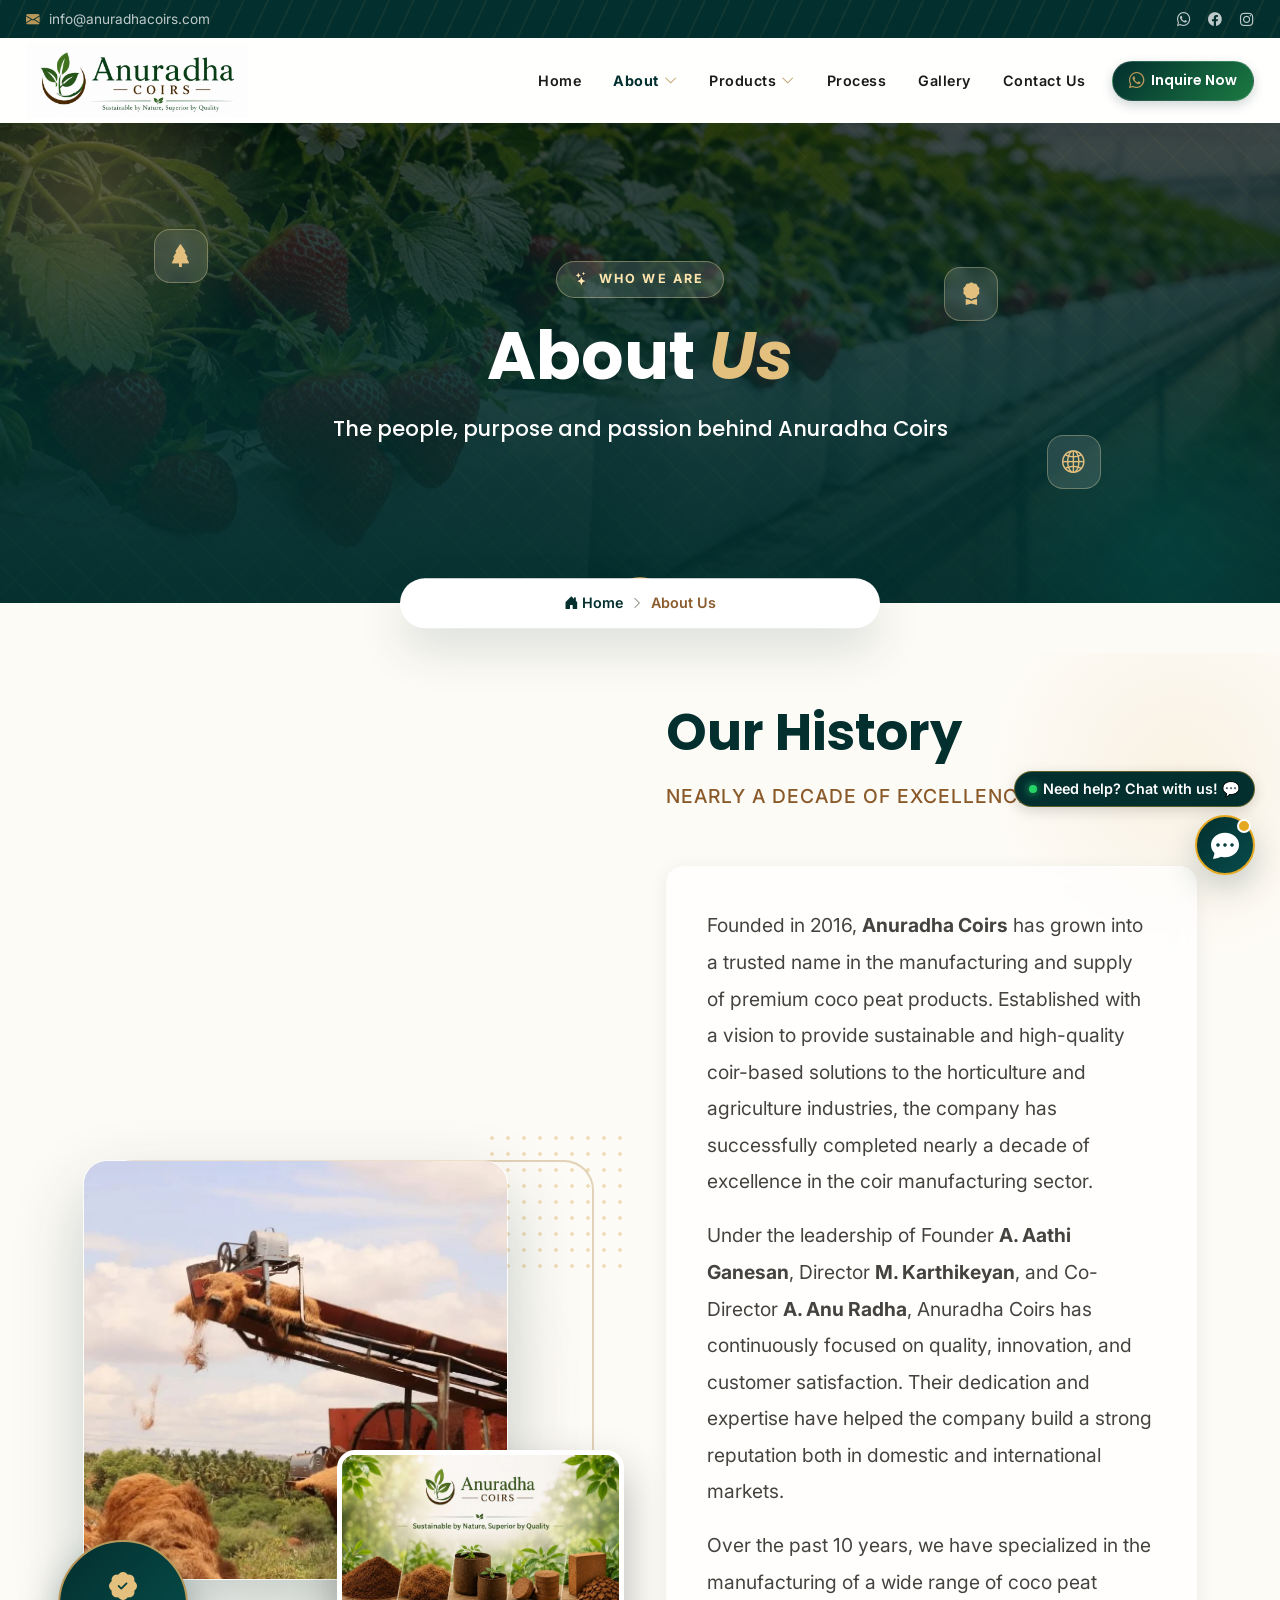
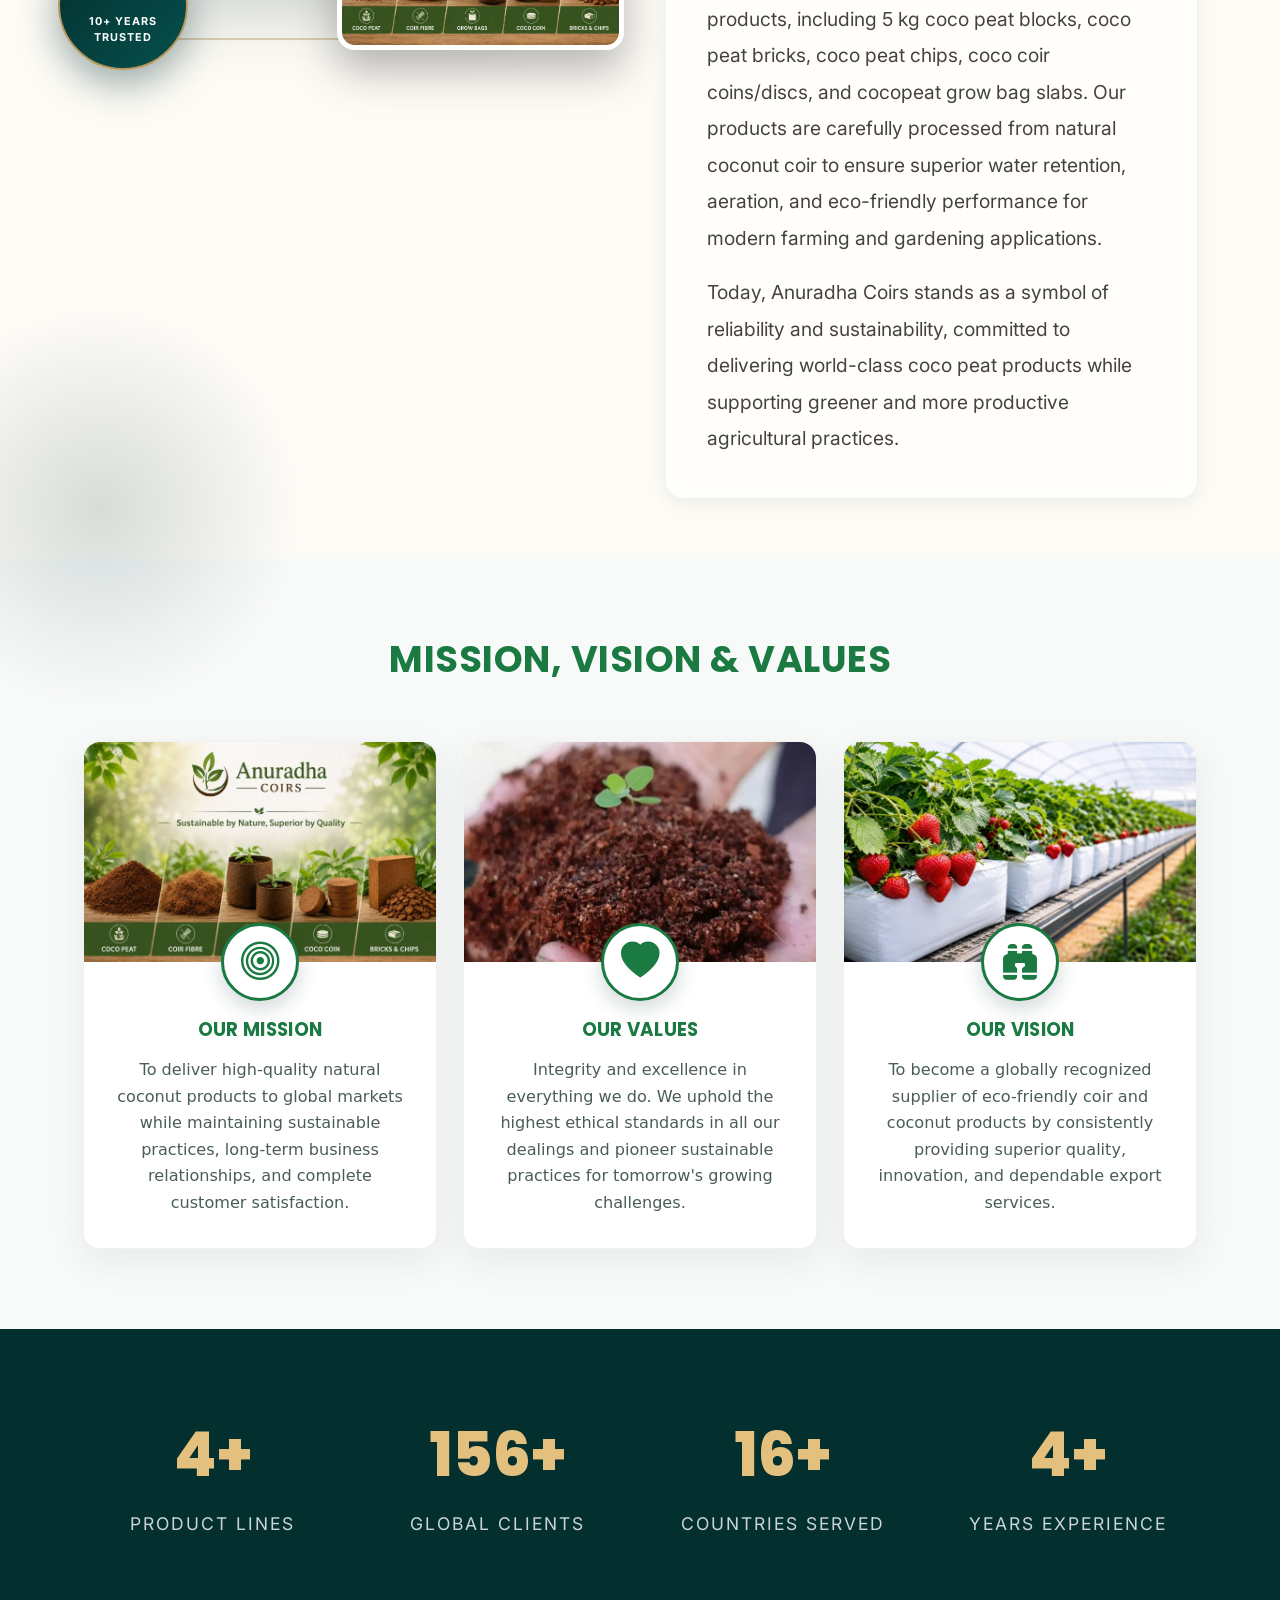
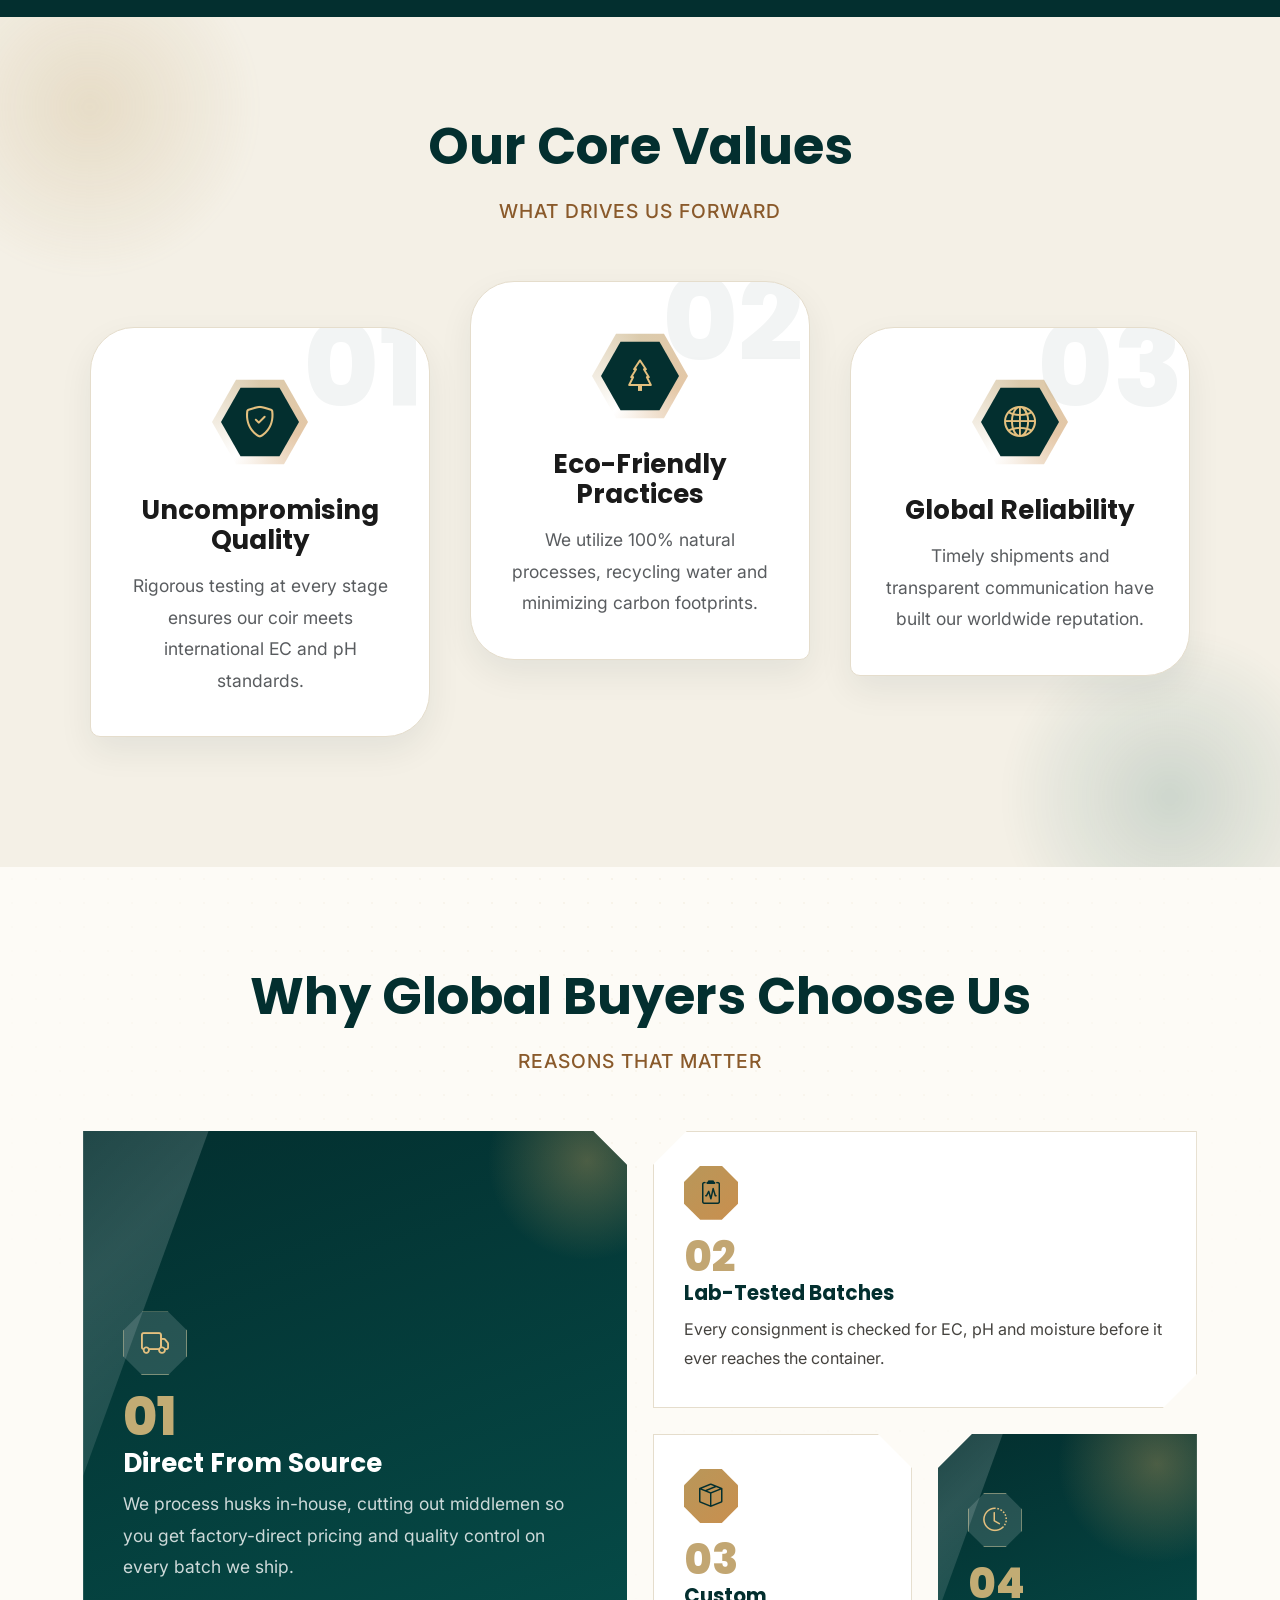
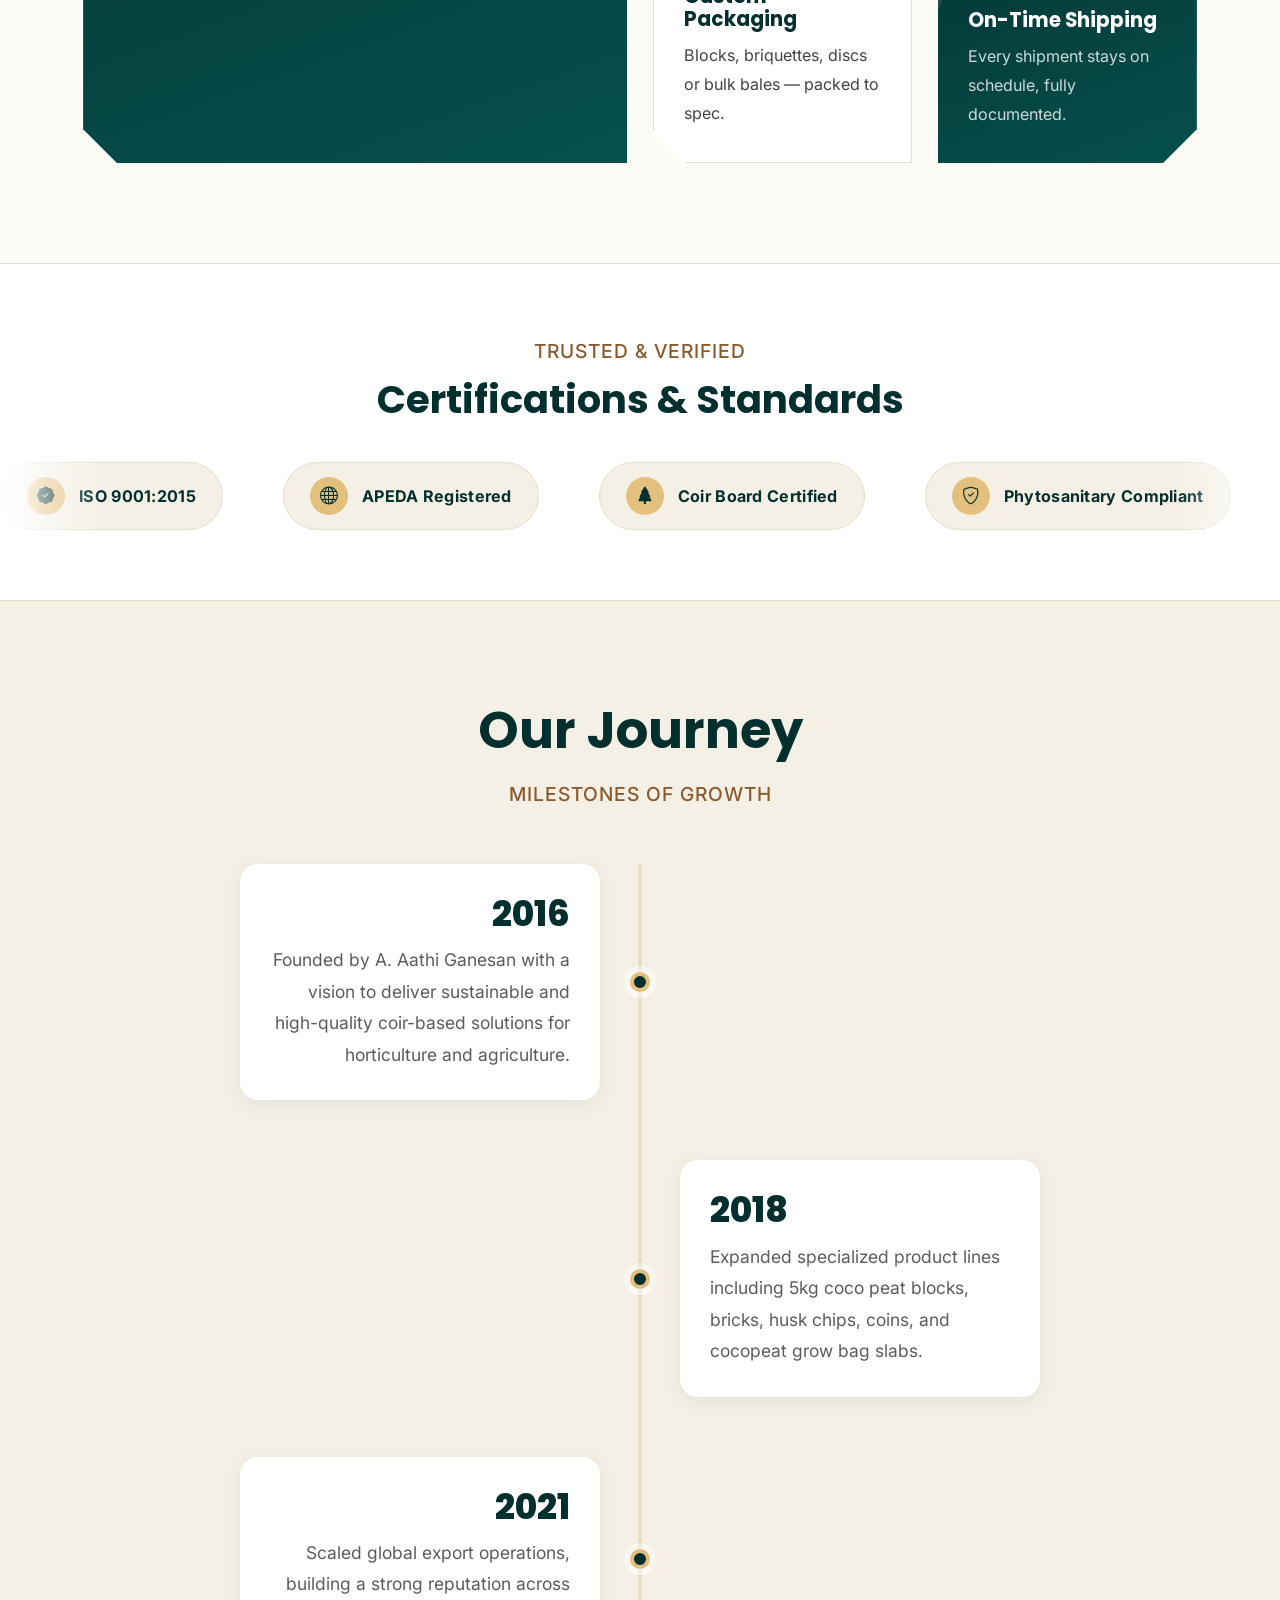
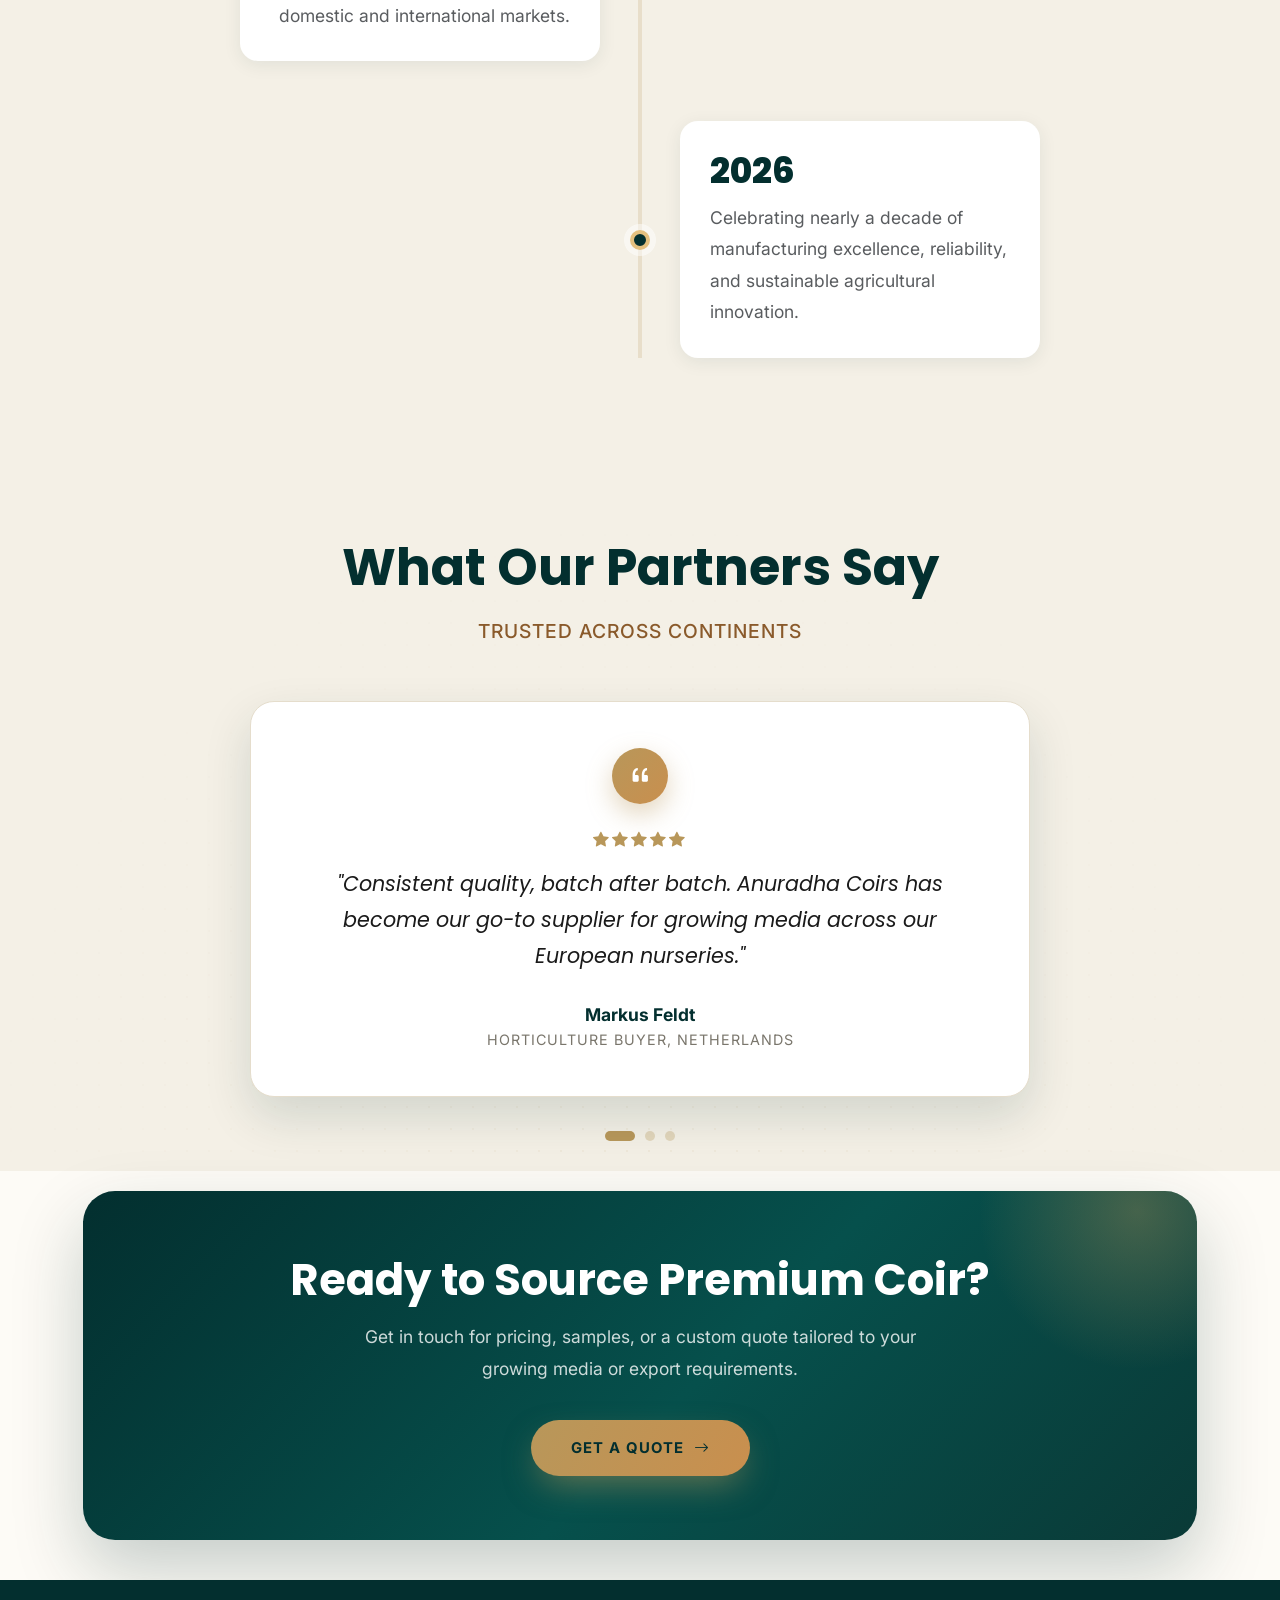
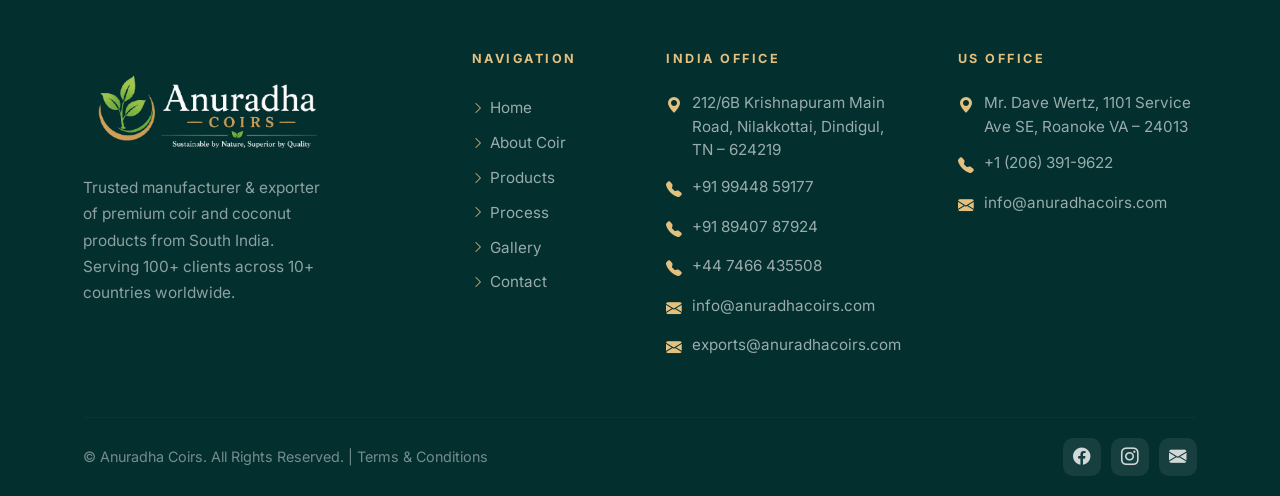
<file: about.html>
<!DOCTYPE html>
<html lang="en">

<head>
  <meta charset="UTF-8">
  <meta name="viewport" content="width=device-width, initial-scale=1.0">
  <title>About Us | Anuradha Coirs</title>
  <link rel="icon" href="assets/images/logo/favicon.png" type="image/png">
  <meta name="description"
    content="Meet Anuradha Coirs — our story, mission, leadership team and journey as a trusted coir & coconut product manufacturer and exporter from Tamil Nadu, India.">

  <!-- Fonts -->
  <link rel="preconnect" href="https://fonts.googleapis.com">
  <link rel="preconnect" href="https://fonts.gstatic.com" crossorigin>
  <link
    href="https://fonts.googleapis.com/css2?family=Inter:wght@300;400;500;600;700&family=Poppins:wght@400;500;600;700;800&display=swap"
    rel="stylesheet">

  <!-- Bootstrap 5 -->
  <link href="https://cdn.jsdelivr.net/npm/bootstrap@5.0.2/dist/css/bootstrap.min.css" rel="stylesheet">
  <script src="https://cdn.jsdelivr.net/npm/bootstrap@5.0.2/dist/js/bootstrap.bundle.min.js"></script>
  <!-- Bootstrap Icons -->
  <link rel="stylesheet" href="https://cdn.jsdelivr.net/npm/bootstrap-icons@1.11.3/font/bootstrap-icons.min.css">
  <!-- Custom Translate Dropdown Styling -->
  <link rel="stylesheet" href="assets/translate.css">
  <!-- jQuery -->
  <script src="https://ajax.googleapis.com/ajax/libs/jquery/3.7.1/jquery.min.js"></script>

  <link rel="stylesheet" href="assets/css/about.css">
  <!-- Interactive Chatbot Stylesheet -->
  <link rel="stylesheet" href="assets/css/chatbot.css">
</head>

<body>

  <!-- ════════════ TOP BAR ════════════ -->
  <div class="topbar d-none d-md-block">
    <div class="container-fluid px-4">
      <div class="d-flex justify-content-between align-items-center">
        <div>
          <i class="bi bi-envelope-fill me-1" style="color:var(--gold);"></i>
          <a href="mailto:info@anuradhacoirs.com">info@anuradhacoirs.com</a>
        </div>
        <div class="d-flex align-items-center gap-3">
          <a href="https://api.whatsapp.com/send?phone=919944859177&text=Hi!%20I%20have%20a%20query%20about%20your%20coir%20products."
            target="_blank" style="color:rgba(255,255,255,0.75);" title="WhatsApp" aria-label="WhatsApp"><i
              class="bi bi-whatsapp"></i></a>
          <a href="https://www.facebook.com/anuradha.coirs.fibres/" target="_blank"
            style="color:rgba(255,255,255,0.75);"><i class="bi bi-facebook"></i></a>
          <a href="https://www.instagram.com/_anuradhacoirsfibres/" target="_blank"
            style="color:rgba(255,255,255,0.75);"><i class="bi bi-instagram"></i></a>
        </div>
      </div>
    </div>
  </div>

  <!-- ════════════ NAVBAR ════════════ -->
  <div class="main-nav">
    <div class="container-fluid px-4">
      <nav class="navbar navbar-expand-lg navbar-light">
        <a class="navbar-brand" href="index.html">
          <img src="assets/images/logo/mainlogo.jpeg" alt="Anuradha Coirs" loading="lazy">
        </a>
        <button class="navbar-toggler border-0" type="button" data-bs-toggle="collapse" data-bs-target="#navMain"
          aria-controls="navMain" aria-expanded="false" aria-label="Toggle navigation">
          <span class="navbar-toggler-icon"></span>
        </button>
        <div class="collapse navbar-collapse" id="navMain">
          <ul class="navbar-nav ms-auto align-items-lg-center">
            <li class="nav-item"><a class="nav-link" href="index.html">Home</a></li>
            <li class="nav-item dropdown">
              <a class="nav-link dropdown-toggle active" href="#" id="aboutDropdown" role="button"
                data-bs-toggle="dropdown" aria-expanded="false">
                About <i class="bi bi-chevron-down nav-chevron"></i>
              </a>
              <ul class="dropdown-menu custom-nav-dropdown" aria-labelledby="aboutDropdown">
                <li>
                  <a class="dropdown-item active" href="about.html">
                    <i class="bi bi-building"></i>
                    <div>
                      <span class="dropdown-item-title">About Us</span>
                      <span class="dropdown-item-desc">Our company history, mission &amp; global reach</span>
                    </div>
                  </a>
                </li>
                <li>
                  <a class="dropdown-item" href="aboutcoir.html">
                    <i class="bi bi-flower1"></i>
                    <div>
                      <span class="dropdown-item-title">About Coir</span>
                      <span class="dropdown-item-desc">Learn about natural coir fiber &amp; eco benefits</span>
                    </div>
                  </a>
                </li>
              </ul>
            </li>
            <li class="nav-item dropdown">
              <a class="nav-link dropdown-toggle" href="product.html" id="productsDropdown" role="button"
                data-bs-toggle="dropdown" aria-expanded="false">
                Products <i class="bi bi-chevron-down nav-chevron"></i>
              </a>
              <div class="dropdown-menu products-mega-dropdown" aria-labelledby="productsDropdown">
                <div class="products-mega-grid">

                  <!-- Col 1: Coco Peat & Substrates -->
                  <div class="products-mega-col">
                    <div class="products-mega-col-title"><i class="bi bi-box-seam"></i> Coco Peat &amp; Substrates</div>
                    <a href="product-detail.html?id=p002" class="products-mega-item">
                      <img src="assets/images/Products/cocopeat_block.jpeg" alt="Coco Peat 5 KG Block">
                      <div>
                        <span class="products-mega-item-title">Coco Peat 5 KG Block</span>
                        <span class="products-mega-item-code">AC-02 • High Expansion</span>
                      </div>
                    </a>
                    <a href="product-detail.html?id=p003" class="products-mega-item">
                      <img src="assets/images/Products/bricks.jpeg" alt="Coco Peat Bricks 650g">
                      <div>
                        <span class="products-mega-item-title">Coco Peat Bricks 650g</span>
                        <span class="products-mega-item-code">AC-03 • Retail Ready</span>
                      </div>
                    </a>
                    <a href="product-detail.html?id=p006" class="products-mega-item">
                      <img src="assets/images/Products/cocoHuskChips.jpeg" alt="Coco Husk Chips">
                      <div>
                        <span class="products-mega-item-title">Coco Husk Chips</span>
                        <span class="products-mega-item-code">AC-06 • Orchid Substrate</span>
                      </div>
                    </a>
                    <a href="product-detail.html?id=p007" class="products-mega-item">
                      <img src="assets/images/Products/cocoPeatCoin.jpeg" alt="Coco Coins & Discs">
                      <div>
                        <span class="products-mega-item-title">Coco Coins &amp; Discs</span>
                        <span class="products-mega-item-code">AC-07 • Seed Starter</span>
                      </div>
                    </a>
                  </div>

                  <!-- Col 2: Grow Bags & Fibre -->
                  <div class="products-mega-col">
                    <div class="products-mega-col-title"><i class="bi bi-flower1"></i> Grow Bags &amp; Coir Fibre</div>

                    <!-- Coco Grow Bags Sub-Group Card -->
                    <div class="mega-subgroup">
                      <div class="mega-subgroup-header">
                        <span class="mega-subgroup-title"><i class="bi bi-box-seam"></i> Coco Grow Bags</span>
                        <span class="subgroup-badge">2 Products</span>
                      </div>
                      <div class="mega-subgroup-items">
                        <a href="product-detail.html?id=p004" class="products-mega-item">
                          <img src="assets/images/Products/coirGrowBag.jpeg" alt="Cocopeat Grow Bag Slab">
                          <div>
                            <span class="products-mega-item-title">Cocopeat Grow Bag Slab</span>
                            <span class="products-mega-item-code">AC-04 / AC-3A • Grade AC-3A</span>
                          </div>
                        </a>
                        <a href="product-detail.html?id=p005" class="products-mega-item">
                          <img src="assets/images/Products/openTopGrowBag.jpg" alt="Cocopeat Open Top Grow Bag">
                          <div>
                            <span class="products-mega-item-title">Cocopeat Open Top Grow Bag</span>
                            <span class="products-mega-item-code">AC-05 • Volume 5–36L</span>
                          </div>
                        </a>
                      </div>
                    </div>

                    <!-- Coir Fibre -->
                    <a href="product-detail.html?id=p001" class="products-mega-item">
                      <img src="assets/images/Products/coirfiberNew.jpeg" alt="Coir Fibre">
                      <div>
                        <span class="products-mega-item-title">Coir Fibre (Raw &amp; Baled)</span>
                        <span class="products-mega-item-code">AC-01 • Industrial Bales</span>
                      </div>
                    </a>
                  </div>

                  <!-- Col 3: Coconuts & Seedlings -->
                  <div class="products-mega-col">
                    <div class="products-mega-col-title"><i class="bi bi-tree-fill"></i> Fresh Coconuts &amp; Seedlings
                    </div>
                    <a href="product-detail.html?id=p008" class="products-mega-item">
                      <img src="assets/images/Products/semiHuskedCoconut.jpeg" alt="Semi Husked Coconut">
                      <div>
                        <span class="products-mega-item-title">Semi Husked Coconut</span>
                        <span class="products-mega-item-code">AC-08 • Long Shelf Life</span>
                      </div>
                    </a>
                    <a href="product-detail.html?id=p009" class="products-mega-item">
                      <img src="assets/images/Products/fullyHuskedCoconut.jpeg" alt="Fully Husked Coconut">
                      <div>
                        <span class="products-mega-item-title">Fully Husked Coconut</span>
                        <span class="products-mega-item-code">AC-09 • Ready Culinary</span>
                      </div>
                    </a>
                    <a href="product-detail.html?id=p010" class="products-mega-item">
                      <img src="assets/images/Products/TenderCoconut.jpeg" alt="Tender Coconut">
                      <div>
                        <span class="products-mega-item-title">Tender Green Coconut</span>
                        <span class="products-mega-item-code">AC-10 • Hydration Water</span>
                      </div>
                    </a>
                    <a href="product-detail.html?id=p011" class="products-mega-item">
                      <img src="assets/images/Products/NurserySeedlings.jpeg" alt="Coconut Seedlings">
                      <div>
                        <span class="products-mega-item-title">Coconut Seedlings</span>
                        <span class="products-mega-item-code">AC-11 • High-Yield Palms</span>
                      </div>
                    </a>
                  </div>

                </div>

                <!-- Footer Bar -->
                <div class="products-mega-footer">
                  <span style="font-size:0.78rem;color:#556b62;"><i class="bi bi-patch-check-fill"
                      style="color:#b8975a;"></i> Export Quality • ISO Certified • Global Shipping</span>
                  <a href="product.html">View All Products <i class="bi bi-arrow-right"></i></a>
                </div>

              </div>
            </li>
            <li class="nav-item"><a class="nav-link" href="process.html">Process</a></li>
            <li class="nav-item"><a class="nav-link" href="gallery.html">Gallery</a></li>
            <li class="nav-item"><a class="nav-link" href="contact.html">Contact Us</a></li>
            <li class="nav-item nav-actions-item">
              <div class="nav-actions-wrap">
                <div id="google_translate_element"></div>
                <a href="https://api.whatsapp.com/send?phone=919944859177&text=Hi!%20I%20have%20a%20query%20about%20your%20coir%20products."
                  target="_blank" rel="noopener noreferrer" class="nav-inquire-btn"><i class="bi bi-whatsapp"></i>
                  Inquire Now</a>
              </div>
            </li>
          </ul>
        </div>
      </nav>
    </div>
  </div>

  <!-- ════════════ PAGE HERO ════════════ -->
  <div class="page-hero"
    style="background: linear-gradient(rgba(3, 30, 24, 0.48), rgba(3, 30, 24, 0.78)), url('assets/images/head/homePageNew.jpeg') center/cover no-repeat;">
    <div class="hero-blob b1"></div>
    <div class="hero-blob b2"></div>
    <div class="hero-float-icon fi-1"><i class="bi bi-tree-fill"></i></div>
    <div class="hero-float-icon fi-2"><i class="bi bi-globe2"></i></div>
    <div class="hero-float-icon fi-3"><i class="bi bi-award-fill"></i></div>
    <div class="page-hero-content">
      <span class="eyebrow-pill on-dark"><i class="bi bi-stars"></i> Who We Are</span>
      <h1>About <em>Us</em></h1>
      <p>The people, purpose and passion behind Anuradha Coirs</p>
    </div>
    <div class="scroll-cue"><i class="bi bi-chevron-down"></i></div>
  </div>

  <!-- ════════════ FLOATING BREADCRUMB ════════════ -->
  <div class="breadcrumb-float-wrap">
    <div class="breadcrumb-bar">
      <ol>
        <li><a href="index.html"><i class="bi bi-house-door-fill"></i> Home</a></li>
        <li class="sep"><i class="bi bi-chevron-right"></i></li>
        <li class="current">About Us</li>
      </ol>
    </div>
  </div>

  <div class="about-page-wrapper" style="padding-top: 20px;">

    <!-- STORY SECTION -->
    <section class="about-story" style="padding: 30px 0 60px;">
      <div class="parallax-shape parallax-1 js-parallax" data-speed="0.2"></div>
      <div class="parallax-shape parallax-2 js-parallax" data-speed="-0.15"></div>

      <div class="container">
        <div class="row align-items-center g-5">
          <div class="col-lg-6 order-2 order-lg-1">
            <div class="about-collage-container">
              <div class="collage-dots-grid"></div>
              <div class="collage-glow-bg"></div>
              <div class="collage-card-main">
                <img src="assets/images/Products/infrastructure.jpeg"
                  alt="Anuradha Coirs Facility &amp; Infrastructure">
              </div>
              <div class="collage-card-sub">
                <img src="assets/images/head/homePageNew3.jpeg" alt="Anuradha Coirs Processing Unit">
              </div>
              <div class="collage-quality-seal">
                <div class="collage-quality-inner">
                  <i class="bi bi-patch-check-fill"></i>
                  <span class="txt">10+ Years Trusted</span>
                </div>
              </div>
            </div>
          </div>
          <div class="col-lg-6 order-1 order-lg-2">
            <h2 class="section-title">Our History</h2>
            <p class="section-subtitle">Nearly a Decade of Excellence</p>
            <div class="story-content">
              <p>Founded in 2016, <strong>Anuradha Coirs</strong> has grown into a trusted name in the manufacturing and
                supply of premium coco peat products. Established with a vision to provide sustainable and high-quality
                coir-based solutions to the horticulture and agriculture industries, the company has successfully
                completed nearly a decade of excellence in the coir manufacturing sector.</p>
              <p>Under the leadership of Founder <strong>A. Aathi Ganesan</strong>, Director <strong>M.
                  Karthikeyan</strong>, and Co-Director <strong>A. Anu Radha</strong>, Anuradha Coirs has continuously
                focused on quality, innovation, and customer satisfaction. Their dedication and expertise have helped
                the company build a strong reputation both in domestic and international markets.</p>
              <p>Over the past 10 years, we have specialized in the manufacturing of a wide range of coco peat products,
                including 5 kg coco peat blocks, coco peat bricks, coco peat chips, coco coir coins/discs, and cocopeat
                grow bag slabs. Our products are carefully processed from natural coconut coir to ensure superior water
                retention, aeration, and eco-friendly performance for modern farming and gardening applications.</p>
              <p class="mb-0">Today, Anuradha Coirs stands as a symbol of reliability and sustainability, committed to
                delivering world-class coco peat products while supporting greener and more productive agricultural
                practices.</p>
            </div>
          </div>
        </div>
      </div>
    </section>

    <!-- ════════════ MISSION, VISION & VALUES (3-CARD DESIGN) ════════════ -->
    <section class="why-coir-section">
      <div class="container">
        <h2 class="why-coir-header-title anim-fade-up">MISSION, VISION &amp; VALUES</h2>
        <div class="row g-4 justify-content-center">

          <!-- Card 1: Mission -->
          <div class="col-lg-4 col-md-6 anim-fade-up">
            <div class="why-coir-card">
              <div class="why-coir-img-wrap">
                <img src="assets/images/head/homePageNew3.jpeg" alt="Our Mission">
              </div>
              <div class="why-coir-badge">
                <i class="bi bi-bullseye"></i>
              </div>
              <div class="why-coir-card-body">
                <h3 class="why-coir-card-title">OUR MISSION</h3>
                <p class="why-coir-card-text">To deliver high-quality natural coconut products to global markets while
                  maintaining sustainable practices, long-term business relationships, and complete customer
                  satisfaction.</p>
              </div>
            </div>
          </div>

          <!-- Card 2: Values -->
          <div class="col-lg-4 col-md-6 anim-fade-up anim-delay-1">
            <div class="why-coir-card">
              <div class="why-coir-img-wrap">
                <img src="assets/images/Products/cocopeat_seedling.jpeg" alt="Our Values">
              </div>
              <div class="why-coir-badge">
                <i class="bi bi-heart-fill"></i>
              </div>
              <div class="why-coir-card-body">
                <h3 class="why-coir-card-title">OUR VALUES</h3>
                <p class="why-coir-card-text">Integrity and excellence in everything we do. We uphold the highest
                  ethical standards in all our dealings and pioneer sustainable practices for tomorrow's growing
                  challenges.</p>
              </div>
            </div>
          </div>

          <!-- Card 3: Vision -->
          <div class="col-lg-4 col-md-6 anim-fade-up anim-delay-2">
            <div class="why-coir-card">
              <div class="why-coir-img-wrap">
                <img src="assets/images/head/homePageNew.jpeg" alt="Our Vision">
              </div>
              <div class="why-coir-badge">
                <i class="bi bi-binoculars-fill"></i>
              </div>
              <div class="why-coir-card-body">
                <h3 class="why-coir-card-title">OUR VISION</h3>
                <p class="why-coir-card-text">To become a globally recognized supplier of eco-friendly coir and coconut
                  products by consistently providing superior quality, innovation, and dependable export services.</p>
              </div>
            </div>
          </div>

        </div>
      </div>
    </section>

    <!-- STATS COUNTERS -->
    <section class="about-stats" id="statsSection">
      <div class="container">
        <div class="row g-4">
          <div class="col-6 col-md-3 anim-fade-up">
            <div class="stat-number"><span class="counter" data-target="11">0</span>+</div>
            <div class="stat-label">Product Lines</div>
          </div>
          <div class="col-6 col-md-3 anim-fade-up anim-delay-1">
            <div class="stat-number"><span class="counter" data-target="500">0</span>+</div>
            <div class="stat-label">Global Clients</div>
          </div>
          <div class="col-6 col-md-3 anim-fade-up anim-delay-2">
            <div class="stat-number"><span class="counter" data-target="50">0</span>+</div>
            <div class="stat-label">Countries Served</div>
          </div>
          <div class="col-6 col-md-3 anim-fade-up anim-delay-3">
            <div class="stat-number"><span class="counter" data-target="10">0</span>+</div>
            <div class="stat-label">Years Experience</div>
          </div>
        </div>
      </div>
    </section>

    <!-- CORE VALUES -->
    <section class="about-values">
      <div class="values-blob vb-1"></div>
      <div class="values-blob vb-2"></div>
      <div class="container">
        <div class="text-center mb-5 anim-fade-up">
          <h2 class="section-title">Our Core Values</h2>
          <p class="section-subtitle">What drives us forward</p>
        </div>
        <div class="values-wave-row">
          <div class="value-col anim-fade-up">
            <div class="value-card">
              <span class="value-ghost-num">01</span>
              <div class="value-icon-ring">
                <div class="value-icon"><i class="bi bi-shield-check"></i></div>
              </div>
              <h4>Uncompromising Quality</h4>
              <p class="mb-0 text-muted">Rigorous testing at every stage ensures our coir meets international EC and pH
                standards.</p>
            </div>
          </div>
          <div class="value-col anim-fade-up anim-delay-1">
            <div class="value-card">
              <span class="value-ghost-num">02</span>
              <div class="value-icon-ring">
                <div class="value-icon"><i class="bi bi-tree"></i></div>
              </div>
              <h4>Eco-Friendly Practices</h4>
              <p class="mb-0 text-muted">We utilize 100% natural processes, recycling water and minimizing carbon
                footprints.</p>
            </div>
          </div>
          <div class="value-col anim-fade-up anim-delay-2">
            <div class="value-card">
              <span class="value-ghost-num">03</span>
              <div class="value-icon-ring">
                <div class="value-icon"><i class="bi bi-globe2"></i></div>
              </div>
              <h4>Global Reliability</h4>
              <p class="mb-0 text-muted">Timely shipments and transparent communication have built our worldwide
                reputation.</p>
            </div>
          </div>
        </div>
      </div>
    </section>

    <!-- WHY CHOOSE US - ASYMMETRIC BENTO GRID -->
    <section class="why-us-section">
      <div class="container">
        <div class="text-center mb-5 anim-fade-up">
          <h2 class="section-title">Why Global Buyers Choose Us</h2>
          <p class="section-subtitle">Reasons that matter</p>
        </div>
        <div class="bento-grid">
          <div class="bento-item-1 anim-fade-up">
            <div class="bento-card bento-dark">
              <div class="bento-glow"></div>
              <div class="bento-icon-badge"><i class="bi bi-truck"></i></div>
              <span class="bento-num">01</span>
              <h4>Direct From Source</h4>
              <p>We process husks in-house, cutting out middlemen so you get factory-direct pricing and quality control
                on every batch we ship.</p>
            </div>
          </div>
          <div class="bento-item-2 anim-fade-up anim-delay-1">
            <div class="bento-card">
              <div class="bento-icon-badge"><i class="bi bi-clipboard2-pulse"></i></div>
              <span class="bento-num">02</span>
              <h4>Lab-Tested Batches</h4>
              <p>Every consignment is checked for EC, pH and moisture before it ever reaches the container.</p>
            </div>
          </div>
          <div class="bento-item-3 anim-fade-up anim-delay-2">
            <div class="bento-card">
              <div class="bento-icon-badge"><i class="bi bi-box-seam"></i></div>
              <span class="bento-num">03</span>
              <h4>Custom Packaging</h4>
              <p>Blocks, briquettes, discs or bulk bales — packed to spec.</p>
            </div>
          </div>
          <div class="bento-item-4 anim-fade-up anim-delay-3">
            <div class="bento-card bento-dark">
              <div class="bento-glow"></div>
              <div class="bento-icon-badge"><i class="bi bi-clock-history"></i></div>
              <span class="bento-num">04</span>
              <h4>On-Time Shipping</h4>
              <p>Every shipment stays on schedule, fully documented.</p>
            </div>
          </div>
        </div>
      </div>
    </section>

    <!-- CERTIFICATIONS MARQUEE -->
    <section class="certs-section">
      <div class="container">
        <div class="certs-heading anim-fade-up">
          <p class="section-subtitle">Trusted &amp; Verified</p>
          <h2 class="section-title">Certifications &amp; Standards</h2>
        </div>
      </div>
      <div class="marquee-track-wrap">
        <div class="marquee-track" id="certMarquee">
          <div class="cert-badge">
            <div class="cert-icon"><i class="bi bi-patch-check-fill"></i></div><span>ISO 9001:2015</span>
          </div>
          <div class="cert-badge">
            <div class="cert-icon"><i class="bi bi-globe"></i></div><span>APEDA Registered</span>
          </div>
          <div class="cert-badge">
            <div class="cert-icon"><i class="bi bi-tree-fill"></i></div><span>Coir Board Certified</span>
          </div>
          <div class="cert-badge">
            <div class="cert-icon"><i class="bi bi-shield-check"></i></div><span>Phytosanitary Compliant</span>
          </div>
          <div class="cert-badge">
            <div class="cert-icon"><i class="bi bi-award-fill"></i></div><span>GMP Practices</span>
          </div>
          <div class="cert-badge">
            <div class="cert-icon"><i class="bi bi-box-seam"></i></div><span>Export House Recognition</span>
          </div>
          <!-- duplicate set for seamless loop -->
          <div class="cert-badge" aria-hidden="true">
            <div class="cert-icon"><i class="bi bi-patch-check-fill"></i></div><span>ISO 9001:2015</span>
          </div>
          <div class="cert-badge" aria-hidden="true">
            <div class="cert-icon"><i class="bi bi-globe"></i></div><span>APEDA Registered</span>
          </div>
          <div class="cert-badge" aria-hidden="true">
            <div class="cert-icon"><i class="bi bi-tree-fill"></i></div><span>Coir Board Certified</span>
          </div>
          <div class="cert-badge" aria-hidden="true">
            <div class="cert-icon"><i class="bi bi-shield-check"></i></div><span>Phytosanitary Compliant</span>
          </div>
          <div class="cert-badge" aria-hidden="true">
            <div class="cert-icon"><i class="bi bi-award-fill"></i></div><span>GMP Practices</span>
          </div>
          <div class="cert-badge" aria-hidden="true">
            <div class="cert-icon"><i class="bi bi-box-seam"></i></div><span>Export House Recognition</span>
          </div>
        </div>
      </div>
    </section>

    <!-- TIMELINE -->
    <section class="about-timeline">
      <div class="container">
        <div class="text-center mb-5 anim-fade-up">
          <h2 class="section-title">Our Journey</h2>
          <p class="section-subtitle">Milestones of Growth</p>
        </div>

        <div class="timeline-container" id="timelineContainer">
          <div class="timeline-line">
            <div class="timeline-progress" id="timelineProgress"></div>
          </div>

          <div class="timeline-item left anim-fade-up">
            <div class="timeline-content">
              <h3 class="timeline-year">2016</h3>
              <p class="mb-0 text-muted">Founded by A. Aathi Ganesan with a vision to deliver sustainable and
                high-quality coir-based solutions for horticulture and agriculture.</p>
            </div>
            <div class="timeline-dot"></div>
          </div>

          <div class="timeline-item right anim-fade-up">
            <div class="timeline-content">
              <h3 class="timeline-year">2018</h3>
              <p class="mb-0 text-muted">Expanded specialized product lines including 5kg coco peat blocks, bricks, husk
                chips, coins, and cocopeat grow bag slabs.</p>
            </div>
            <div class="timeline-dot"></div>
          </div>

          <div class="timeline-item left anim-fade-up">
            <div class="timeline-content">
              <h3 class="timeline-year">2021</h3>
              <p class="mb-0 text-muted">Scaled global export operations, building a strong reputation across domestic
                and international markets.</p>
            </div>
            <div class="timeline-dot"></div>
          </div>

          <div class="timeline-item right anim-fade-up">
            <div class="timeline-content">
              <h3 class="timeline-year">2026</h3>
              <p class="mb-0 text-muted">Celebrating nearly a decade of manufacturing excellence, reliability, and
                sustainable agricultural innovation.</p>
            </div>
            <div class="timeline-dot"></div>
          </div>

        </div>
      </div>
    </section>

    <!-- TESTIMONIALS -->
    <section class="testimonial-section">
      <div class="container">
        <div class="text-center anim-fade-up">
          <h2 class="section-title">What Our Partners Say</h2>
          <p class="section-subtitle">Trusted across continents</p>
        </div>

        <div class="testimonial-viewport" id="testimonialViewport">
          <div class="testimonial-slide active">
            <div class="testimonial-card">
              <div class="testimonial-quote-icon"><i class="bi bi-quote"></i></div>
              <div class="testimonial-stars"><i class="bi bi-star-fill"></i><i class="bi bi-star-fill"></i><i
                  class="bi bi-star-fill"></i><i class="bi bi-star-fill"></i><i class="bi bi-star-fill"></i></div>
              <p class="testimonial-text">"Consistent quality, batch after batch. Anuradha Coirs has become our go-to
                supplier for growing media across our European nurseries."</p>
              <div class="testimonial-author">Markus Feldt</div>
              <div class="testimonial-role">Horticulture Buyer, Netherlands</div>
            </div>
          </div>
          <div class="testimonial-slide">
            <div class="testimonial-card">
              <div class="testimonial-quote-icon"><i class="bi bi-quote"></i></div>
              <div class="testimonial-stars"><i class="bi bi-star-fill"></i><i class="bi bi-star-fill"></i><i
                  class="bi bi-star-fill"></i><i class="bi bi-star-fill"></i><i class="bi bi-star-fill"></i></div>
              <p class="testimonial-text">"Their documentation and shipment timing make customs clearance effortless on
                our end. A rare find in this industry."</p>
              <div class="testimonial-author">Sarah Whitman</div>
              <div class="testimonial-role">Import Manager, United States</div>
            </div>
          </div>
          <div class="testimonial-slide">
            <div class="testimonial-card">
              <div class="testimonial-quote-icon"><i class="bi bi-quote"></i></div>
              <div class="testimonial-stars"><i class="bi bi-star-fill"></i><i class="bi bi-star-fill"></i><i
                  class="bi bi-star-fill"></i><i class="bi bi-star-fill"></i><i class="bi bi-star-fill"></i></div>
              <p class="testimonial-text">"We switched suppliers three years ago and never looked back. The pith blocks
                hold their EC and pH claims every single time."</p>
              <div class="testimonial-author">Ahmed Al-Farsi</div>
              <div class="testimonial-role">Agri-Distributor, UAE</div>
            </div>
          </div>

          <div class="testimonial-dots" id="testimonialDots">
            <button class="testimonial-dot active" data-index="0" aria-label="Testimonial 1"></button>
            <button class="testimonial-dot" data-index="1" aria-label="Testimonial 2"></button>
            <button class="testimonial-dot" data-index="2" aria-label="Testimonial 3"></button>
          </div>
        </div>
      </div>
    </section>

  </div>

  <!-- ════════════ CTA BANNER ════════════ -->
  <section class="cta-section">
    <div class="container">
      <div class="cta-card">
        <h2>Ready to Source Premium Coir?</h2>
        <p>Get in touch for pricing, samples, or a custom quote tailored to your growing media or export requirements.
        </p>
        <div class="cta-actions">
          <a href="contact.html" class="cta-btn"><span>Get a Quote</span><i class="bi bi-arrow-right"></i></a>
        </div>
      </div>
    </div>
  </section>

  <script src="assets/js/about.js"></script>

  <!-- INTERACTIVE CHATBOT LAUNCHER (Replaces old WhatsApp float) -->
  <!-- Handled by assets/js/chatbot.js -->

  <!-- ════════════ FOOTER ════════════ -->
  <footer class="site-footer">
    <div class="container">
      <div class="row g-5">

        <div class="col-12 col-md-4 footer-brand">
          <img src="assets/images/logo/footerlogo.png" alt="Anuradha Coirs" style="border-radius: 8px;max-width:250px;"
            loading="lazy">
          <p>Trusted manufacturer &amp; exporter of premium coir and coconut products from South India. Serving 100+ clients across 10+ countries worldwide.</p>
        </div>

        <div class="col-6 col-md-2">
          <span class="footer-col-heading">Navigation</span>
          <a href="index.html" class="footer-link"><i class="bi bi-chevron-right"></i>Home</a>
          <a href="aboutcoir.html" class="footer-link"><i class="bi bi-chevron-right"></i>About Coir</a>
          <a href="product.html" class="footer-link"><i class="bi bi-chevron-right"></i>Products</a>
          <a href="process.html" class="footer-link"><i class="bi bi-chevron-right"></i>Process</a>
          <a href="gallery.html" class="footer-link"><i class="bi bi-chevron-right"></i>Gallery</a>
          <a href="contact.html" class="footer-link"><i class="bi bi-chevron-right"></i>Contact</a>
        </div>

        <div class="col-6 col-md-3">
          <span class="footer-col-heading">India Office</span>
          <div class="footer-info-item">
            <i class="bi bi-geo-alt-fill"></i>
            <span>212/6B Krishnapuram Main Road, Nilakkottai, Dindigul, TN – 624219</span>
          </div>
          <div class="footer-info-item"><i class="bi bi-telephone-fill"></i><a href="tel:+919944859177">+91 99448
              59177</a></div>
          <div class="footer-info-item"><i class="bi bi-telephone-fill"></i><a href="tel:+918940787924">+91 89407
              87924</a></div>
          <div class="footer-info-item"><i class="bi bi-telephone-fill"></i><a href="tel:+447466435508">+44 7466
              435508</a></div>
          <div class="footer-info-item"><i class="bi bi-envelope-fill"></i><a
              href="mailto:info@anuradhacoirs.com">info@anuradhacoirs.com</a></div>
          <div class="footer-info-item"><i class="bi bi-envelope-fill"></i><a
              href="mailto:exports@anuradhacoirs.com">exports@anuradhacoirs.com</a></div>
        </div>

        <div class="col-12 col-md-3">
          <span class="footer-col-heading">US Office</span>
          <div class="footer-info-item">
            <i class="bi bi-geo-alt-fill"></i>
            <span>Mr. Dave Wertz, 1101 Service Ave SE, Roanoke VA – 24013</span>
          </div>
          <div class="footer-info-item"><i class="bi bi-telephone-fill"></i><a href="tel:+12063919622">+1 (206)
              391-9622</a></div>
          <div class="footer-info-item"><i class="bi bi-envelope-fill"></i><a
              href="mailto:info@anuradhacoirs.com">info@anuradhacoirs.com</a></div>
        </div>

      </div>
      <hr class="footer-divider">
      <div class="footer-bottom">
        <p>&copy; <span id="footer-year"></span>
          <a href="index.html">Anuradha Coirs</a>.
          All Rights Reserved. | <a href="#">Terms &amp; Conditions</a>
        </p>
        <div class="social-links">
          <a href="https://www.facebook.com/anuradha.coirs.fibres/" target="_blank" class="social-link"
            title="Facebook"><i class="bi bi-facebook"></i></a>
          <a href="https://www.instagram.com/_anuradhacoirsfibres/" target="_blank" class="social-link"
            title="Instagram"><i class="bi bi-instagram"></i></a>
          <a href="mailto:info@anuradhacoirs.com" class="social-link" title="Email"><i
              class="bi bi-envelope-fill"></i></a>
        </div>
      </div>
    </div>
  </footer>

  <!-- ════════════ SCRIPTS ════════════ -->


  <!-- Custom Google Translate Dropdown Script -->
  <script src="assets/translate.js"></script>
  <script>
    function googleTranslateElementInit() {
      new google.translate.TranslateElement({
        pageLanguage: 'en',
        autoDisplay: false
      }, 'google_translate_element');
    }
  </script>

  <!-- Interactive Chatbot Script -->
  <script src="assets/js/chatbot.js"></script>
</body>

</html>
</file>
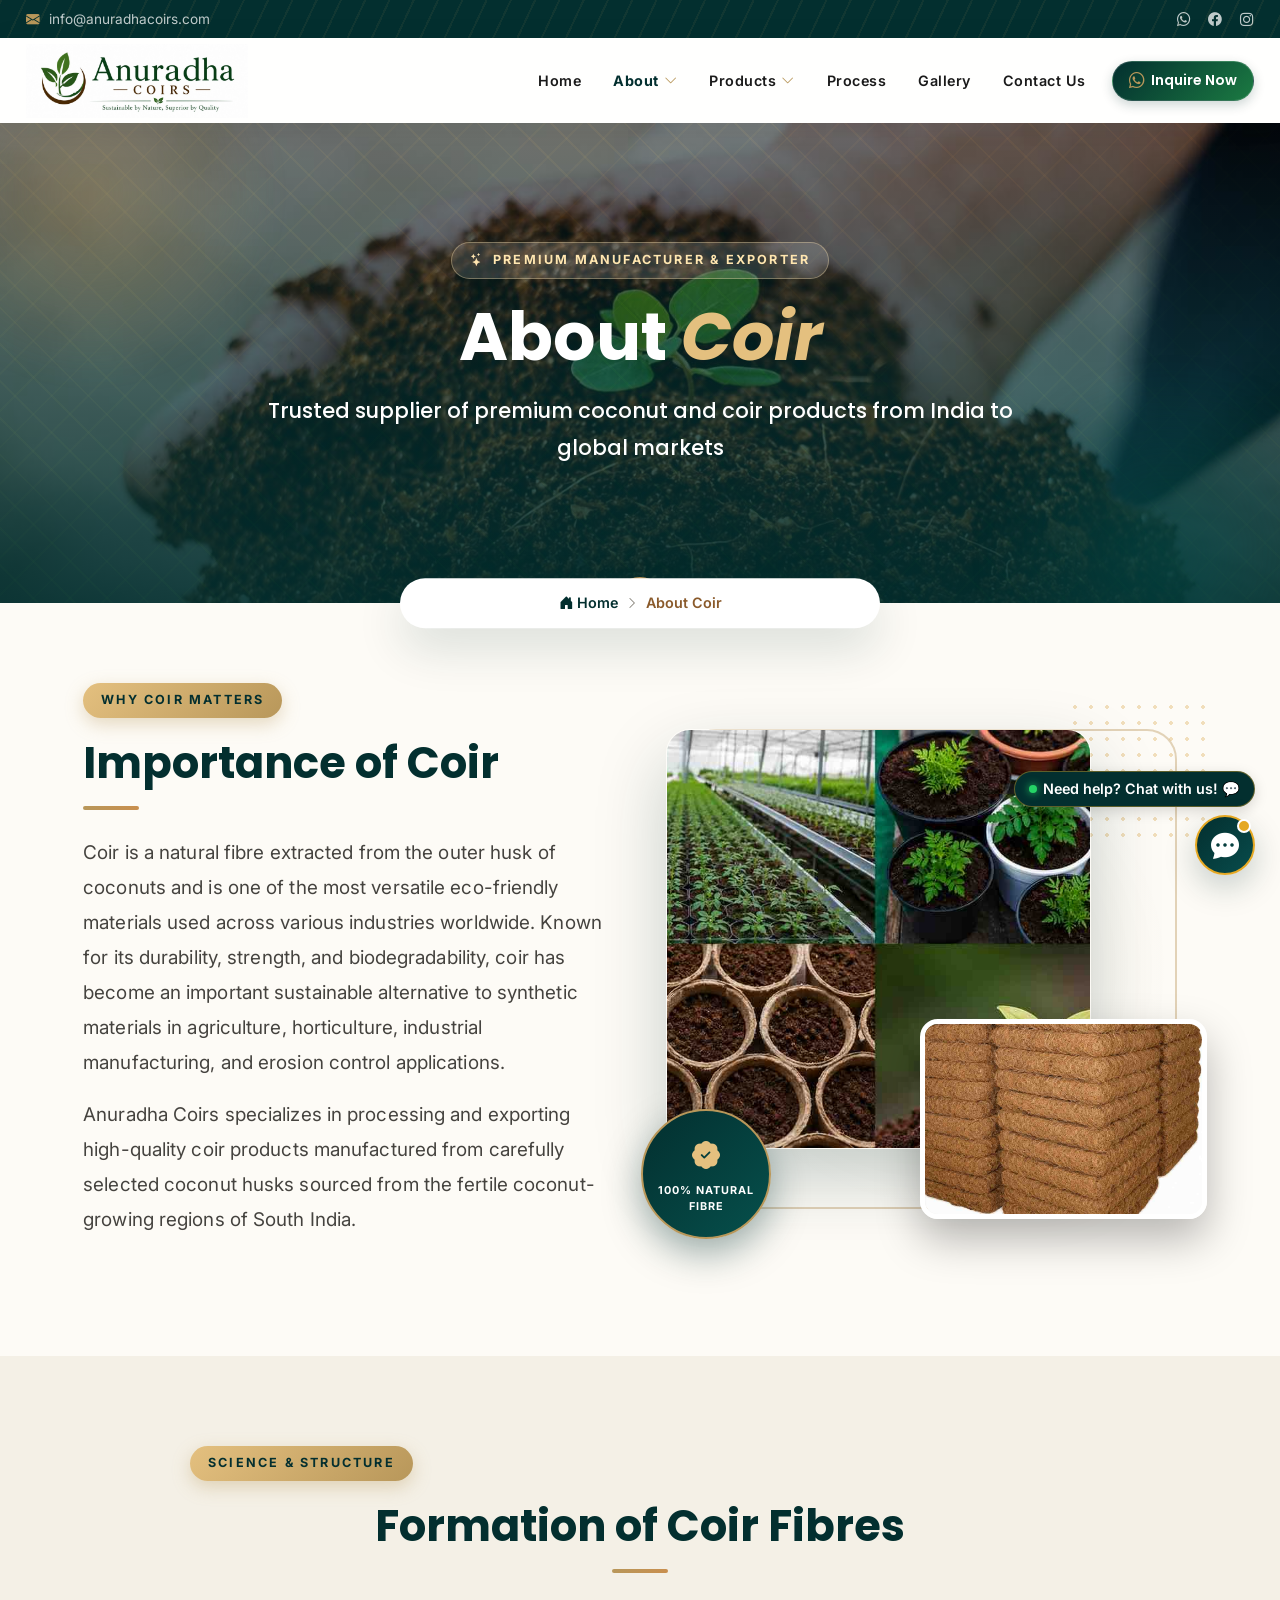
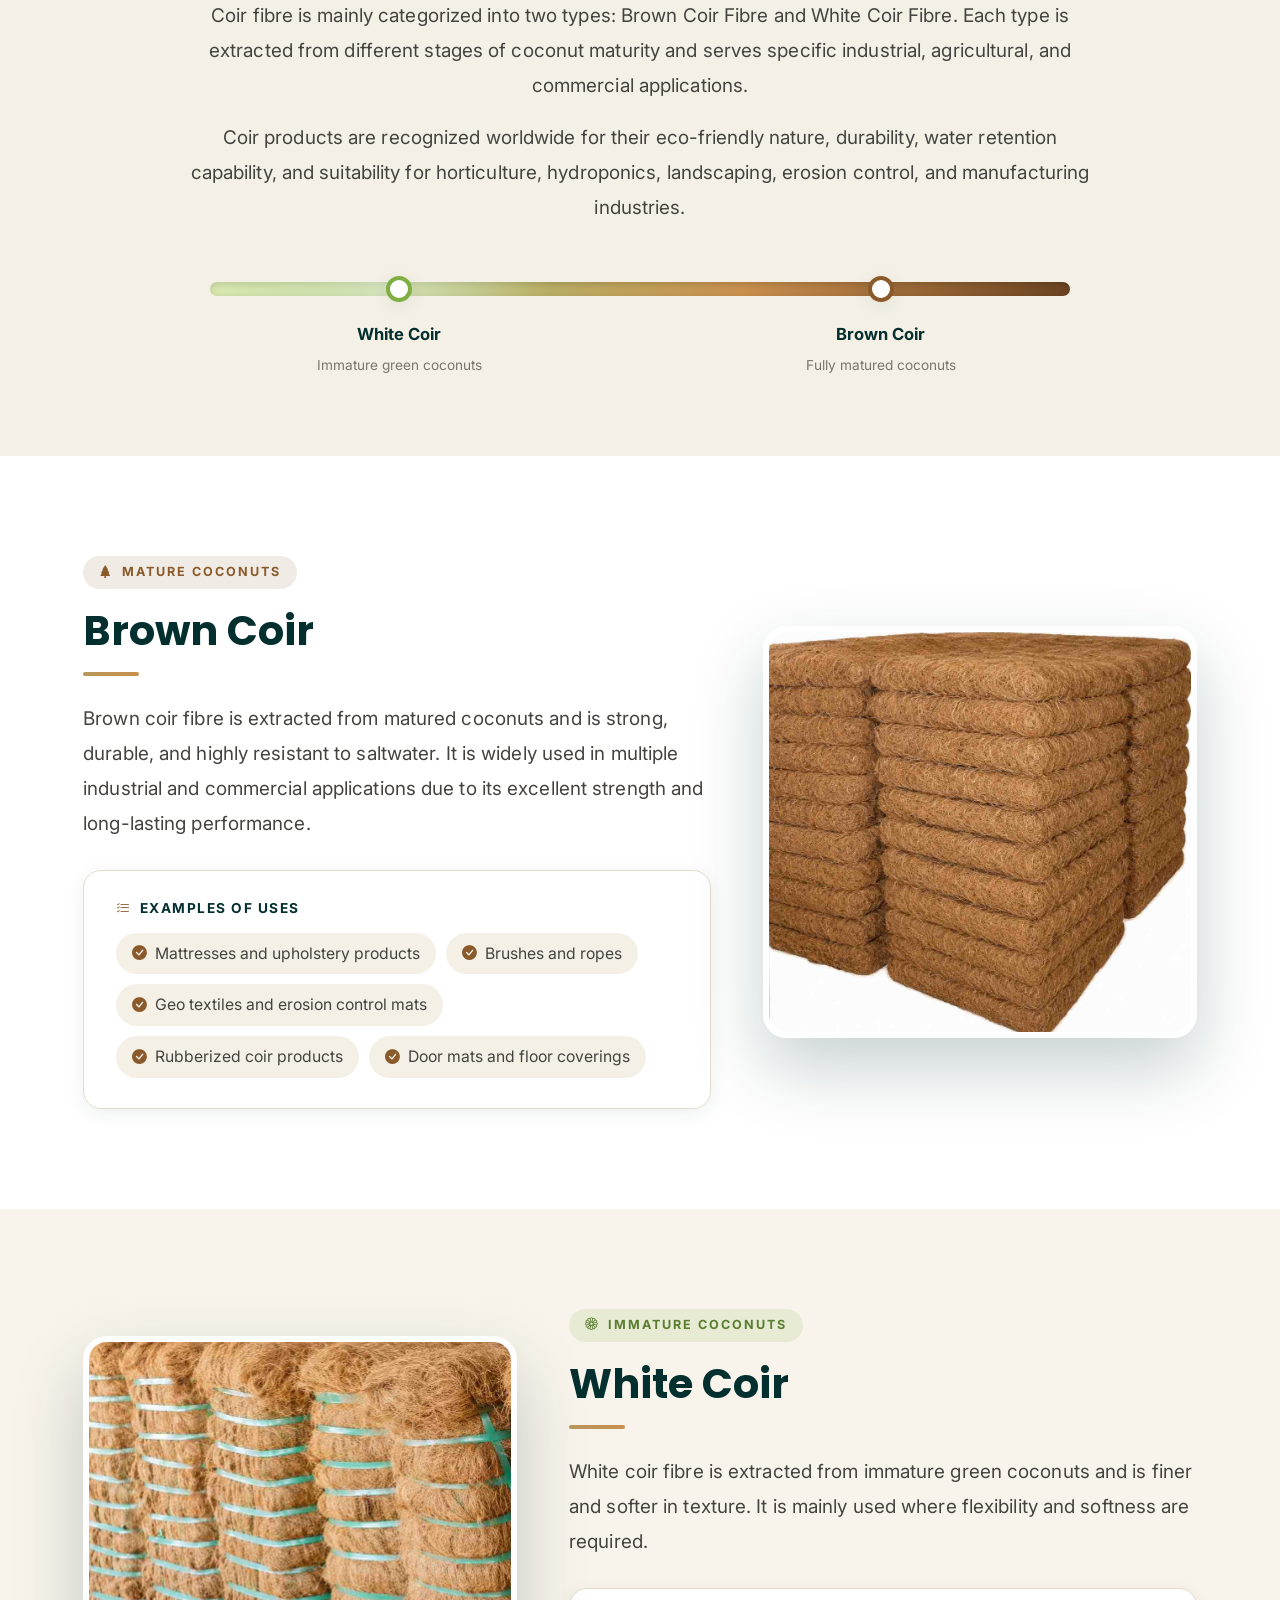
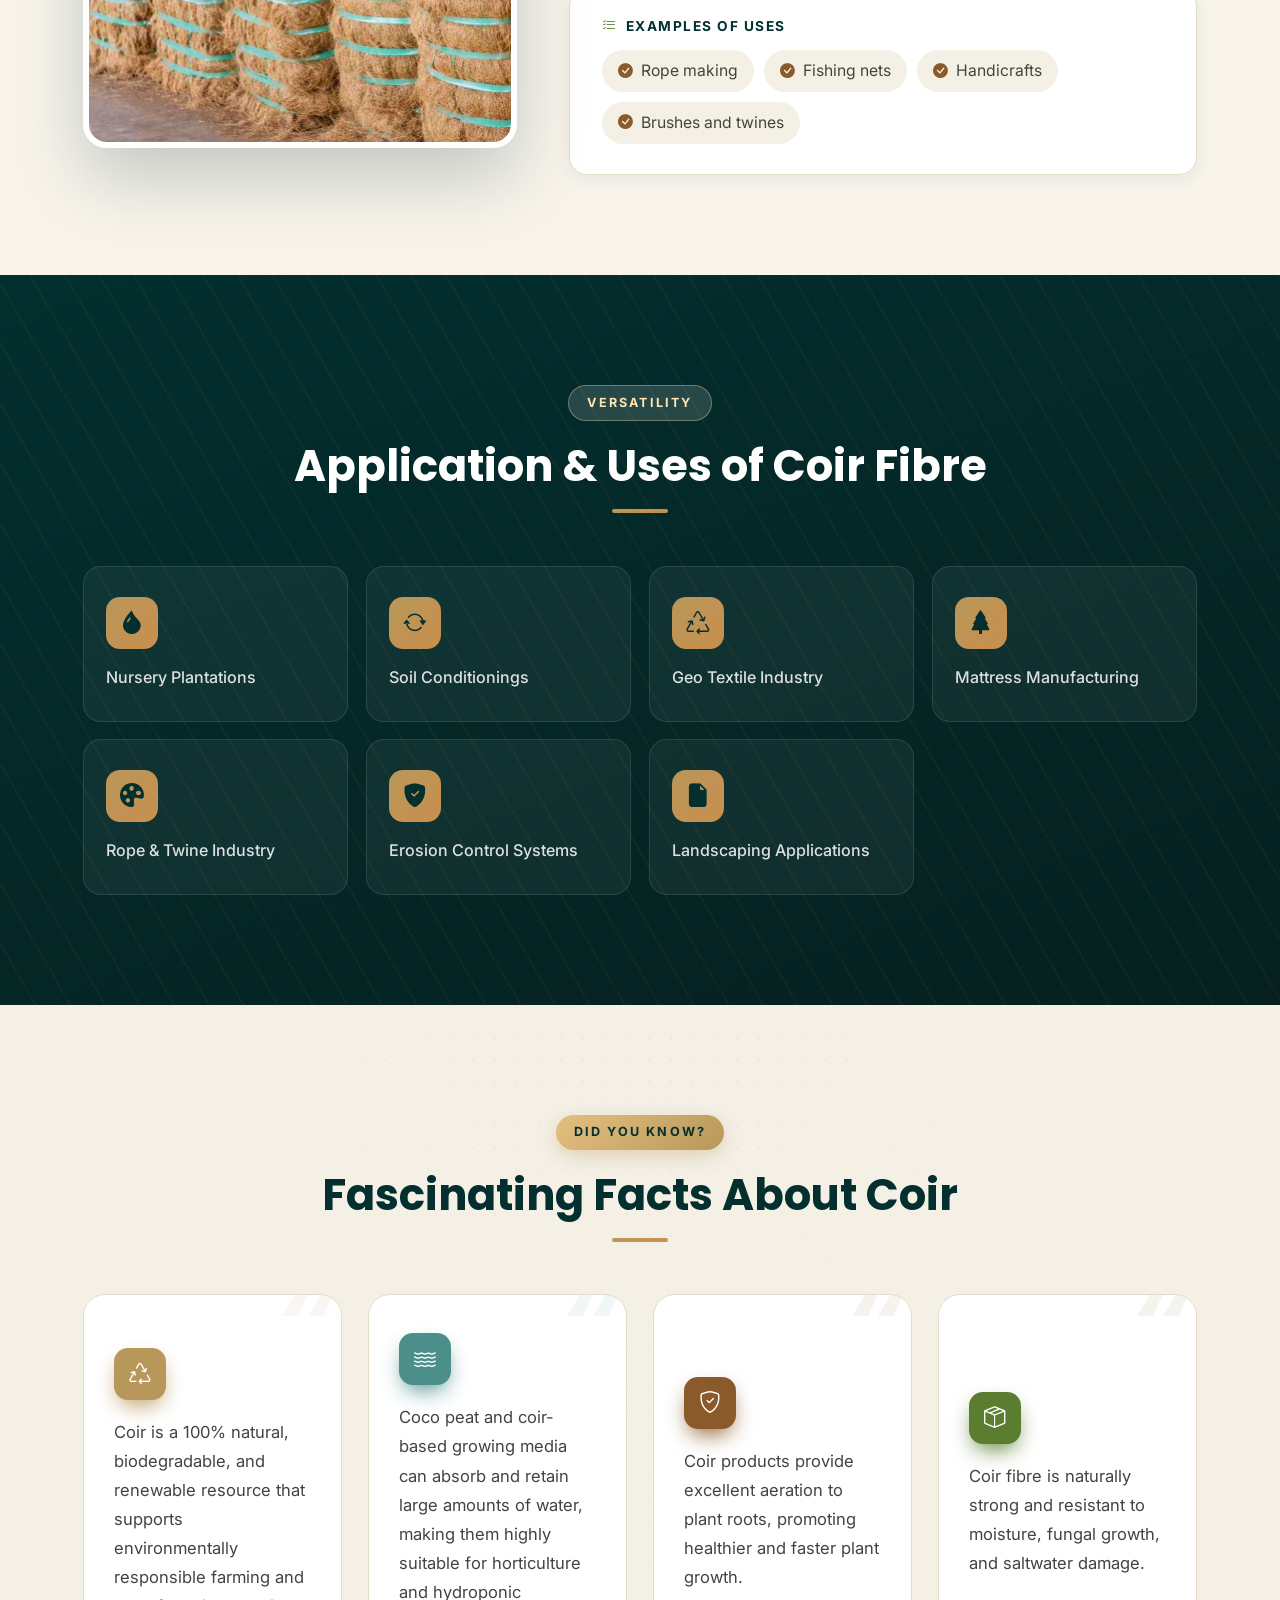
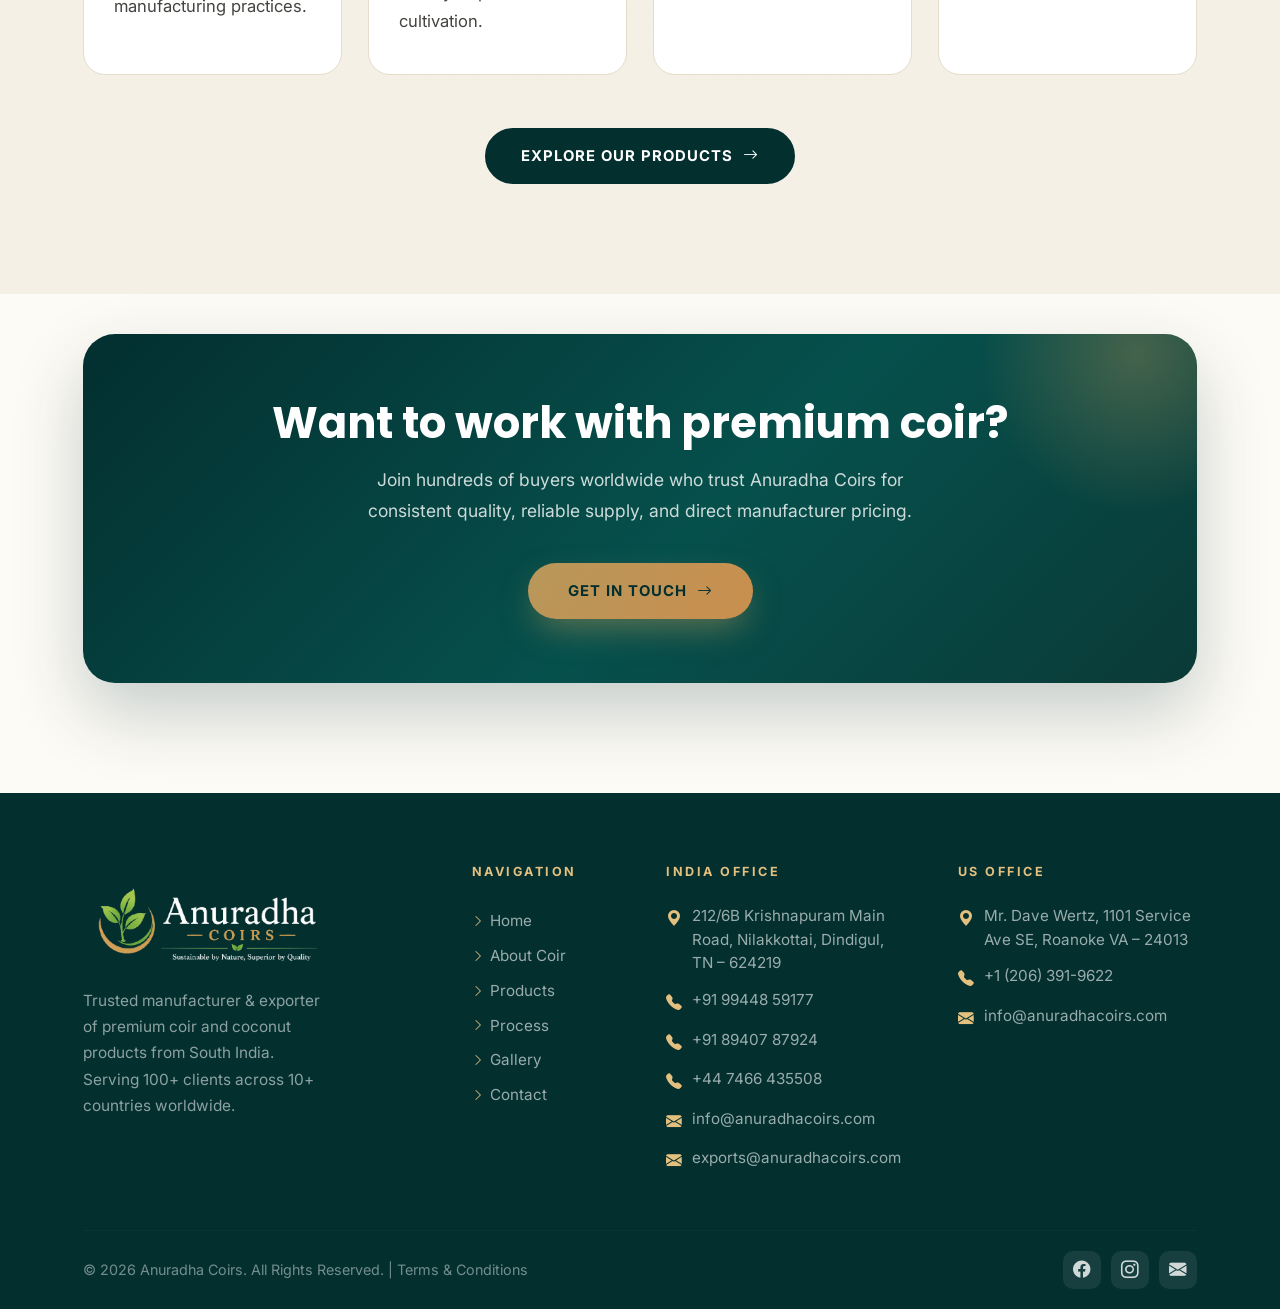
<file: aboutcoir.html>
<!DOCTYPE html>
<html lang="en">

<head>
  <meta charset="UTF-8">
  <meta name="viewport" content="width=device-width, initial-scale=1.0">
  <title>About Coir | Anuradha Coirs</title>
  <link rel="icon" href="assets/images/logo/favicon.png" type="image/png">
  <meta name="description"
    content="Learn about coir — its formation, types, applications and fascinating facts. Anuradha Coirs, Tamilnadu, India.">

  <!-- Fonts -->
  <link rel="preconnect" href="https://fonts.googleapis.com">
  <link rel="preconnect" href="https://fonts.gstatic.com" crossorigin>
  <link
    href="https://fonts.googleapis.com/css2?family=Inter:wght@300;400;500;600;700&family=Poppins:wght@400;500;600;700;800&display=swap"
    rel="stylesheet">

  <!-- Bootstrap 5 -->
  <link href="https://cdn.jsdelivr.net/npm/bootstrap@5.0.2/dist/css/bootstrap.min.css" rel="stylesheet">
  <script src="https://cdn.jsdelivr.net/npm/bootstrap@5.0.2/dist/js/bootstrap.bundle.min.js"></script>
  <!-- Bootstrap Icons -->
  <link rel="stylesheet" href="https://cdn.jsdelivr.net/npm/bootstrap-icons@1.11.3/font/bootstrap-icons.min.css">
  <!-- Custom Translate Dropdown Styling -->
  <link rel="stylesheet" href="assets/translate.css">
  <!-- jQuery -->
  <script src="https://ajax.googleapis.com/ajax/libs/jquery/3.7.1/jquery.min.js"></script>

  <link rel="stylesheet" href="assets/css/aboutcoir.css">
  <!-- Interactive Chatbot Stylesheet -->
  <link rel="stylesheet" href="assets/css/chatbot.css">
</head>

<body>

  <!-- ════════════ TOP BAR ════════════ -->
  <div class="topbar d-none d-md-block">
    <div class="container-fluid px-4">
      <div class="d-flex justify-content-between align-items-center">
        <div>
          <i class="bi bi-envelope-fill me-1" style="color:var(--gold);"></i>
          <a href="mailto:info@anuradhacoirs.com">info@anuradhacoirs.com</a>
        </div>
        <div class="d-flex align-items-center gap-3">
          <a href="https://api.whatsapp.com/send?phone=919944859177&text=Hi!%20I%20have%20a%20query%20about%20your%20coir%20products."
            target="_blank" style="color:rgba(255,255,255,0.75);" title="WhatsApp" aria-label="WhatsApp"><i
              class="bi bi-whatsapp"></i></a>
          <a href="https://www.facebook.com/anuradha.coirs.fibres/" target="_blank"
            style="color:rgba(255,255,255,0.75);"><i class="bi bi-facebook"></i></a>
          <a href="https://www.instagram.com/_anuradhacoirsfibres/" target="_blank"
            style="color:rgba(255,255,255,0.75);"><i class="bi bi-instagram"></i></a>
        </div>
      </div>
    </div>
  </div>

  <!-- ════════════ NAVBAR ════════════ -->
  <div class="main-nav">
    <div class="container-fluid px-4">
      <nav class="navbar navbar-expand-lg navbar-light">
        <a class="navbar-brand" href="index.html">
          <img src="assets/images/logo/mainlogo.jpeg" alt="Anuradha Coirs" loading="lazy">
        </a>
        <button class="navbar-toggler border-0" type="button" data-bs-toggle="collapse" data-bs-target="#navMain"
          aria-controls="navMain" aria-expanded="false" aria-label="Toggle navigation">
          <span class="navbar-toggler-icon"></span>
        </button>
        <div class="collapse navbar-collapse" id="navMain">
          <ul class="navbar-nav ms-auto align-items-lg-center">
            <li class="nav-item"><a class="nav-link" href="index.html">Home</a></li>
            <li class="nav-item dropdown">
              <a class="nav-link dropdown-toggle active" href="#" id="aboutDropdown" role="button"
                data-bs-toggle="dropdown" aria-expanded="false">
                About <i class="bi bi-chevron-down nav-chevron"></i>
              </a>
              <ul class="dropdown-menu custom-nav-dropdown" aria-labelledby="aboutDropdown">
                <li>
                  <a class="dropdown-item" href="about.html">
                    <i class="bi bi-building"></i>
                    <div>
                      <span class="dropdown-item-title">About Us</span>
                      <span class="dropdown-item-desc">Our company history, mission &amp; global reach</span>
                    </div>
                  </a>
                </li>
                <li>
                  <a class="dropdown-item active" href="aboutcoir.html">
                    <i class="bi bi-flower1"></i>
                    <div>
                      <span class="dropdown-item-title">About Coir</span>
                      <span class="dropdown-item-desc">Learn about natural coir fiber &amp; eco benefits</span>
                    </div>
                  </a>
                </li>
              </ul>
            </li>
            <li class="nav-item dropdown">
              <a class="nav-link dropdown-toggle" href="product.html" id="productsDropdown" role="button"
                data-bs-toggle="dropdown" aria-expanded="false">
                Products <i class="bi bi-chevron-down nav-chevron"></i>
              </a>
              <div class="dropdown-menu products-mega-dropdown" aria-labelledby="productsDropdown">
                <div class="products-mega-grid">

                  <!-- Col 1: Coco Peat & Substrates -->
                  <div class="products-mega-col">
                    <div class="products-mega-col-title"><i class="bi bi-box-seam"></i> Coco Peat &amp; Substrates</div>
                    <a href="product-detail.html?id=p002" class="products-mega-item">
                      <img src="assets/images/Products/cocopeat_block.jpeg" alt="Coco Peat 5 KG Block">
                      <div>
                        <span class="products-mega-item-title">Coco Peat 5 KG Block</span>
                        <span class="products-mega-item-code">AC-02 • High Expansion</span>
                      </div>
                    </a>
                    <a href="product-detail.html?id=p003" class="products-mega-item">
                      <img src="assets/images/Products/bricks.jpeg" alt="Coco Peat Bricks 650g">
                      <div>
                        <span class="products-mega-item-title">Coco Peat Bricks 650g</span>
                        <span class="products-mega-item-code">AC-03 • Retail Ready</span>
                      </div>
                    </a>
                    <a href="product-detail.html?id=p006" class="products-mega-item">
                      <img src="assets/images/Products/cocoHuskChips.jpeg" alt="Coco Husk Chips">
                      <div>
                        <span class="products-mega-item-title">Coco Husk Chips</span>
                        <span class="products-mega-item-code">AC-06 • Orchid Substrate</span>
                      </div>
                    </a>
                    <a href="product-detail.html?id=p007" class="products-mega-item">
                      <img src="assets/images/Products/cocoPeatCoin.jpeg" alt="Coco Coins & Discs">
                      <div>
                        <span class="products-mega-item-title">Coco Coins &amp; Discs</span>
                        <span class="products-mega-item-code">AC-07 • Seed Starter</span>
                      </div>
                    </a>
                  </div>

                  <!-- Col 2: Grow Bags & Fibre -->
                  <div class="products-mega-col">
                    <div class="products-mega-col-title"><i class="bi bi-flower1"></i> Grow Bags &amp; Coir Fibre</div>

                    <!-- Coco Grow Bags Sub-Group Card -->
                    <div class="mega-subgroup">
                      <div class="mega-subgroup-header">
                        <span class="mega-subgroup-title"><i class="bi bi-box-seam"></i> Coco Grow Bags</span>
                        <span class="subgroup-badge">2 Products</span>
                      </div>
                      <div class="mega-subgroup-items">
                        <a href="product-detail.html?id=p004" class="products-mega-item">
                          <img src="assets/images/Products/coirGrowBag.jpeg" alt="Cocopeat Grow Bag Slab">
                          <div>
                            <span class="products-mega-item-title">Cocopeat Grow Bag Slab</span>
                            <span class="products-mega-item-code">AC-04 / AC-3A • Grade AC-3A</span>
                          </div>
                        </a>
                        <a href="product-detail.html?id=p005" class="products-mega-item">
                          <img src="assets/images/Products/openTopGrowBag.jpg" alt="Cocopeat Open Top Grow Bag">
                          <div>
                            <span class="products-mega-item-title">Cocopeat Open Top Grow Bag</span>
                            <span class="products-mega-item-code">AC-05 • Volume 5–36L</span>
                          </div>
                        </a>
                      </div>
                    </div>

                    <!-- Coir Fibre -->
                    <a href="product-detail.html?id=p001" class="products-mega-item">
                      <img src="assets/images/Products/coirfiberNew.jpeg" alt="Coir Fibre">
                      <div>
                        <span class="products-mega-item-title">Coir Fibre (Raw &amp; Baled)</span>
                        <span class="products-mega-item-code">AC-01 • Industrial Bales</span>
                      </div>
                    </a>
                  </div>

                  <!-- Col 3: Coconuts & Seedlings -->
                  <div class="products-mega-col">
                    <div class="products-mega-col-title"><i class="bi bi-tree-fill"></i> Fresh Coconuts &amp; Seedlings
                    </div>
                    <a href="product-detail.html?id=p008" class="products-mega-item">
                      <img src="assets/images/Products/semiHuskedCoconut.jpeg" alt="Semi Husked Coconut">
                      <div>
                        <span class="products-mega-item-title">Semi Husked Coconut</span>
                        <span class="products-mega-item-code">AC-08 • Long Shelf Life</span>
                      </div>
                    </a>
                    <a href="product-detail.html?id=p009" class="products-mega-item">
                      <img src="assets/images/Products/fullyHuskedCoconut.jpeg" alt="Fully Husked Coconut">
                      <div>
                        <span class="products-mega-item-title">Fully Husked Coconut</span>
                        <span class="products-mega-item-code">AC-09 • Ready Culinary</span>
                      </div>
                    </a>
                    <a href="product-detail.html?id=p010" class="products-mega-item">
                      <img src="assets/images/Products/TenderCoconut.jpeg" alt="Tender Coconut">
                      <div>
                        <span class="products-mega-item-title">Tender Green Coconut</span>
                        <span class="products-mega-item-code">AC-10 • Hydration Water</span>
                      </div>
                    </a>
                    <a href="product-detail.html?id=p011" class="products-mega-item">
                      <img src="assets/images/Products/NurserySeedlings.jpeg" alt="Coconut Seedlings">
                      <div>
                        <span class="products-mega-item-title">Coconut Seedlings</span>
                        <span class="products-mega-item-code">AC-11 • High-Yield Palms</span>
                      </div>
                    </a>
                  </div>

                </div>

                <!-- Footer Bar -->
                <div class="products-mega-footer">
                  <span style="font-size:0.78rem;color:#556b62;"><i class="bi bi-patch-check-fill"
                      style="color:#b8975a;"></i> Export Quality • ISO Certified • Global Shipping</span>
                  <a href="product.html">View All Products <i class="bi bi-arrow-right"></i></a>
                </div>

              </div>
            </li>
            <li class="nav-item"><a class="nav-link" href="process.html">Process</a></li>
            <li class="nav-item"><a class="nav-link" href="gallery.html">Gallery</a></li>
            <li class="nav-item"><a class="nav-link" href="contact.html">Contact Us</a></li>
            <li class="nav-item nav-actions-item">
              <div class="nav-actions-wrap">
                <div id="google_translate_element"></div>
                <a href="https://api.whatsapp.com/send?phone=919944859177&text=Hi!%20I%20have%20a%20query%20about%20your%20coir%20products."
                  target="_blank" rel="noopener noreferrer" class="nav-inquire-btn"><i class="bi bi-whatsapp"></i>
                  Inquire Now</a>
              </div>
            </li>
          </ul>
        </div>
      </nav>
    </div>
  </div>

  <!-- ════════════ PAGE HERO ════════════ -->
  <div class="page-hero">
    <div class="hero-blob b1"></div>
    <div class="hero-blob b2"></div>
    <div class="page-hero-content">
      <span class="eyebrow-pill on-dark"><i class="bi bi-stars"></i> Premium Manufacturer &amp; Exporter</span>
      <h1>About <em>Coir</em></h1>
      <p>Trusted supplier of premium coconut and coir products from India to global markets</p>
    </div>
    <div class="scroll-cue"><i class="bi bi-chevron-down"></i></div>
  </div>

  <!-- ════════════ FLOATING BREADCRUMB ════════════ -->
  <div class="breadcrumb-float-wrap">
    <div class="breadcrumb-bar">
      <ol>
        <li><a href="index.html"><i class="bi bi-house-door-fill"></i> Home</a></li>
        <li class="sep"><i class="bi bi-chevron-right"></i></li>
        <li class="current">About Coir</li>
      </ol>
    </div>
  </div>

  <!-- ════════════ INTRO — IMPORTANCE OF COIR ════════════ -->
  <section class="intro-section">
    <div class="container">
      <div class="row align-items-center g-5">
        <div class="col-12 col-lg-6 reveal-left intro-copy">
          <span class="eyebrow-pill">Why Coir Matters</span>
          <h2 class="section-heading">Importance of Coir</h2>
          <div class="heading-line"></div>
          <p class="body-copy mb-3">
            Coir is a natural fibre extracted from the outer husk of coconuts and is one of the most versatile
            eco-friendly materials used across various industries worldwide. Known for its durability, strength, and
            biodegradability, coir has become an important sustainable alternative to synthetic materials in
            agriculture, horticulture, industrial manufacturing, and erosion control applications.
          </p>
          <p class="body-copy">
            Anuradha Coirs specializes in processing and exporting high-quality coir products manufactured from
            carefully selected coconut husks sourced from the fertile coconut-growing regions of South India.
          </p>
        </div>
        <div class="col-12 col-lg-6 reveal-right">
          <div class="about-collage-container">
            <div class="collage-dots-grid"></div>
            <div class="collage-glow-bg"></div>
            <div class="collage-card-main">
              <img src="assets/images/head/ImportanceOfCoir.jpeg" alt="Coir fibre" loading="lazy">
            </div>
            <div class="collage-card-sub">
              <img src="assets/images/Products/brownCoir.jpeg" alt="Coir detail" loading="lazy">
            </div>
            <div class="collage-quality-seal">
              <div class="collage-quality-inner">
                <i class="bi bi-patch-check-fill"></i>
                <span class="txt">100% Natural Fibre</span>
              </div>
            </div>
          </div>
        </div>
      </div>
    </div>
  </section>

  <!-- ════════════ FORMATION OF COIR FIBRES ════════════ -->
  <section class="formation-section">
    <div class="container">
      <div class="container-narrow reveal">
        <span class="eyebrow-pill">Science &amp; Structure</span>
        <h2 class="section-heading">Formation of Coir Fibres</h2>
        <div class="heading-line center"></div>
        <p class="body-copy">
          Coir fibre is mainly categorized into two types: Brown Coir Fibre and White Coir Fibre. Each type is
          extracted from different stages of coconut maturity and serves specific industrial, agricultural, and
          commercial applications.
        </p>
        <p class="body-copy mt-3">
          Coir products are recognized worldwide for their eco-friendly nature, durability, water retention
          capability, and suitability for horticulture, hydroponics, landscaping, erosion control, and manufacturing
          industries.
        </p>
      </div>

      <!-- Signature element: coconut maturity gradient -->
      <div class="maturity-gradient reveal-scale">
        <div class="maturity-track"></div>
        <div class="maturity-pin pin-white"></div>
        <div class="maturity-pin pin-brown"></div>
        <div class="maturity-label label-white">
          <strong>White Coir</strong>
          <span>Immature green coconuts</span>
        </div>
        <div class="maturity-label label-brown">
          <strong>Brown Coir</strong>
          <span>Fully matured coconuts</span>
        </div>
      </div>
    </div>
  </section>

  <!-- ════════════ BROWN COIR ════════════ -->
  <section class="coir-type-section section-plain">
    <div class="container">
      <div class="row g-5">
        <div class="col-12 col-lg-7 reveal-left">
          <span class="type-badge brown"><i class="bi bi-tree-fill"></i> Mature Coconuts</span>
          <h2 class="type-heading">Brown Coir</h2>
          <div class="heading-line"></div>
          <p class="body-copy">
            Brown coir fibre is extracted from matured coconuts and is strong, durable, and highly resistant to
            saltwater. It is widely used in multiple industrial and commercial applications due to its excellent
            strength and long-lasting performance.
          </p>
          <div class="uses-block">
            <h4><i class="bi bi-list-check" style="color:var(--husk);"></i>Examples of Uses</h4>
            <ul>
              <li><i class="bi bi-check-circle-fill"></i>Mattresses and upholstery products</li>
              <li><i class="bi bi-check-circle-fill"></i>Brushes and ropes</li>
              <li><i class="bi bi-check-circle-fill"></i>Geo textiles and erosion control mats</li>
              <li><i class="bi bi-check-circle-fill"></i>Rubberized coir products</li>
              <li><i class="bi bi-check-circle-fill"></i>Door mats and floor coverings</li>
            </ul>
          </div>
        </div>
        <div class="col-12 col-lg-5 d-flex align-items-center reveal-right">
          <div class="type-image-wrap w-100">
            <svg class="fiber-squiggle left-top" viewBox="0 0 130 130" fill="none" xmlns="http://www.w3.org/2000/svg">
              <path d="M5 60 C 30 10, 60 10, 65 40 S 100 90, 125 45" stroke="var(--gold-lt)" stroke-width="4"
                stroke-linecap="round" />
            </svg>
            <img src="assets/images/Products/brownCoir.jpeg" alt="Brown Coir" loading="lazy">
          </div>
        </div>
      </div>
    </div>
  </section>

  <!-- ════════════ WHITE COIR ════════════ -->
  <section class="coir-type-section section-alt">
    <div class="container">
      <div class="row g-5 flex-lg-row-reverse">
        <div class="col-12 col-lg-7 reveal-right">
          <span class="type-badge white"><i class="bi bi-flower1"></i> Immature Coconuts</span>
          <h2 class="type-heading">White Coir</h2>
          <div class="heading-line"></div>
          <p class="body-copy">
            White coir fibre is extracted from immature green coconuts and is finer and softer in texture. It is
            mainly used where flexibility and softness are required.
          </p>
          <div class="uses-block">
            <h4><i class="bi bi-list-check" style="color:#5a7d2f;"></i>Examples of Uses</h4>
            <ul>
              <li><i class="bi bi-check-circle-fill"></i>Rope making</li>
              <li><i class="bi bi-check-circle-fill"></i>Fishing nets</li>
              <li><i class="bi bi-check-circle-fill"></i>Handicrafts</li>
              <li><i class="bi bi-check-circle-fill"></i>Brushes and twines</li>
            </ul>
          </div>
        </div>
        <div class="col-12 col-lg-5 d-flex align-items-center reveal-left">
          <div class="type-image-wrap w-100">
            <svg class="fiber-squiggle right-bottom" viewBox="0 0 130 130" fill="none"
              xmlns="http://www.w3.org/2000/svg">
              <path d="M5 60 C 30 10, 60 10, 65 40 S 100 90, 125 45" stroke="#a9c977" stroke-width="4"
                stroke-linecap="round" />
            </svg>
            <img src="assets/images/Products/whiteCoirFibre.jpeg" alt="White Coir" loading="lazy">
          </div>
        </div>
      </div>
    </div>
  </section>

  <!-- ════════════ APPLICATIONS GRID ════════════ -->
  <section class="applications-section">
    <div class="container">
      <div class="text-center mb-5 head-wrap reveal">
        <span class="eyebrow-pill on-dark">Versatility</span>
        <h2>Application &amp; Uses of Coir Fibre</h2>
        <div class="heading-line center"></div>
      </div>
      <div class="row g-3 stagger">
        <div class="col-6 col-md-4 col-lg-3 reveal" style="--i:2">
          <div class="app-card">
            <div class="app-icon"><i class="bi bi-droplet-fill"></i></div>
            <p>Nursery Plantations</p>
          </div>
        </div>
        <div class="col-6 col-md-4 col-lg-3 reveal" style="--i:3">
          <div class="app-card">
            <div class="app-icon"><i class="bi bi-arrow-repeat"></i></div>
            <p>Soil Conditionings</p>
          </div>
        </div>
        <div class="col-6 col-md-4 col-lg-3 reveal" style="--i:4">
          <div class="app-card">
            <div class="app-icon"><i class="bi bi-recycle"></i></div>
            <p>Geo Textile Industry</p>
          </div>
        </div>
        <div class="col-6 col-md-4 col-lg-3 reveal" style="--i:5">
          <div class="app-card">
            <div class="app-icon"><i class="bi bi-tree-fill"></i></div>
            <p>Mattress Manufacturing</p>
          </div>
        </div>
        <div class="col-6 col-md-4 col-lg-3 reveal" style="--i:6">
          <div class="app-card">
            <div class="app-icon"><i class="bi bi-palette-fill"></i></div>
            <p>Rope &amp; Twine Industry</p>
          </div>
        </div>
        <div class="col-6 col-md-4 col-lg-3 reveal" style="--i:7">
          <div class="app-card">
            <div class="app-icon"><i class="bi bi-shield-fill-check"></i></div>
            <p>Erosion Control Systems</p>
          </div>
        </div>
        <div class="col-6 col-md-4 col-lg-3 reveal" style="--i:8">
          <div class="app-card">
            <div class="app-icon"><i class="bi bi-file-earmark-fill"></i></div>
            <p>Landscaping Applications</p>
          </div>
        </div>
      </div>
    </div>
  </section>

  <!-- ════════════ FASCINATING FACTS ════════════ -->
  <section class="facts-section">
    <div class="container">
      <div class="text-center mb-5 reveal">
        <span class="eyebrow-pill">Did You Know?</span>
        <h2 class="section-heading">Fascinating Facts About Coir</h2>
        <div class="heading-line center"></div>
      </div>
      <div class="row g-4 stagger">
        <div class="col-12 col-md-6 col-lg-3 reveal" style="--i:0">
          <div class="fact-item" style="--accent:var(--gold);">
            <div class="fact-icon"><i class="bi bi-recycle"></i></div>
            <p>Coir is a 100% natural, biodegradable, and renewable resource that supports environmentally responsible
              farming and manufacturing practices.</p>
          </div>
        </div>
        <div class="col-12 col-md-6 col-lg-3 reveal" style="--i:1">
          <div class="fact-item" style="--accent:#4c8f8a;">
            <div class="fact-icon"><i class="bi bi-water"></i></div>
            <p>Coco peat and coir-based growing media can absorb and retain large amounts of water, making them highly
              suitable for horticulture and hydroponic cultivation.</p>
          </div>
        </div>
        <div class="col-12 col-md-6 col-lg-3 reveal" style="--i:2">
          <div class="fact-item" style="--accent:var(--husk);">
            <div class="fact-icon"><i class="bi bi-shield-check"></i></div>
            <p>Coir products provide excellent aeration to plant roots, promoting healthier and faster plant growth.</p>
          </div>
        </div>
        <div class="col-12 col-md-6 col-lg-3 reveal" style="--i:3">
          <div class="fact-item" style="--accent:#5a7d2f;">
            <div class="fact-icon"><i class="bi bi-box-seam"></i></div>
            <p>Coir fibre is naturally strong and resistant to moisture, fungal growth, and saltwater damage.</p>
          </div>
        </div>
      </div>

      <div class="text-center mt-5 reveal">
        <a href="product.html" class="btn-primary-coir"><span>Explore Our Products</span> <i
            class="bi bi-arrow-right"></i></a>
      </div>
    </div>
  </section>

  <!-- ════════════ CTA ════════════ -->
  <section class="cta-section">
    <div class="container">
      <div class="cta-card reveal-scale">
        <h2>Want to work with premium coir?</h2>
        <p>Join hundreds of buyers worldwide who trust Anuradha Coirs for consistent quality, reliable
          supply, and direct manufacturer pricing.</p>
        <div class="cta-actions">
          <a href="contact.html" class="cta-btn"><span>Get In Touch</span> <i class="bi bi-arrow-right"></i></a>
        </div>
      </div>
    </div>
  </section>

  <!-- INTERACTIVE CHATBOT LAUNCHER (Replaces old WhatsApp float) -->
  <!-- Handled by assets/js/chatbot.js -->

  <!-- ════════════ FOOTER ════════════ -->
  <footer class="site-footer">
    <div class="container">
      <div class="row g-5">

        <div class="col-12 col-md-4 footer-brand">
          <img src="assets/images/logo/footerlogo.png" alt="Anuradha Coirs" style="border-radius: 8px;max-width:250px;"
            loading="lazy">
          <p>Trusted manufacturer &amp; exporter of premium coir and coconut products from South India. Serving 100+ clients across 10+ countries worldwide.</p>
        </div>

        <div class="col-6 col-md-2">
          <span class="footer-col-heading">Navigation</span>
          <a href="index.html" class="footer-link"><i class="bi bi-chevron-right"></i>Home</a>
          <a href="aboutcoir.html" class="footer-link"><i class="bi bi-chevron-right"></i>About Coir</a>
          <a href="product.html" class="footer-link"><i class="bi bi-chevron-right"></i>Products</a>
          <a href="process.html" class="footer-link"><i class="bi bi-chevron-right"></i>Process</a>
          <a href="gallery.html" class="footer-link"><i class="bi bi-chevron-right"></i>Gallery</a>
          <a href="contact.html" class="footer-link"><i class="bi bi-chevron-right"></i>Contact</a>
        </div>

        <div class="col-6 col-md-3">
          <span class="footer-col-heading">India Office</span>
          <div class="footer-info-item">
            <i class="bi bi-geo-alt-fill"></i>
            <span>212/6B Krishnapuram Main Road, Nilakkottai, Dindigul, TN – 624219</span>
          </div>
          <div class="footer-info-item"><i class="bi bi-telephone-fill"></i><a href="tel:+919944859177">+91 99448
              59177</a></div>
          <div class="footer-info-item"><i class="bi bi-telephone-fill"></i><a href="tel:+918940787924">+91 89407
              87924</a></div>
          <div class="footer-info-item"><i class="bi bi-telephone-fill"></i><a href="tel:+447466435508">+44 7466
              435508</a></div>
          <div class="footer-info-item"><i class="bi bi-envelope-fill"></i><a
              href="mailto:info@anuradhacoirs.com">info@anuradhacoirs.com</a></div>
          <div class="footer-info-item"><i class="bi bi-envelope-fill"></i><a
              href="mailto:exports@anuradhacoirs.com">exports@anuradhacoirs.com</a></div>
        </div>

        <div class="col-12 col-md-3">
          <span class="footer-col-heading">US Office</span>
          <div class="footer-info-item">
            <i class="bi bi-geo-alt-fill"></i>
            <span>Mr. Dave Wertz, 1101 Service Ave SE, Roanoke VA – 24013</span>
          </div>
          <div class="footer-info-item"><i class="bi bi-telephone-fill"></i><a href="tel:+12063919622">+1 (206)
              391-9622</a></div>
          <div class="footer-info-item"><i class="bi bi-envelope-fill"></i><a
              href="mailto:info@anuradhacoirs.com">info@anuradhacoirs.com</a></div>
        </div>

      </div>
      <hr class="footer-divider">
      <div class="footer-bottom">
        <p>&copy; <span id="footer-year"></span>
          <a href="index.html">Anuradha Coirs</a>.
          All Rights Reserved. | <a href="#">Terms &amp; Conditions</a>
        </p>
        <div class="social-links">
          <a href="https://www.facebook.com/anuradha.coirs.fibres/" target="_blank" class="social-link"
            title="Facebook"><i class="bi bi-facebook"></i></a>
          <a href="https://www.instagram.com/_anuradhacoirsfibres/" target="_blank" class="social-link"
            title="Instagram"><i class="bi bi-instagram"></i></a>
          <a href="mailto:info@anuradhacoirs.com" class="social-link" title="Email"><i
              class="bi bi-envelope-fill"></i></a>
        </div>
      </div>
    </div>
  </footer>

  <!-- ════════════ SCRIPTS ════════════ -->
  <script src="assets/js/aboutcoir.js"></script>

  <!-- Custom Google Translate Dropdown Script -->
  <script src="assets/translate.js"></script>
  <script>
    function googleTranslateElementInit() {
      new google.translate.TranslateElement({
        pageLanguage: 'en',
        autoDisplay: false
      }, 'google_translate_element');
    }
  </script>

  <!-- Interactive Chatbot Script -->
  <script src="assets/js/chatbot.js"></script>
</body>

</html>
</file>
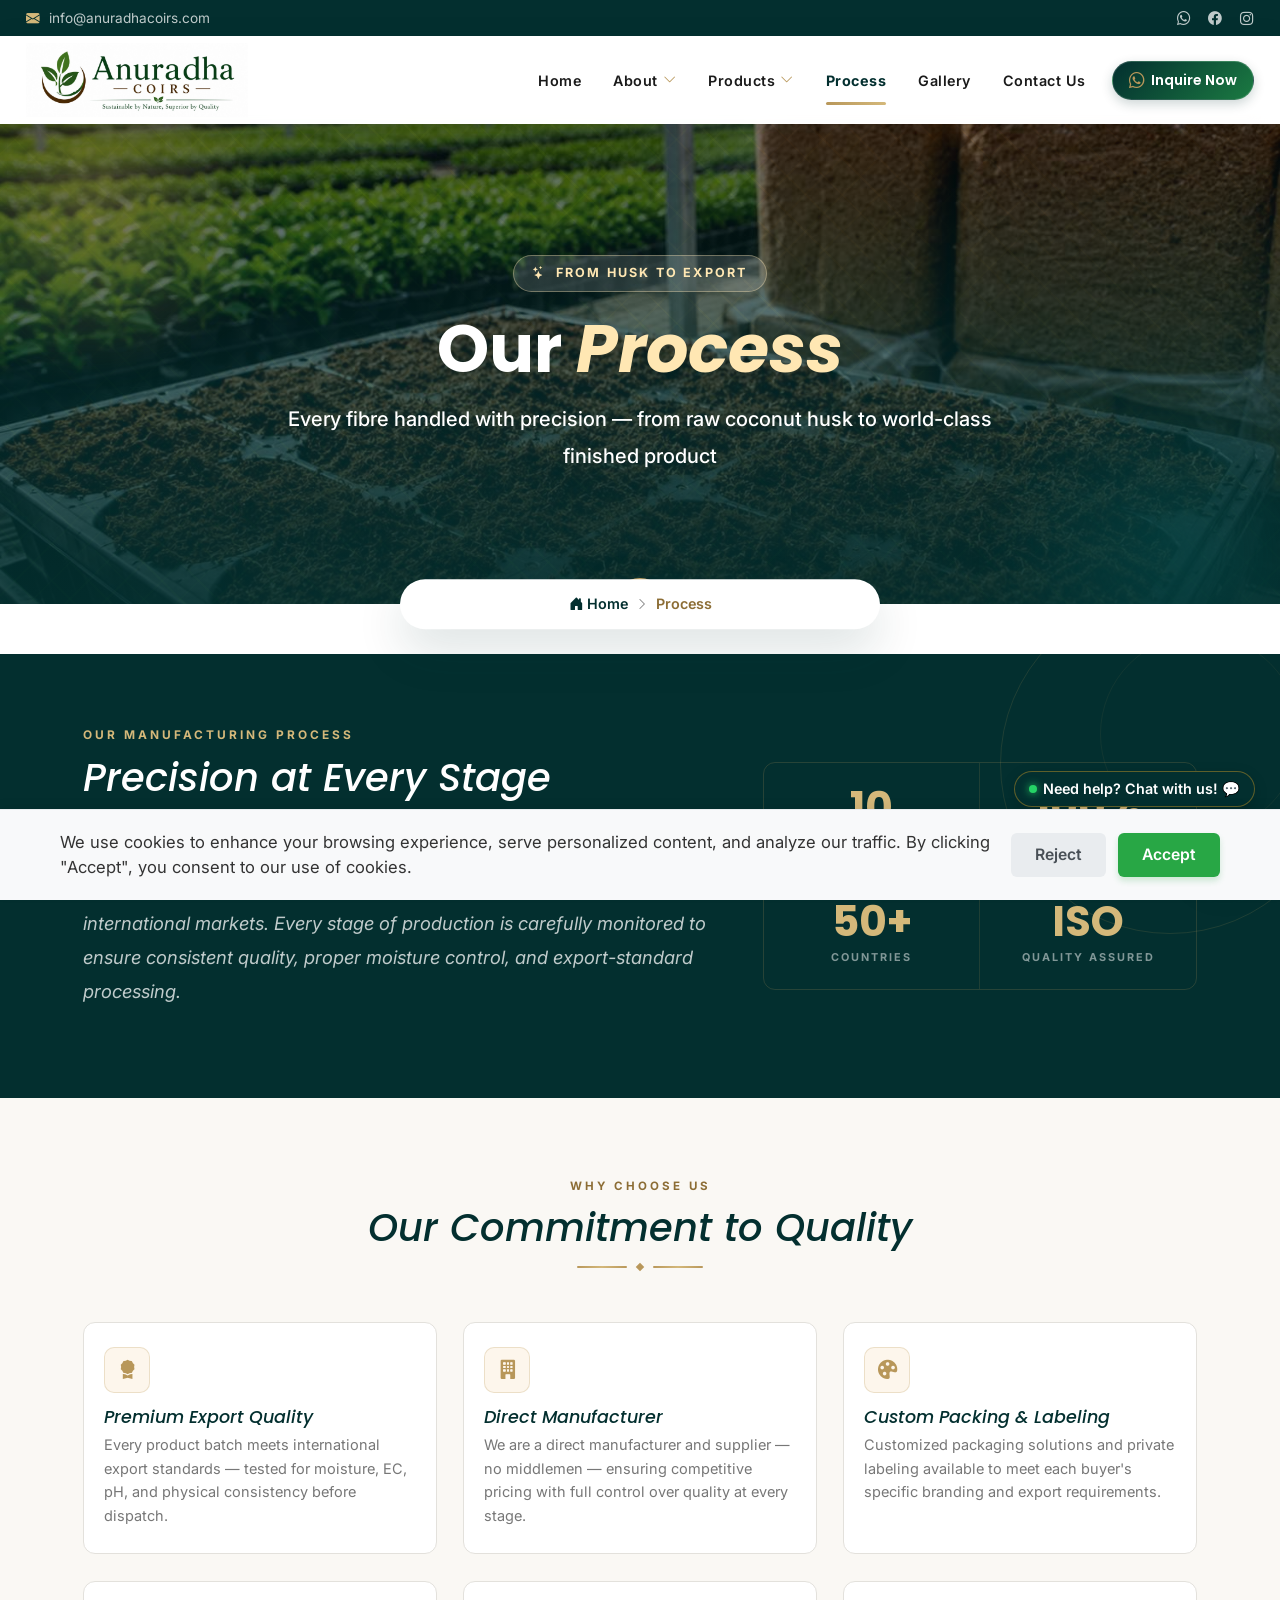
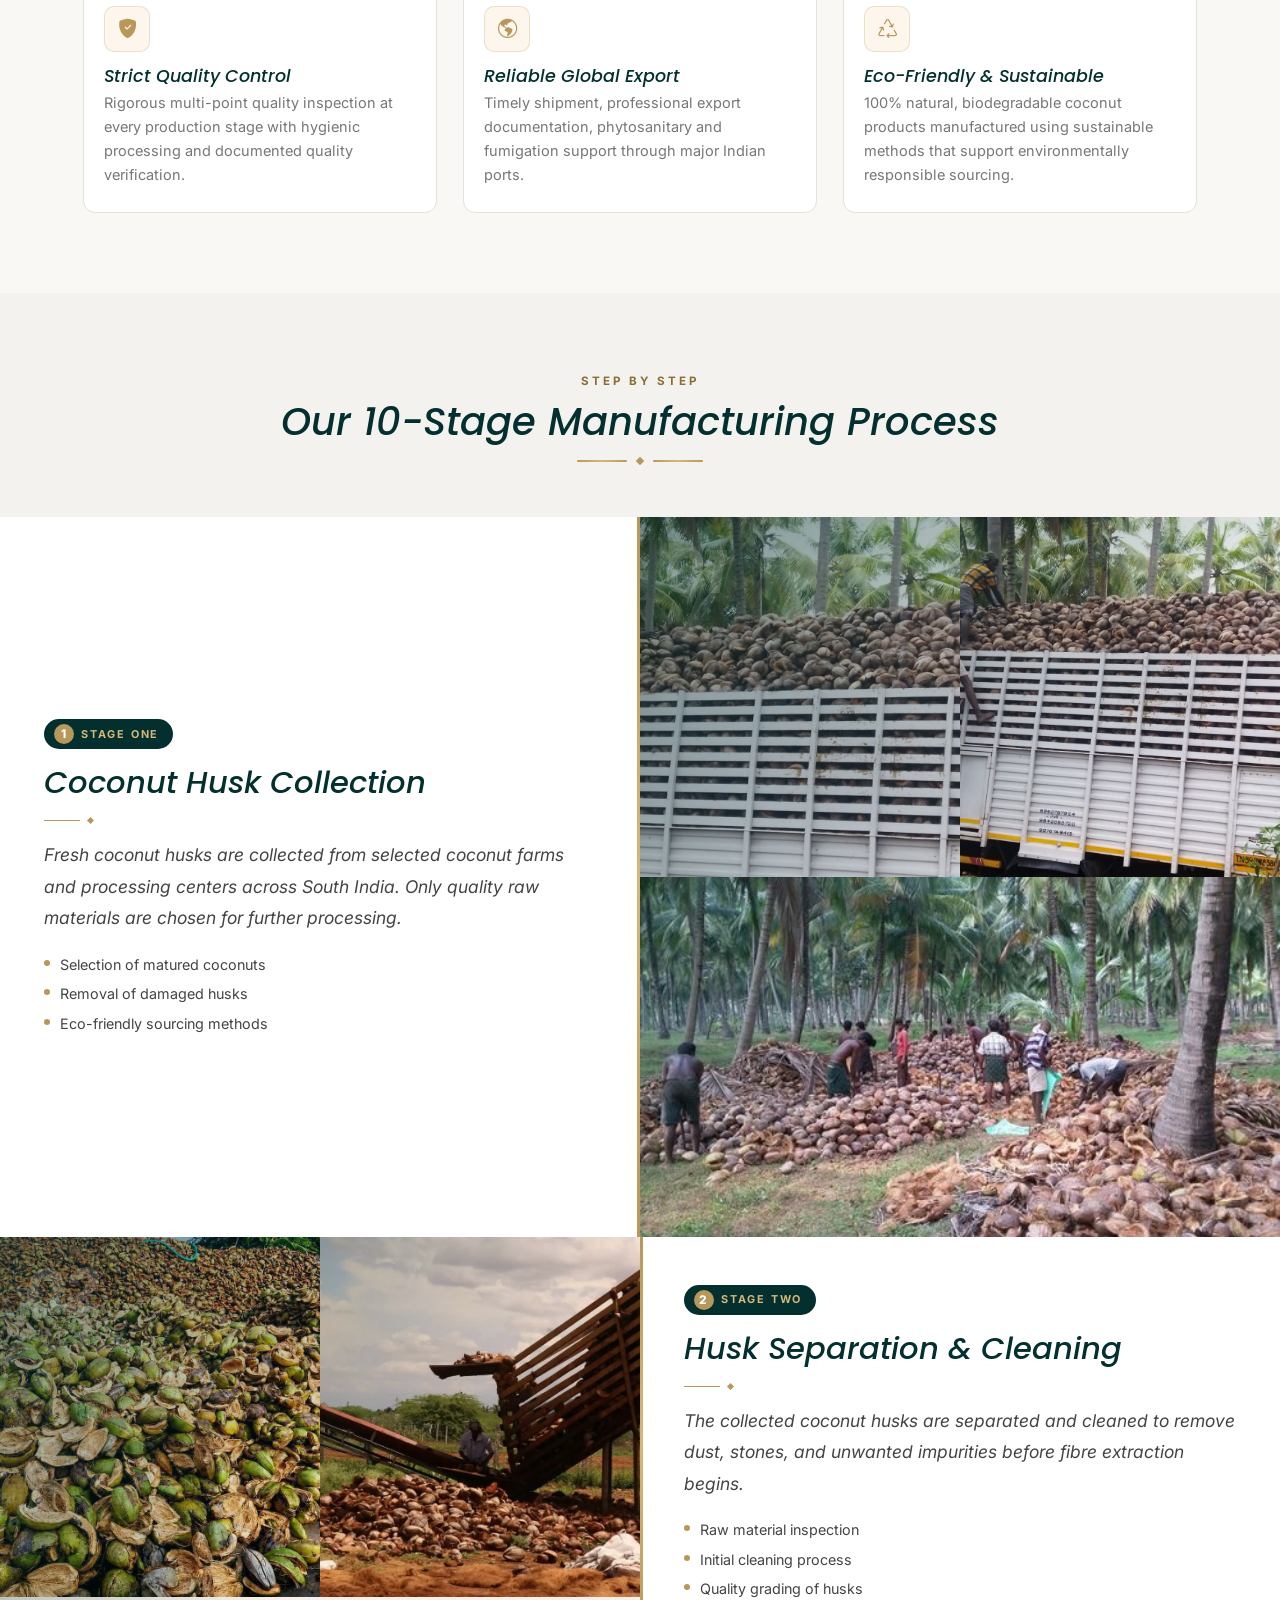
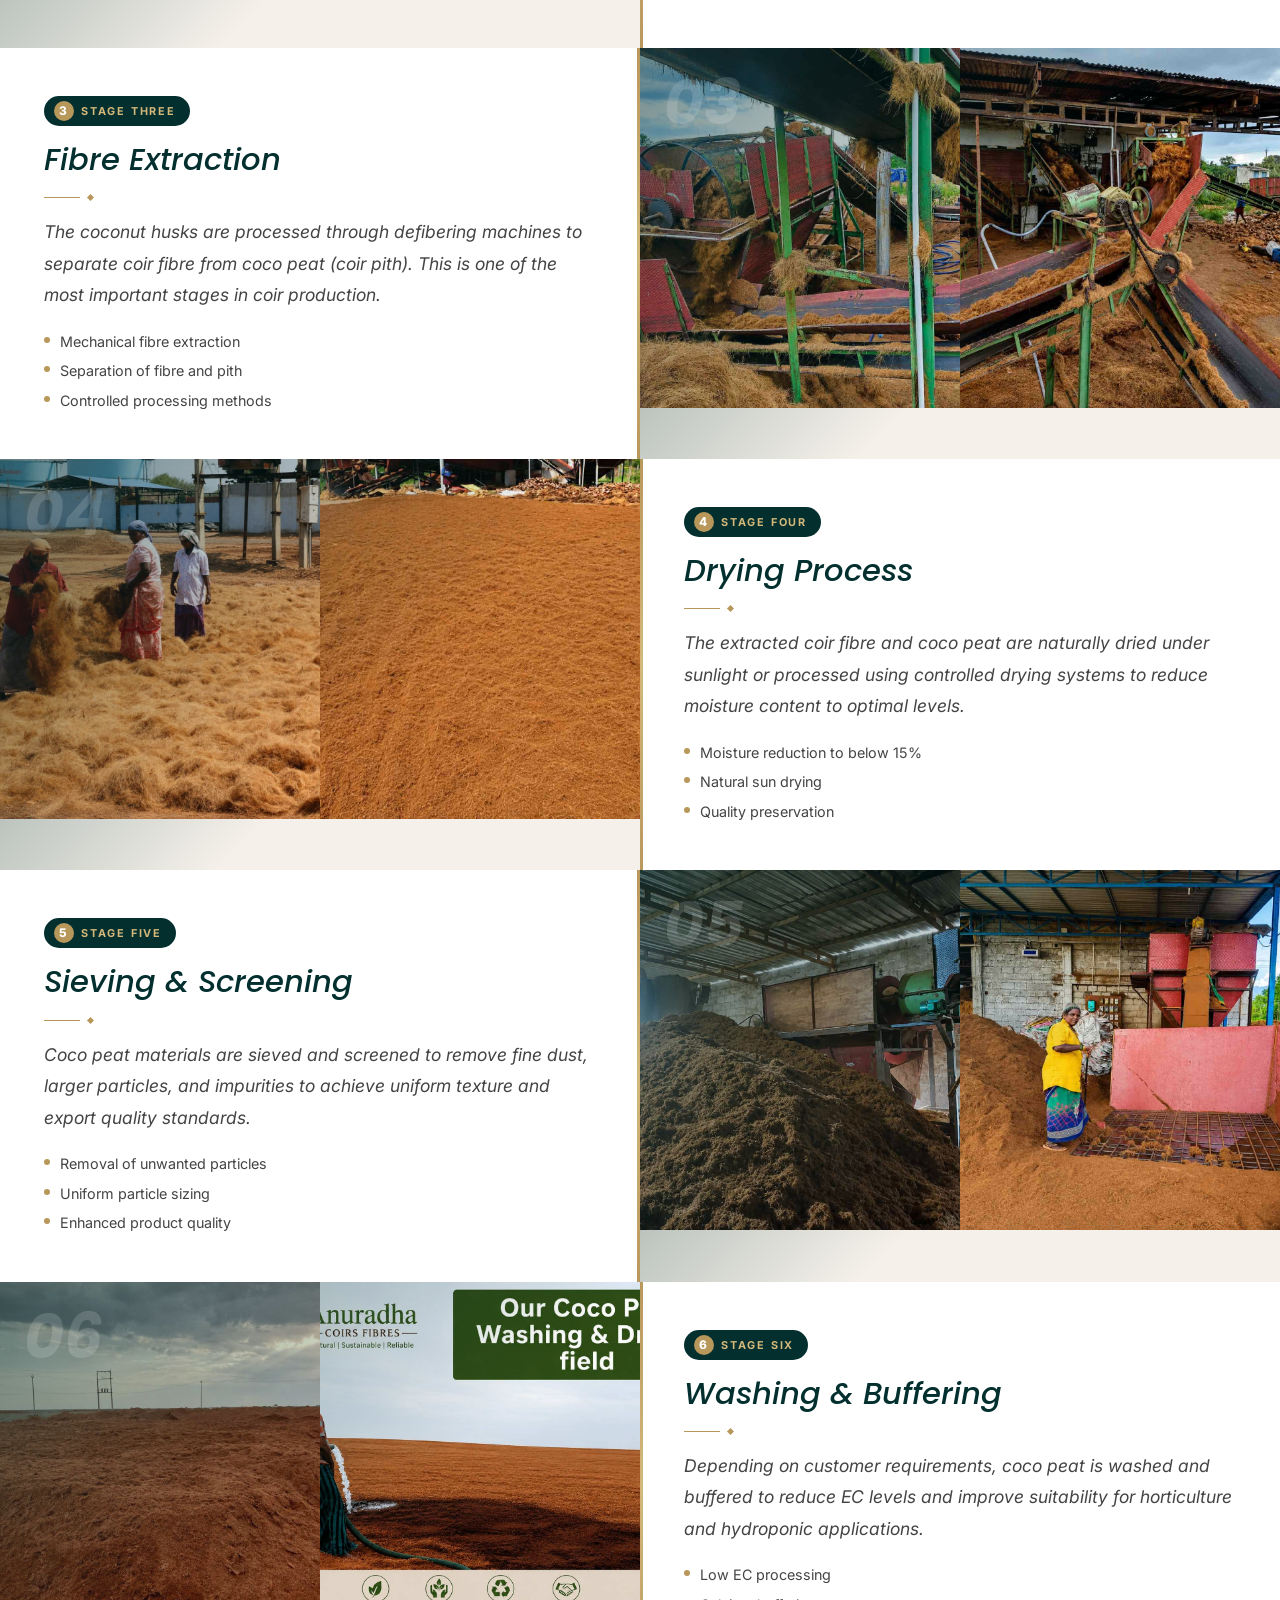
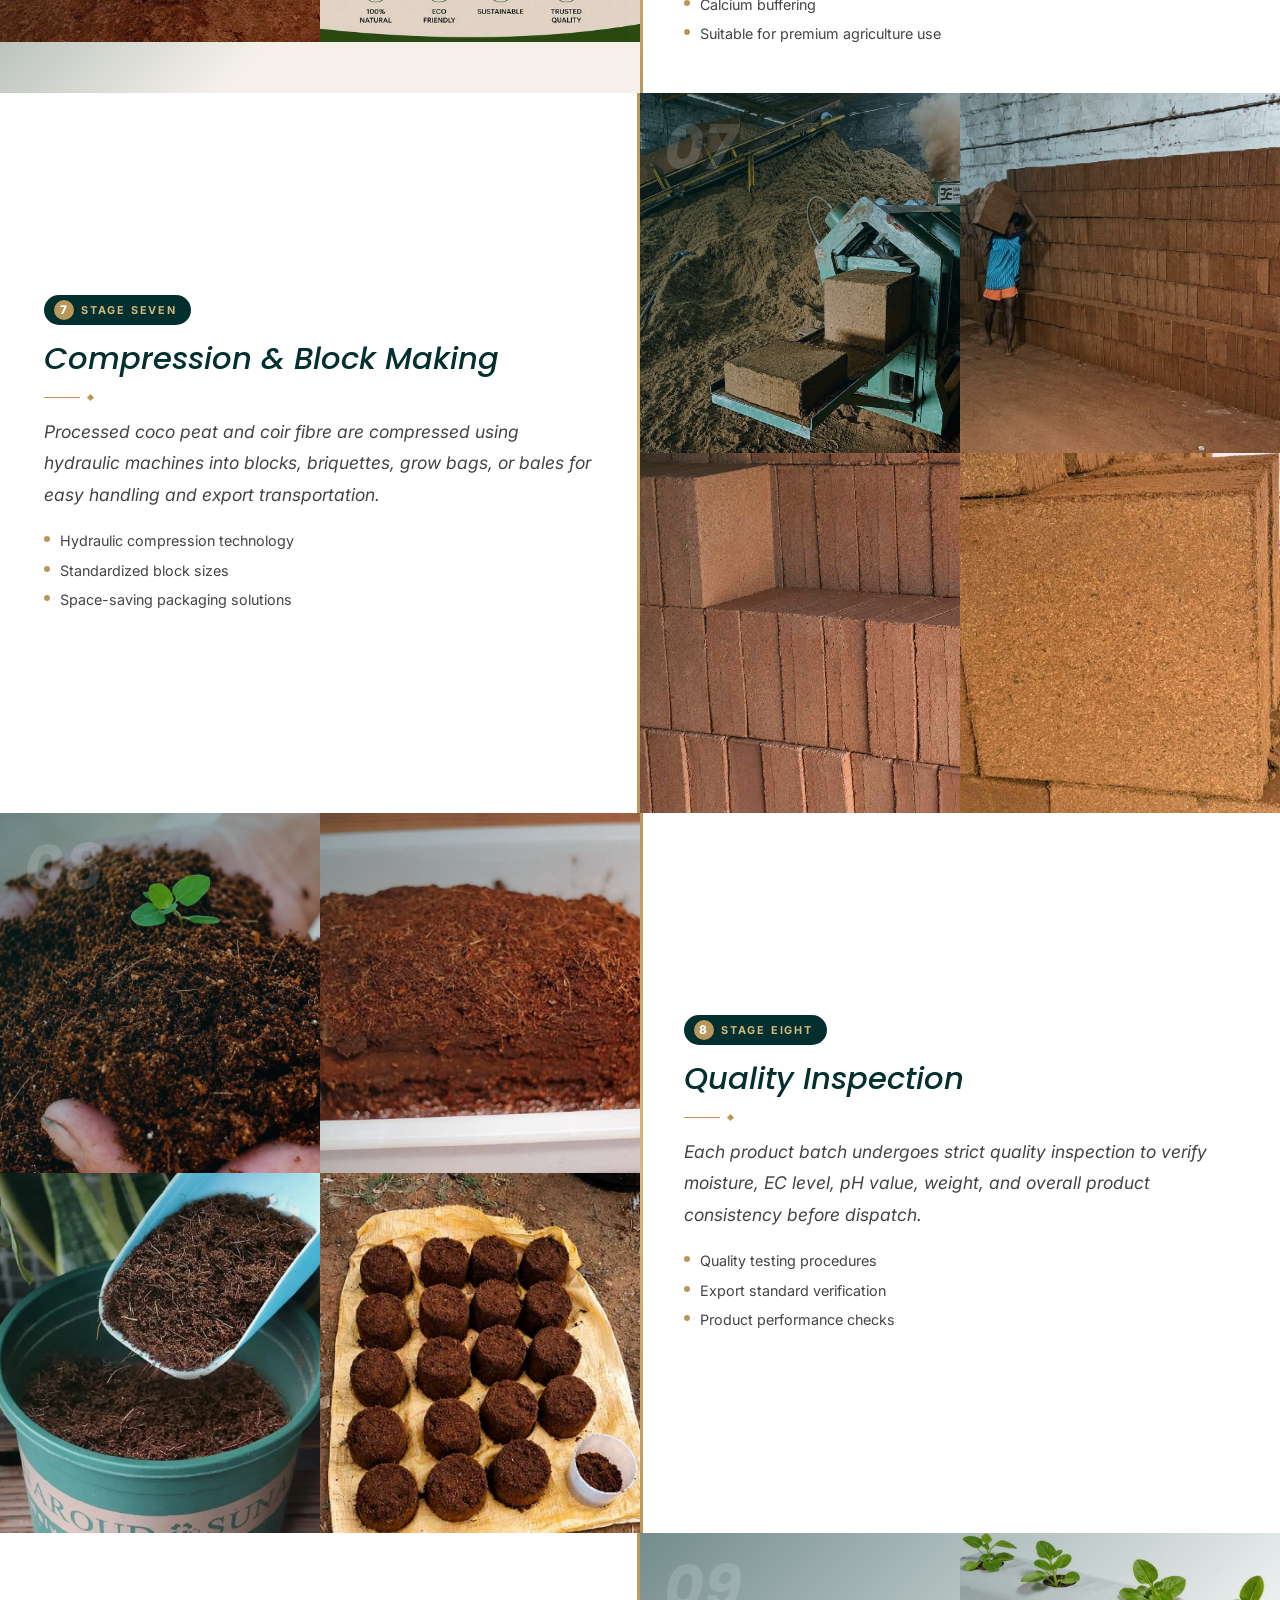
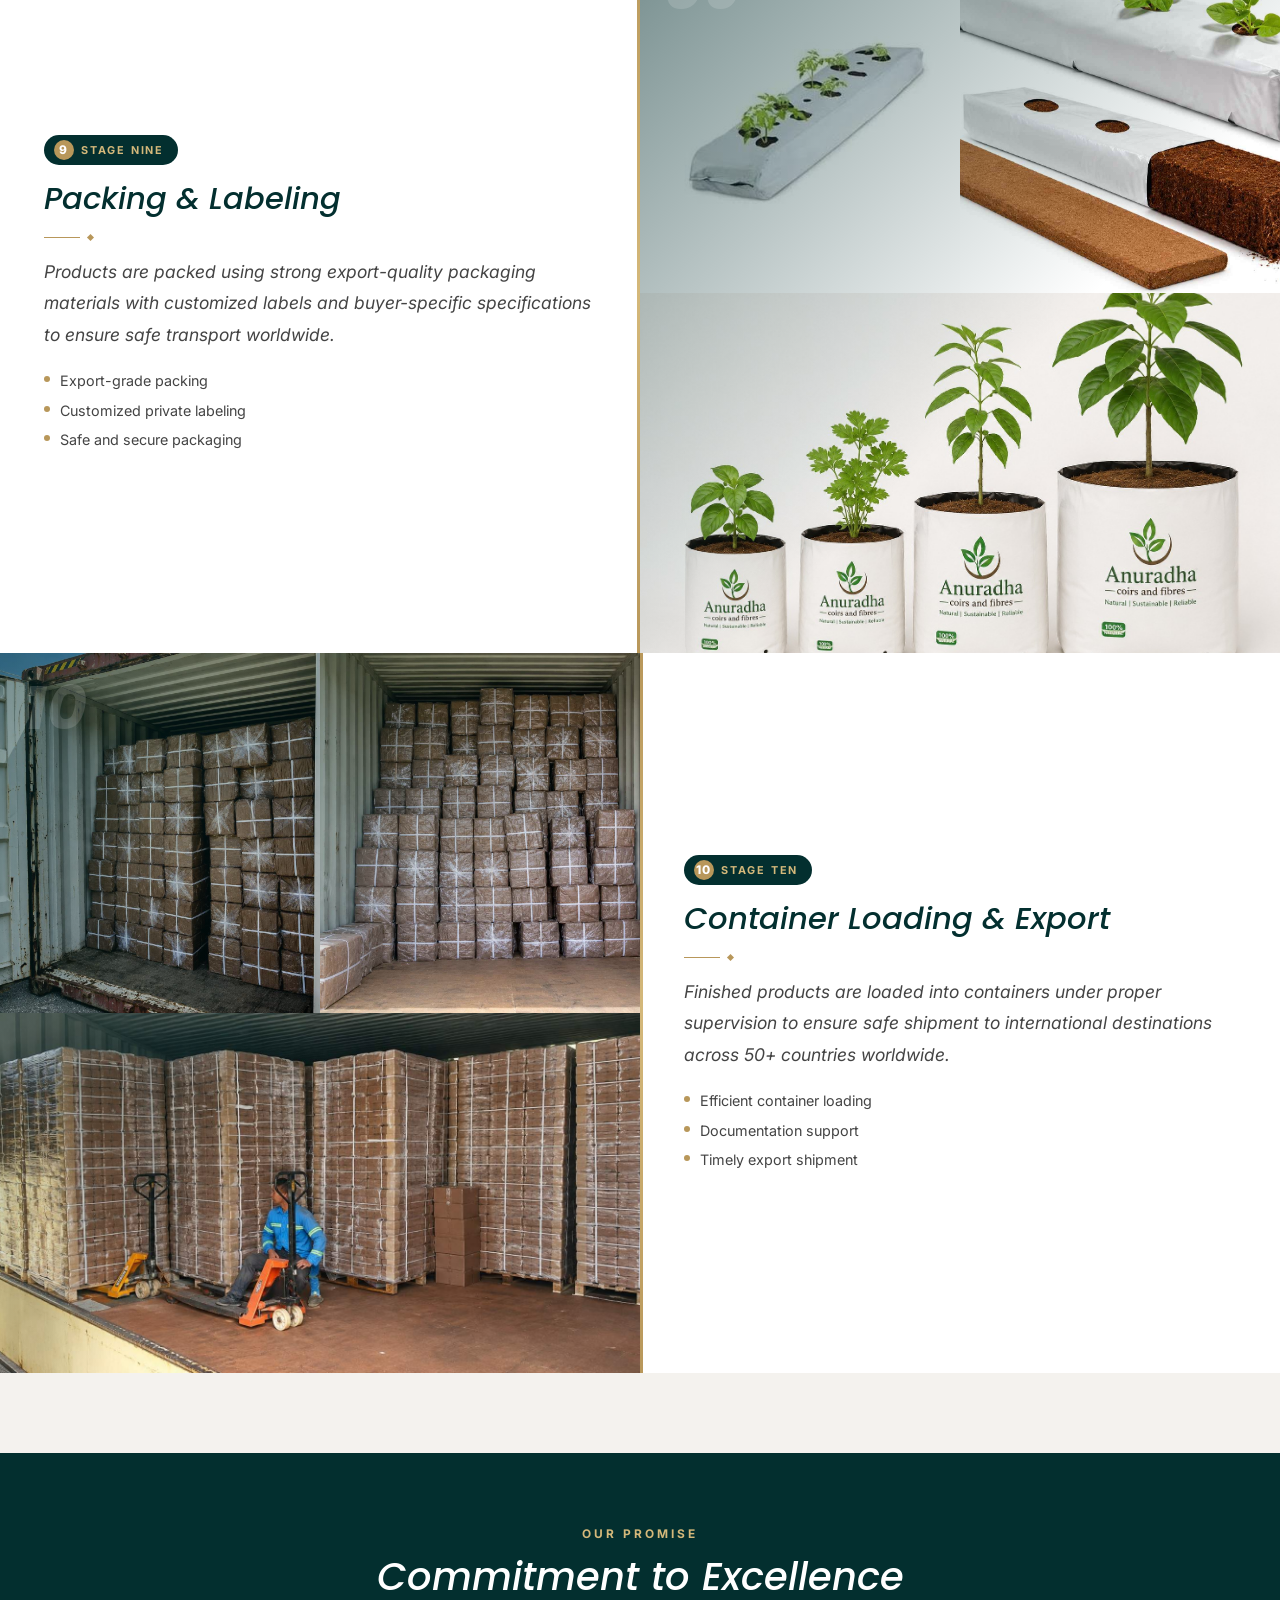
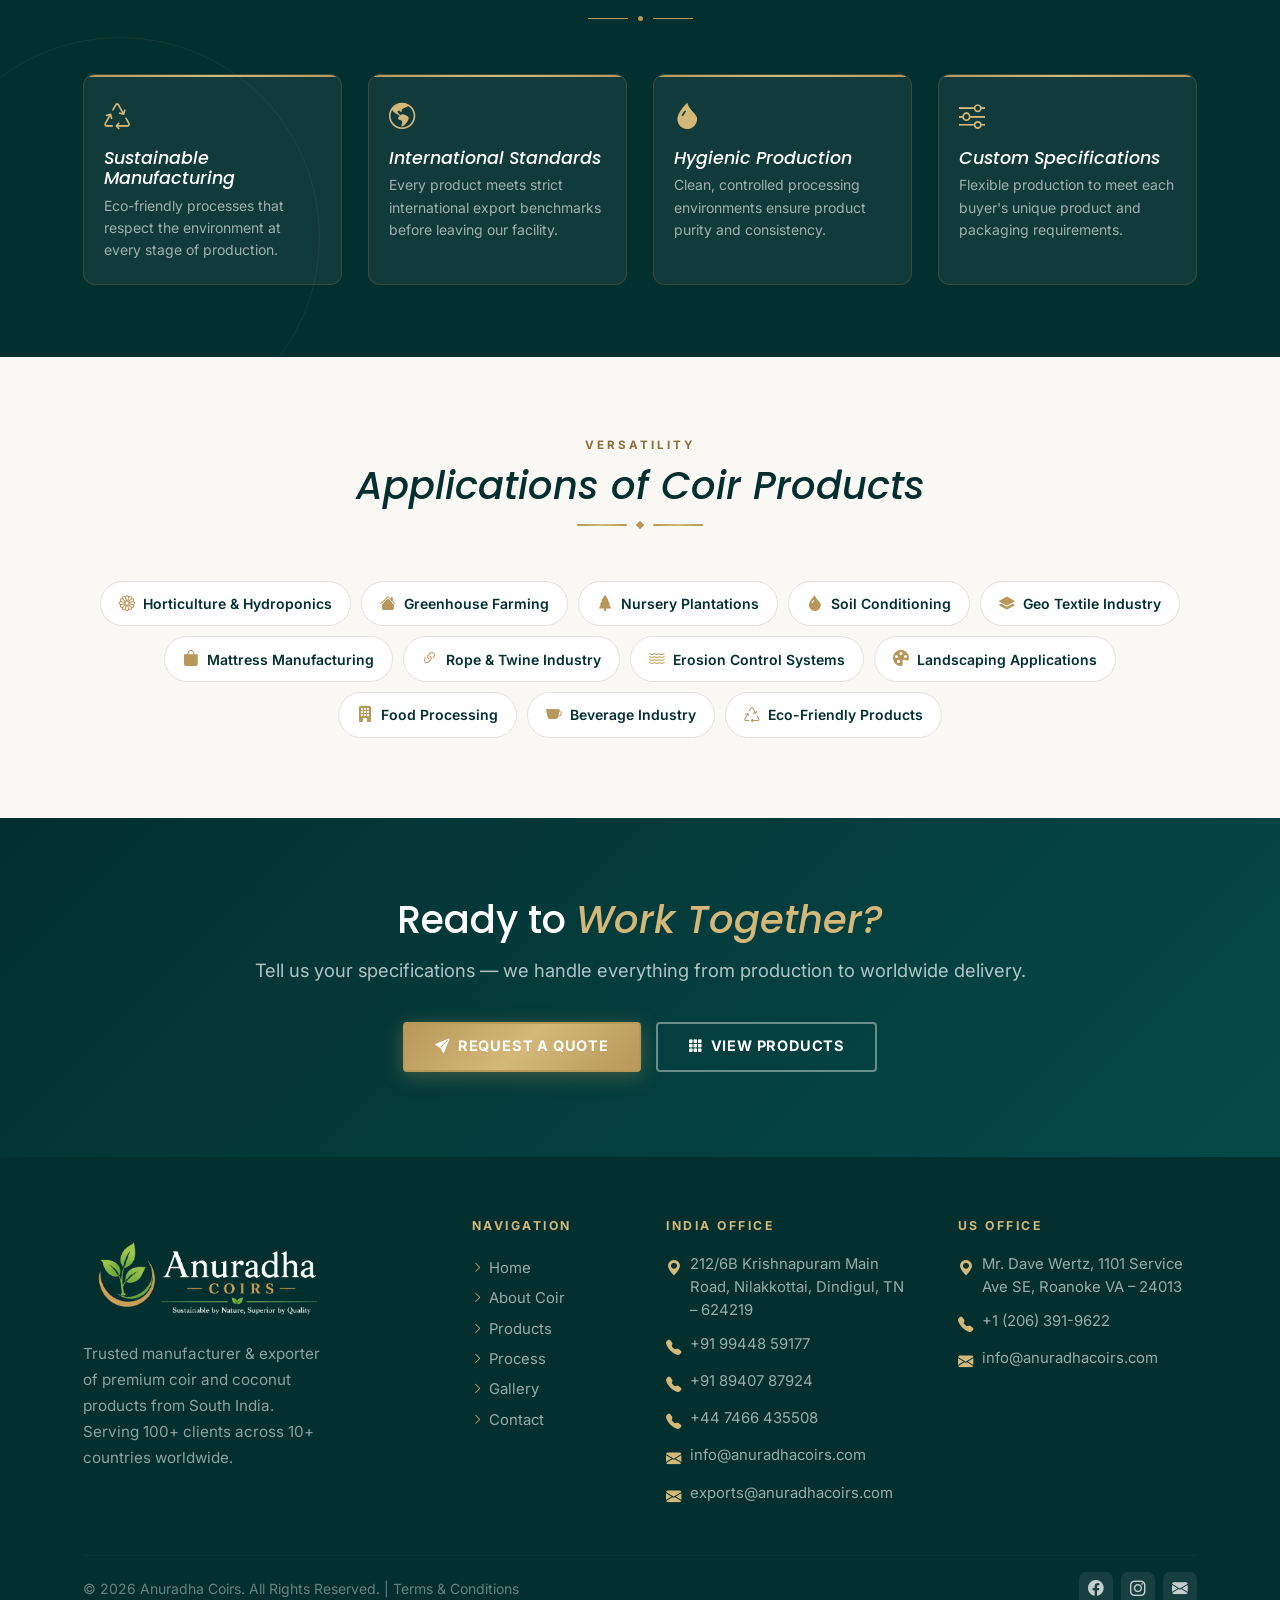
<file: process.html>
<!DOCTYPE html>
<html lang="en">

<head>
  <meta charset="UTF-8">
  <meta name="viewport" content="width=device-width, initial-scale=1.0">
  <title>Our Process | Anuradha Coirs</title>
  <link rel="icon" href="assets/images/logo/favicon.png" type="image/png">
  <meta name="description"
    content="Discover how Anuradha Coirs processes coconut fibre — from raw material to export-ready packaging.">
  <link rel="preconnect" href="https://fonts.googleapis.com">
  <link rel="preconnect" href="https://fonts.gstatic.com" crossorigin>
  <link
    href="https://fonts.googleapis.com/css2?family=Inter:wght@300;400;500;600;700&family=Poppins:wght@400;500;600;700;800&display=swap"
    rel="stylesheet">
  <link href="https://cdn.jsdelivr.net/npm/bootstrap@5.0.2/dist/css/bootstrap.min.css" rel="stylesheet">
  <script src="https://cdn.jsdelivr.net/npm/bootstrap@5.0.2/dist/js/bootstrap.bundle.min.js"></script>
  <link rel="stylesheet" href="https://cdn.jsdelivr.net/npm/bootstrap-icons@1.11.3/font/bootstrap-icons.min.css">
  <!-- Custom Translate Dropdown Styling -->
  <link rel="stylesheet" href="assets/translate.css">
  <script src="https://ajax.googleapis.com/ajax/libs/jquery/3.7.1/jquery.min.js"></script>

  <link rel="stylesheet" href="assets/css/process.css">
  <!-- Interactive Chatbot Stylesheet -->
  <link rel="stylesheet" href="assets/css/chatbot.css">
</head>

<body>

  <!-- TOPBAR -->
  <div class="topbar d-none d-md-block">
    <div class="container-fluid px-4">
      <div class="d-flex justify-content-between align-items-center">
        <div>
          <i class="bi bi-envelope-fill me-1" style="color:var(--gold-lt)"></i>
          <a href="mailto:info@anuradhacoirs.com">info@anuradhacoirs.com</a>
        </div>
        <div class="d-flex align-items-center gap-3">
          <a href="https://api.whatsapp.com/send?phone=919944859177&text=Hi!%20I%20have%20a%20query%20about%20your%20coir%20products."
            target="_blank" style="color:rgba(255,255,255,.75)" title="WhatsApp" aria-label="WhatsApp"><i
              class="bi bi-whatsapp"></i></a>
          <a href="https://www.facebook.com/anuradha.coirs.fibres/" target="_blank"
            style="color:rgba(255,255,255,.75)"><i class="bi bi-facebook"></i></a>
          <a href="https://www.instagram.com/_anuradhacoirsfibres/" target="_blank"
            style="color:rgba(255,255,255,.75)"><i class="bi bi-instagram"></i></a>
          <!-- <a href="https://youtube.com" target="_blank" style="color:rgba(255,255,255,.75)"><i
              class="bi bi-youtube"></i></a> -->
        </div>
      </div>
    </div>
  </div>

  <!-- NAVBAR -->
  <div class="main-nav">
    <div class="container-fluid px-4">
      <nav class="navbar navbar-expand-lg navbar-light">
        <a class="navbar-brand" href="index.html">
          <img src="assets/images/logo/mainlogo.jpeg" alt="Anuradha Coirs" loading="lazy">
        </a>
        <button class="navbar-toggler border-0" type="button" data-bs-toggle="collapse" data-bs-target="#navMain"
          aria-controls="navMain" aria-expanded="false" aria-label="Toggle navigation">
          <span class="navbar-toggler-icon"></span>
        </button>
        <div class="collapse navbar-collapse" id="navMain">
          <ul class="navbar-nav ms-auto align-items-lg-center">
            <li class="nav-item"><a class="nav-link" href="index.html">Home</a></li>
            <li class="nav-item dropdown">
              <a class="nav-link dropdown-toggle" href="#" id="aboutDropdown" role="button" data-bs-toggle="dropdown"
                aria-expanded="false">
                About <i class="bi bi-chevron-down nav-chevron"></i>
              </a>
              <ul class="dropdown-menu custom-nav-dropdown" aria-labelledby="aboutDropdown">
                <li>
                  <a class="dropdown-item" href="about.html">
                    <i class="bi bi-building"></i>
                    <div>
                      <span class="dropdown-item-title">About Us</span>
                      <span class="dropdown-item-desc">Our company history, mission &amp; global reach</span>
                    </div>
                  </a>
                </li>
                <li>
                  <a class="dropdown-item" href="aboutcoir.html">
                    <i class="bi bi-flower1"></i>
                    <div>
                      <span class="dropdown-item-title">About Coir</span>
                      <span class="dropdown-item-desc">Learn about natural coir fiber &amp; eco benefits</span>
                    </div>
                  </a>
                </li>
              </ul>
            </li>
            <li class="nav-item dropdown">
              <a class="nav-link dropdown-toggle" href="product.html" id="productsDropdown" role="button"
                data-bs-toggle="dropdown" aria-expanded="false">
                Products <i class="bi bi-chevron-down nav-chevron"></i>
              </a>
              <div class="dropdown-menu products-mega-dropdown" aria-labelledby="productsDropdown">
                <div class="products-mega-grid">

                  <!-- Col 1: Coco Peat & Substrates -->
                  <div class="products-mega-col">
                    <div class="products-mega-col-title"><i class="bi bi-box-seam"></i> Coco Peat &amp; Substrates</div>
                    <a href="product-detail.html?id=p002" class="products-mega-item">
                      <img src="assets/images/Products/cocopeat_block.jpeg" alt="Coco Peat 5 KG Block">
                      <div>
                        <span class="products-mega-item-title">Coco Peat 5 KG Block</span>
                        <span class="products-mega-item-code">AC-02 • High Expansion</span>
                      </div>
                    </a>
                    <a href="product-detail.html?id=p003" class="products-mega-item">
                      <img src="assets/images/Products/bricks.jpeg" alt="Coco Peat Bricks 650g">
                      <div>
                        <span class="products-mega-item-title">Coco Peat Bricks 650g</span>
                        <span class="products-mega-item-code">AC-03 • Retail Ready</span>
                      </div>
                    </a>
                    <a href="product-detail.html?id=p006" class="products-mega-item">
                      <img src="assets/images/Products/cocoHuskChips.jpeg" alt="Coco Husk Chips">
                      <div>
                        <span class="products-mega-item-title">Coco Husk Chips</span>
                        <span class="products-mega-item-code">AC-06 • Orchid Substrate</span>
                      </div>
                    </a>
                    <a href="product-detail.html?id=p007" class="products-mega-item">
                      <img src="assets/images/Products/cocoPeatCoin.jpeg" alt="Coco Coins & Discs">
                      <div>
                        <span class="products-mega-item-title">Coco Coins &amp; Discs</span>
                        <span class="products-mega-item-code">AC-07 • Seed Starter</span>
                      </div>
                    </a>
                  </div>

                  <!-- Col 2: Grow Bags & Fibre -->
                  <div class="products-mega-col">
                    <div class="products-mega-col-title"><i class="bi bi-flower1"></i> Grow Bags &amp; Coir Fibre</div>

                    <!-- Coco Grow Bags Sub-Group Card -->
                    <div class="mega-subgroup">
                      <div class="mega-subgroup-header">
                        <span class="mega-subgroup-title"><i class="bi bi-box-seam"></i> Coco Grow Bags</span>
                        <span class="subgroup-badge">2 Products</span>
                      </div>
                      <div class="mega-subgroup-items">
                        <a href="product-detail.html?id=p004" class="products-mega-item">
                          <img src="assets/images/Products/coirGrowBag.jpeg" alt="Cocopeat Grow Bag Slab">
                          <div>
                            <span class="products-mega-item-title">Cocopeat Grow Bag Slab</span>
                            <span class="products-mega-item-code">AC-04 / AC-3A • Grade AC-3A</span>
                          </div>
                        </a>
                        <a href="product-detail.html?id=p005" class="products-mega-item">
                          <img src="assets/images/Products/openTopGrowBag.jpg" alt="Cocopeat Open Top Grow Bag">
                          <div>
                            <span class="products-mega-item-title">Cocopeat Open Top Grow Bag</span>
                            <span class="products-mega-item-code">AC-05 • Volume 5–36L</span>
                          </div>
                        </a>
                      </div>
                    </div>

                    <!-- Coir Fibre -->
                    <a href="product-detail.html?id=p001" class="products-mega-item">
                      <img src="assets/images/Products/coirfiberNew.jpeg" alt="Coir Fibre">
                      <div>
                        <span class="products-mega-item-title">Coir Fibre (Raw &amp; Baled)</span>
                        <span class="products-mega-item-code">AC-01 • Industrial Bales</span>
                      </div>
                    </a>
                  </div>

                  <!-- Col 3: Coconuts & Seedlings -->
                  <div class="products-mega-col">
                    <div class="products-mega-col-title"><i class="bi bi-tree-fill"></i> Fresh Coconuts &amp; Seedlings
                    </div>
                    <a href="product-detail.html?id=p008" class="products-mega-item">
                      <img src="assets/images/Products/semiHuskedCoconut.jpeg" alt="Semi Husked Coconut">
                      <div>
                        <span class="products-mega-item-title">Semi Husked Coconut</span>
                        <span class="products-mega-item-code">AC-08 • Long Shelf Life</span>
                      </div>
                    </a>
                    <a href="product-detail.html?id=p009" class="products-mega-item">
                      <img src="assets/images/Products/fullyHuskedCoconut.jpeg" alt="Fully Husked Coconut">
                      <div>
                        <span class="products-mega-item-title">Fully Husked Coconut</span>
                        <span class="products-mega-item-code">AC-09 • Ready Culinary</span>
                      </div>
                    </a>
                    <a href="product-detail.html?id=p010" class="products-mega-item">
                      <img src="assets/images/Products/TenderCoconut.jpeg" alt="Tender Coconut">
                      <div>
                        <span class="products-mega-item-title">Tender Green Coconut</span>
                        <span class="products-mega-item-code">AC-10 • Hydration Water</span>
                      </div>
                    </a>
                    <a href="product-detail.html?id=p011" class="products-mega-item">
                      <img src="assets/images/Products/NurserySeedlings.jpeg" alt="Coconut Seedlings">
                      <div>
                        <span class="products-mega-item-title">Coconut Seedlings</span>
                        <span class="products-mega-item-code">AC-11 • High-Yield Palms</span>
                      </div>
                    </a>
                  </div>

                </div>

                <!-- Footer Bar -->
                <div class="products-mega-footer">
                  <span style="font-size:0.78rem;color:#556b62;"><i class="bi bi-patch-check-fill"
                      style="color:#b8975a;"></i> Export Quality • ISO Certified • Global Shipping</span>
                  <a href="product.html">View All Products <i class="bi bi-arrow-right"></i></a>
                </div>

              </div>
            </li>
            <li class="nav-item"><a class="nav-link active" href="process.html">Process</a></li>
            <li class="nav-item"><a class="nav-link" href="gallery.html">Gallery</a></li>
            <li class="nav-item"><a class="nav-link" href="contact.html">Contact Us</a></li>
            <li class="nav-item nav-actions-item">
              <div class="nav-actions-wrap">
                <div id="google_translate_element"></div>
                <a href="https://api.whatsapp.com/send?phone=919944859177&text=Hi!%20I%20have%20a%20query%20about%20your%20coir%20products."
                  target="_blank" rel="noopener noreferrer" class="nav-inquire-btn"><i class="bi bi-whatsapp"></i>
                  Inquire Now</a>
              </div>
            </li>
          </ul>
        </div>
      </nav>
    </div>
  </div>

  <!-- PAGE HERO -->
  <div class="page-hero">
    <div class="hero-blob b1"></div>
    <div class="hero-blob b2"></div>
    <div class="page-hero-content">
      <span class="eyebrow-pill"><i class="bi bi-stars"></i> From Husk to Export</span>
      <h1>Our <em>Process</em></h1>
      <p>Every fibre handled with precision — from raw coconut husk to world-class finished product</p>
    </div>
    <div class="scroll-cue"><i class="bi bi-chevron-down"></i></div>
  </div>

  <!-- FLOATING BREADCRUMB -->
  <div class="breadcrumb-float-wrap">
    <div class="breadcrumb-bar">
      <ol>
        <li><a href="index.html"><i class="bi bi-house-door-fill"></i> Home</a></li>
        <li class="sep"><i class="bi bi-chevron-right"></i></li>
        <li class="current">Process</li>
      </ol>
    </div>
  </div>

  <!-- ══════════════════════════
     INTRO BAND
══════════════════════════ -->
  <section class="intro-band">
    <div class="container">
      <div class="row align-items-center g-5">
        <div class="col-12 col-lg-7">
          <span class="intro-eyebrow">Our Manufacturing Process</span>
          <h2>Precision at Every Stage</h2>
          <div class="intro-rule">
            <div class="intro-rule-line"></div>
            <div class="intro-rule-dot"></div>
            <div class="intro-rule-line"></div>
          </div>
          <p>At Anuradha Coirs, we follow a systematic and hygienic manufacturing process to produce premium quality
            coir and coconut products for international markets. Every stage of production is carefully monitored to
            ensure consistent quality, proper moisture control, and export-standard processing.</p>
        </div>
        <div class="col-12 col-lg-5">
          <div class="stats-grid">
            <div class="stat-box"><span class="stat-num">10</span><span class="stat-lbl">Process Stages</span></div>
            <div class="stat-box"><span class="stat-num">100%</span><span class="stat-lbl">Natural</span></div>
            <div class="stat-box"><span class="stat-num">50+</span><span class="stat-lbl">Countries</span></div>
            <div class="stat-box"><span class="stat-num">ISO</span><span class="stat-lbl">Quality Assured</span></div>
          </div>
        </div>
      </div>
    </div>
  </section>

  <!-- ══════════════════════════
     WHY CHOOSE
══════════════════════════ -->
  <section class="why-section">
    <div class="container">
      <div class="text-center mb-5">
        <span class="section-eyebrow">Why Choose Us</span>
        <h2 class="section-title">Our Commitment to Quality</h2>
        <div class="gold-rule justify-content-center">
          <div class="gold-rule-line"></div>
          <div class="gold-rule-diamond"></div>
          <div class="gold-rule-line"></div>
        </div>
      </div>
      <div class="row g-4">
        <div class="col-12 col-sm-6 col-lg-4">
          <div class="why-card">
            <div class="why-card-ico"><i class="bi bi-award-fill"></i></div>
            <h5>Premium Export Quality</h5>
            <p>Every product batch meets international export standards — tested for moisture, EC, pH, and physical
              consistency before dispatch.</p>
          </div>
        </div>
        <div class="col-12 col-sm-6 col-lg-4">
          <div class="why-card">
            <div class="why-card-ico"><i class="bi bi-building-fill"></i></div>
            <h5>Direct Manufacturer</h5>
            <p>We are a direct manufacturer and supplier — no middlemen — ensuring competitive pricing with full control
              over quality at every stage.</p>
          </div>
        </div>
        <div class="col-12 col-sm-6 col-lg-4">
          <div class="why-card">
            <div class="why-card-ico"><i class="bi bi-palette-fill"></i></div>
            <h5>Custom Packing & Labeling</h5>
            <p>Customized packaging solutions and private labeling available to meet each buyer's specific branding and
              export requirements.</p>
          </div>
        </div>
        <div class="col-12 col-sm-6 col-lg-4">
          <div class="why-card">
            <div class="why-card-ico"><i class="bi bi-shield-fill-check"></i></div>
            <h5>Strict Quality Control</h5>
            <p>Rigorous multi-point quality inspection at every production stage with hygienic processing and documented
              quality verification.</p>
          </div>
        </div>
        <div class="col-12 col-sm-6 col-lg-4">
          <div class="why-card">
            <div class="why-card-ico"><i class="bi bi-globe-americas"></i></div>
            <h5>Reliable Global Export</h5>
            <p>Timely shipment, professional export documentation, phytosanitary and fumigation support through major
              Indian ports.</p>
          </div>
        </div>
        <div class="col-12 col-sm-6 col-lg-4">
          <div class="why-card">
            <div class="why-card-ico"><i class="bi bi-recycle"></i></div>
            <h5>Eco-Friendly & Sustainable</h5>
            <p>100% natural, biodegradable coconut products manufactured using sustainable methods that support
              environmentally responsible sourcing.</p>
          </div>
        </div>
      </div>
    </div>
  </section>

  <!-- ══════════════════════════
     10-STEP PROCESS
══════════════════════════ -->
  <section class="steps-section">
    <div class="container-fluid px-0">
      <div class="container mb-5 steps-header">
        <span class="section-eyebrow">Step by Step</span>
        <h2 class="section-title">Our 10-Stage Manufacturing Process</h2>
        <div class="gold-rule justify-content-center">
          <div class="gold-rule-line"></div>
          <div class="gold-rule-diamond"></div>
          <div class="gold-rule-line"></div>
        </div>
      </div>

      <!-- Step 1 -->
      <div class="step-row">
        <div class="step-img-panel">
          <div class="step-img-container cols-2">
            <img src="assets/images/Process/huskCollection.jpeg" alt="Coconut Husk Collection" loading="lazy">
            <img src="assets/images/Process/huskCollection2.jpeg" alt="Coconut Husk Sorting" loading="lazy">
            <img src="assets/images/Process/huskCollection3.jpeg" alt="Coconut Husk Sorting" loading="lazy">
          </div>
          <div class="step-img-overlay"></div>
          <div class="step-number-tag">01</div>
        </div>
        <div class="step-content-panel">
          <span class="step-badge"><span class="badge-num">1</span>Stage One</span>
          <h3>Coconut Husk Collection</h3>
          <div class="step-divider">
            <div class="step-divider-line"></div>
            <div class="step-divider-diamond"></div>
          </div>
          <p>Fresh coconut husks are collected from selected coconut farms and processing centers across South India.
            Only quality raw materials are chosen for further processing.</p>
          <div class="step-highlights">
            <div class="step-hl">Selection of matured coconuts</div>
            <div class="step-hl">Removal of damaged husks</div>
            <div class="step-hl">Eco-friendly sourcing methods</div>
          </div>
        </div>
      </div>

      <!-- Step 2 -->
      <div class="step-row">
        <div class="step-img-panel">
          <div class="step-img-container cols-2">
            <img src="assets/images/Process/huskSeparation.jpeg" alt="Husked Coconut Sorting" loading="lazy">
            <img src="assets/images/Process/huskSeparation1.jpeg" alt="Husk Conveyor and Piles" loading="lazy">
          </div>
          <div class="step-img-overlay"></div>
          <div class="step-number-tag">02</div>
        </div>
        <div class="step-content-panel">
          <span class="step-badge"><span class="badge-num">2</span>Stage Two</span>
          <h3>Husk Separation &amp; Cleaning</h3>
          <div class="step-divider">
            <div class="step-divider-line"></div>
            <div class="step-divider-diamond"></div>
          </div>
          <p>The collected coconut husks are separated and cleaned to remove dust, stones, and unwanted impurities
            before fibre extraction begins.</p>
          <div class="step-highlights">
            <div class="step-hl">Raw material inspection</div>
            <div class="step-hl">Initial cleaning process</div>
            <div class="step-hl">Quality grading of husks</div>
          </div>
        </div>
      </div>

      <!-- Step 3 -->
      <div class="step-row">
        <div class="step-img-panel">
          <div class="step-img-container cols-2">
            <img src="assets/images/Process/fibreExtraction2.jpeg" alt="Defibering Production Line" loading="lazy">
            <img src="assets/images/Process/fibreExtraction.jpeg" alt="Mechanical Fibre Extraction" loading="lazy">
          </div>
          <div class="step-img-overlay"></div>
          <div class="step-number-tag">03</div>
        </div>
        <div class="step-content-panel">
          <span class="step-badge"><span class="badge-num">3</span>Stage Three</span>
          <h3>Fibre Extraction</h3>
          <div class="step-divider">
            <div class="step-divider-line"></div>
            <div class="step-divider-diamond"></div>
          </div>
          <p>The coconut husks are processed through defibering machines to separate coir fibre from coco peat (coir
            pith). This is one of the most important stages in coir production.</p>
          <div class="step-highlights">
            <div class="step-hl">Mechanical fibre extraction</div>
            <div class="step-hl">Separation of fibre and pith</div>
            <div class="step-hl">Controlled processing methods</div>
          </div>
        </div>
      </div>

      <!-- Step 4 -->
      <div class="step-row">
        <div class="step-img-panel">
          <div class="step-img-container cols-2">
            <img src="assets/images/Process/drying.jpeg" alt="Sun Drying Yard" loading="lazy">
            <img src="assets/images/Process/drying2.jpeg" alt="Workers Turning Fibre" loading="lazy">
          </div>
          <div class="step-img-overlay"></div>
          <div class="step-number-tag">04</div>
        </div>
        <div class="step-content-panel">
          <span class="step-badge"><span class="badge-num">4</span>Stage Four</span>
          <h3>Drying Process</h3>
          <div class="step-divider">
            <div class="step-divider-line"></div>
            <div class="step-divider-diamond"></div>
          </div>
          <p>The extracted coir fibre and coco peat are naturally dried under sunlight or processed using controlled
            drying systems to reduce moisture content to optimal levels.</p>
          <div class="step-highlights">
            <div class="step-hl">Moisture reduction to below 15%</div>
            <div class="step-hl">Natural sun drying</div>
            <div class="step-hl">Quality preservation</div>
          </div>
        </div>
      </div>

      <!-- Step 5 -->
      <div class="step-row">
        <div class="step-img-panel">
          <div class="step-img-container cols-2">
            <img src="assets/images/Process/washing.jpeg" alt="Washing & Buffering Infrastructure" loading="lazy">
            <img src="assets/images/Process/washing2.jpeg" alt="Conveyor separator" loading="lazy">
          </div>
          <div class="step-img-overlay"></div>
          <div class="step-number-tag">05</div>
        </div>
        <div class="step-content-panel">
          <span class="step-badge"><span class="badge-num">5</span>Stage Five</span>
          <h3>Sieving &amp; Screening</h3>
          <div class="step-divider">
            <div class="step-divider-line"></div>
            <div class="step-divider-diamond"></div>
          </div>
          <p>Coco peat materials are sieved and screened to remove fine dust, larger particles, and impurities to
            achieve uniform texture and export quality standards.</p>
          <div class="step-highlights">
            <div class="step-hl">Removal of unwanted particles</div>
            <div class="step-hl">Uniform particle sizing</div>
            <div class="step-hl">Enhanced product quality</div>
          </div>
        </div>
      </div>

      <!-- Step 6 -->
      <div class="step-row">
        <div class="step-img-panel">
          <div class="step-img-container cols-2">
            <img src="assets/images/Process/serving2.jpeg" alt="Conveyor separator" loading="lazy">
            <img src="assets/images/Process/washingBuffering.jpeg" alt="Washing & Buffering" loading="lazy">
          </div>
          <div class="step-img-overlay"></div>
          <div class="step-number-tag">06</div>
        </div>
        <div class="step-content-panel">
          <span class="step-badge"><span class="badge-num">6</span>Stage Six</span>
          <h3>Washing &amp; Buffering</h3>
          <div class="step-divider">
            <div class="step-divider-line"></div>
            <div class="step-divider-diamond"></div>
          </div>
          <p>Depending on customer requirements, coco peat is washed and buffered to reduce EC levels and improve
            suitability for horticulture and hydroponic applications.</p>
          <div class="step-highlights">
            <div class="step-hl">Low EC processing</div>
            <div class="step-hl">Calcium buffering</div>
            <div class="step-hl">Suitable for premium agriculture use</div>
          </div>
        </div>
      </div>

      <!-- Step 7 -->
      <div class="step-row">
        <div class="step-img-panel">
          <div class="step-img-container cols-2">
            <img src="assets/images/Process/blockMaking.jpeg" alt="Coco Peat Blocks Stack" loading="lazy">
            <img src="assets/images/Process/blockMaking2.jpeg" alt="Coco Peat Blocks Stack" loading="lazy">
            <img src="assets/images/Process/blockMaking3.jpeg" alt="Coco Peat Blocks Stack" loading="lazy">
            <img src="assets/images/Process/blockMaking4.jpeg" alt="Coco Peat Blocks Stack" loading="lazy">
          </div>
          <div class="step-img-overlay"></div>
          <div class="step-number-tag">07</div>
        </div>
        <div class="step-content-panel">
          <span class="step-badge"><span class="badge-num">7</span>Stage Seven</span>
          <h3>Compression &amp; Block Making</h3>
          <div class="step-divider">
            <div class="step-divider-line"></div>
            <div class="step-divider-diamond"></div>
          </div>
          <p>Processed coco peat and coir fibre are compressed using hydraulic machines into blocks, briquettes, grow
            bags, or bales for easy handling and export transportation.</p>
          <div class="step-highlights">
            <div class="step-hl">Hydraulic compression technology</div>
            <div class="step-hl">Standardized block sizes</div>
            <div class="step-hl">Space-saving packaging solutions</div>
          </div>
        </div>
      </div>

      <!-- Step 8 -->
      <div class="step-row">
        <div class="step-img-panel">
          <div class="step-img-container cols-2">
            <img src="assets/images/Process/inspection.jpeg" alt="Quality Geotextiles Verification" loading="lazy">
            <img src="assets/images/Process/inspection2.jpeg" alt="Quality Geotextiles Verification" loading="lazy">
            <img src="assets/images/Process/inspection3.jpeg" alt="Quality Geotextiles Verification" loading="lazy">
            <img src="assets/images/Process/inspection4.jpeg" alt="Quality Geotextiles Verification" loading="lazy">
          </div>
          <div class="step-img-overlay"></div>
          <div class="step-number-tag">08</div>
        </div>
        <div class="step-content-panel">
          <span class="step-badge"><span class="badge-num">8</span>Stage Eight</span>
          <h3>Quality Inspection</h3>
          <div class="step-divider">
            <div class="step-divider-line"></div>
            <div class="step-divider-diamond"></div>
          </div>
          <p>Each product batch undergoes strict quality inspection to verify moisture, EC level, pH value, weight, and
            overall product consistency before dispatch.</p>
          <div class="step-highlights">
            <div class="step-hl">Quality testing procedures</div>
            <div class="step-hl">Export standard verification</div>
            <div class="step-hl">Product performance checks</div>
          </div>
        </div>
      </div>

      <!-- Step 9 -->
      <div class="step-row">
        <div class="step-img-panel">
          <div class="step-img-container cols-2">
            <img src="assets/images/Products/GBS.jpeg" alt="Wrapped Coco Peat Briquettes" loading="lazy">
            <img src="assets/images/Products/coirGrowBag.jpeg" alt="Wrapped Coco Peat Briquettes" loading="lazy">
            <img src="assets/images/Products/openTopGrowBag5.jpg" alt="Packed Grow Bags" loading="lazy">

          </div>
          <div class="step-img-overlay"></div>
          <div class="step-number-tag">09</div>
        </div>
        <div class="step-content-panel">
          <span class="step-badge"><span class="badge-num">9</span>Stage Nine</span>
          <h3>Packing &amp; Labeling</h3>
          <div class="step-divider">
            <div class="step-divider-line"></div>
            <div class="step-divider-diamond"></div>
          </div>
          <p>Products are packed using strong export-quality packaging materials with customized labels and
            buyer-specific specifications to ensure safe transport worldwide.</p>
          <div class="step-highlights">
            <div class="step-hl">Export-grade packing</div>
            <div class="step-hl">Customized private labeling</div>
            <div class="step-hl">Safe and secure packaging</div>
          </div>
        </div>
      </div>

      <!-- Step 10 -->
      <div class="step-row">
        <div class="step-img-panel">
          <div class="step-img-container cols-2">
            <img src="assets/images/Process/loading.jpeg" alt="Container Interior Loading" loading="lazy">
            <img src="assets/images/Process/loading2.jpeg" alt="Container Export Stack" loading="lazy">
            <img src="assets/images/Process/loading3.jpeg" alt="Container Export Stack" loading="lazy">
          </div>
          <div class="step-img-overlay"></div>
          <div class="step-number-tag">10</div>
        </div>
        <div class="step-content-panel">
          <span class="step-badge"><span class="badge-num">10</span>Stage Ten</span>
          <h3>Container Loading &amp; Export</h3>
          <div class="step-divider">
            <div class="step-divider-line"></div>
            <div class="step-divider-diamond"></div>
          </div>
          <p>Finished products are loaded into containers under proper supervision to ensure safe shipment to
            international destinations across 50+ countries worldwide.</p>
          <div class="step-highlights">
            <div class="step-hl">Efficient container loading</div>
            <div class="step-hl">Documentation support</div>
            <div class="step-hl">Timely export shipment</div>
          </div>
        </div>
      </div>

    </div>
  </section>

  <!-- ══════════════════════════
     COMMITMENT BAND
══════════════════════════ -->
  <section class="commit-section">
    <div class="container">
      <div class="text-center mb-5">
        <span class="intro-eyebrow">Our Promise</span>
        <h2
          style="font-family:var(--fh);font-size:clamp(1.6rem,3vw,2.4rem);font-style:italic;color:#fff;margin-bottom:0">
          Commitment to Excellence</h2>
        <div class="intro-rule justify-content-center mt-3">
          <div class="intro-rule-line"></div>
          <div class="intro-rule-dot"></div>
          <div class="intro-rule-line"></div>
        </div>
      </div>
      <div class="row g-4">
        <div class="col-12 col-sm-6 col-lg-3">
          <div class="commit-card">
            <i class="bi bi-recycle"></i>
            <h5>Sustainable Manufacturing</h5>
            <p>Eco-friendly processes that respect the environment at every stage of production.</p>
          </div>
        </div>
        <div class="col-12 col-sm-6 col-lg-3">
          <div class="commit-card">
            <i class="bi bi-globe-americas"></i>
            <h5>International Standards</h5>
            <p>Every product meets strict international export benchmarks before leaving our facility.</p>
          </div>
        </div>
        <div class="col-12 col-sm-6 col-lg-3">
          <div class="commit-card">
            <i class="bi bi-droplet-fill"></i>
            <h5>Hygienic Production</h5>
            <p>Clean, controlled processing environments ensure product purity and consistency.</p>
          </div>
        </div>
        <div class="col-12 col-sm-6 col-lg-3">
          <div class="commit-card">
            <i class="bi bi-sliders"></i>
            <h5>Custom Specifications</h5>
            <p>Flexible production to meet each buyer's unique product and packaging requirements.</p>
          </div>
        </div>
      </div>
    </div>
  </section>

  <!-- ══════════════════════════
     APPLICATIONS
══════════════════════════ -->
  <section class="app-section">
    <div class="container">
      <div class="text-center mb-5">
        <span class="section-eyebrow">Versatility</span>
        <h2 class="section-title">Applications of Coir Products</h2>
        <div class="gold-rule justify-content-center">
          <div class="gold-rule-line"></div>
          <div class="gold-rule-diamond"></div>
          <div class="gold-rule-line"></div>
        </div>
      </div>
      <div class="app-pills-wrap justify-content-center">
        <span class="app-pill"><i class="bi bi-flower1"></i>Horticulture &amp; Hydroponics</span>
        <span class="app-pill"><i class="bi bi-house-fill"></i>Greenhouse Farming</span>
        <span class="app-pill"><i class="bi bi-tree-fill"></i>Nursery Plantations</span>
        <span class="app-pill"><i class="bi bi-droplet-fill"></i>Soil Conditioning</span>
        <span class="app-pill"><i class="bi bi-layers-fill"></i>Geo Textile Industry</span>
        <span class="app-pill"><i class="bi bi-bag-fill"></i>Mattress Manufacturing</span>
        <span class="app-pill"><i class="bi bi-link-45deg"></i>Rope &amp; Twine Industry</span>
        <span class="app-pill"><i class="bi bi-water"></i>Erosion Control Systems</span>
        <span class="app-pill"><i class="bi bi-palette-fill"></i>Landscaping Applications</span>
        <span class="app-pill"><i class="bi bi-building-fill"></i>Food Processing</span>
        <span class="app-pill"><i class="bi bi-cup-fill"></i>Beverage Industry</span>
        <span class="app-pill"><i class="bi bi-recycle"></i>Eco-Friendly Products</span>
      </div>
    </div>
  </section>

  <!-- ══════════════════════════
     CTA
══════════════════════════ -->
  <section class="cta-band">
    <div class="container">
      <h2>Ready to <em>Work Together?</em></h2>
      <p>Tell us your specifications — we handle everything from production to worldwide delivery.</p>
      <a href="contact.html" class="btn-cta gold"><i class="bi bi-send-fill"></i> Request a Quote</a>
      <a href="product.html" class="btn-cta outline"><i class="bi bi-grid-3x3-gap-fill"></i> View Products</a>
    </div>
  </section>

  <!-- INTERACTIVE CHATBOT LAUNCHER (Replaces old WhatsApp float) -->
  <!-- Handled by assets/js/chatbot.js -->

  <!-- FOOTER -->
  <footer class="site-footer">
    <div class="container">
      <div class="row g-5">
        <div class="col-12 col-md-4 footer-brand">
          <img src="assets/images/logo/footerlogo.png" alt="Anuradha Coirs" style="border-radius: 8px;max-width:250px;"
            loading="lazy">
          <p>Trusted manufacturer &amp; exporter of premium coir and coconut products from South India. Serving 100+ clients across 10+ countries worldwide.</p>
        </div>
        <div class="col-6 col-md-2">
          <span class="footer-col-heading">Navigation</span>
          <a href="index.html" class="footer-link"><i class="bi bi-chevron-right"></i>Home</a>
          <a href="aboutcoir.html" class="footer-link"><i class="bi bi-chevron-right"></i>About Coir</a>
          <a href="product.html" class="footer-link"><i class="bi bi-chevron-right"></i>Products</a>
          <a href="process.html" class="footer-link"><i class="bi bi-chevron-right"></i>Process</a>
          <a href="gallery.html" class="footer-link"><i class="bi bi-chevron-right"></i>Gallery</a>
          <a href="contact.html" class="footer-link"><i class="bi bi-chevron-right"></i>Contact</a>
        </div>
        <div class="col-6 col-md-3">
          <span class="footer-col-heading">India Office</span>
          <div class="footer-info-item">
            <i class="bi bi-geo-alt-fill"></i>
            <span>212/6B Krishnapuram Main Road, Nilakkottai, Dindigul, TN – 624219</span>
          </div>
          <div class="footer-info-item">
            <i class="bi bi-telephone-fill"></i>
            <a href="tel:+919944859177">+91 99448 59177</a>
          </div>
          <div class="footer-info-item">
            <i class="bi bi-telephone-fill"></i>
            <a href="tel:+918940787924">+91 89407 87924</a>
          </div>
          <div class="footer-info-item">
            <i class="bi bi-telephone-fill"></i>
            <a href="tel:+447466435508">+44 7466 435508</a>
          </div>
          <div class="footer-info-item">
            <i class="bi bi-envelope-fill"></i>
            <a href="mailto:info@anuradhacoirs.com">info@anuradhacoirs.com</a>
          </div>
          <div class="footer-info-item">
            <i class="bi bi-envelope-fill"></i>
            <a href="mailto:exports@anuradhacoirs.com">exports@anuradhacoirs.com</a>
          </div>
        </div>
        <div class="col-12 col-md-3">
          <span class="footer-col-heading">US Office</span>
          <div class="footer-info-item">
            <i class="bi bi-geo-alt-fill"></i>
            <span>Mr. Dave Wertz, 1101 Service Ave SE, Roanoke VA – 24013</span>
          </div>
          <div class="footer-info-item">
            <i class="bi bi-telephone-fill"></i>
            <a href="tel:+12063919622">+1 (206) 391-9622</a>
          </div>
          <div class="footer-info-item">
            <i class="bi bi-envelope-fill"></i>
            <a href="mailto:info@anuradhacoirs.com">info@anuradhacoirs.com</a>
          </div>
        </div>
      </div>
      <hr class="footer-divider">
      <div class="footer-bottom">
        <p>&copy; <span id="footer-year"></span>
          <a href="index.html">Anuradha Coirs</a>.
          All Rights Reserved. | <a href="#">Terms &amp; Conditions</a>
        </p>
        <div class="social-links">
          <a href="https://www.facebook.com/anuradha.coirs.fibres/" target="_blank" class="social-link"
            title="Facebook"><i class="bi bi-facebook"></i></a>
          <a href="https://www.instagram.com/_anuradhacoirsfibres/" target="_blank" class="social-link"
            title="Instagram"><i class="bi bi-instagram"></i></a>
          <!-- <a href="https://youtube.com" target="_blank" class="social-link" title="YouTube"><i
              class="bi bi-youtube"></i></a> -->
          <a href="mailto:info@anuradhacoirs.com" class="social-link" title="Email"><i
              class="bi bi-envelope-fill"></i></a>
        </div>
      </div>
    </div>
  </footer>

  <script src="assets/js/process.js"></script>
  <!-- Custom Google Translate Dropdown Script -->
  <script src="assets/translate.js"></script>
  <script>
    function googleTranslateElementInit() {
      new google.translate.TranslateElement({
        pageLanguage: 'en',
        autoDisplay: false
      }, 'google_translate_element');
    }
  </script>

  <script src="https://translate.google.com/translate_a/element.js?cb=googleTranslateElementInit"></script>

  <script src="assets/cookie-consent.js"></script>
  <!-- Interactive Chatbot Script -->
  <script src="assets/js/chatbot.js"></script>
</body>

</html>
</file>
<file: assets/translate.css>
/* CUSTOM GOOGLE TRANSLATE DROPDOWN STYLE */

.custom-translate-dropdown {
  position: relative;
  display: inline-block;
  font-family: 'DM Sans', system-ui, -apple-system, sans-serif;
  vertical-align: middle;
}

.custom-translate-btn {
  background: #ffffff;
  border: 1px solid rgba(3, 47, 47, 0.18);
  border-radius: 30px;
  padding: 7px 14px;
  font-size: 13px;
  font-weight: 500;
  color: #032f2f;
  display: flex;
  align-items: center;
  gap: 9px;
  cursor: pointer;
  transition: all 0.25s cubic-bezier(0.25, 0.46, 0.45, 0.94);
  min-width: 145px;
  justify-content: flex-start;
  box-shadow: 0 2px 8px rgba(0, 0, 0, 0.04);
}

.custom-translate-btn:hover {
  background: #f2f4f2;
  border-color: #032f2f;
  transform: translateY(-1px);
  box-shadow: 0 4px 12px rgba(3, 47, 47, 0.08);
}

.custom-translate-btn .btn-text {
  white-space: nowrap;
  overflow: hidden;
  text-overflow: ellipsis;
  max-width: 110px;
}

.custom-translate-btn .chevron-icon {
  margin-left: auto;
  font-size: 10px;
  transition: transform 0.3s;
  color: #032f2f;
}

.custom-translate-dropdown.open .chevron-icon {
  transform: rotate(180deg);
}

/* Flag Container Styling */
.flag-container {
  width: 22px;
  height: 15px;
  display: inline-flex;
  align-items: center;
  justify-content: center;
  flex-shrink: 0;
  border-radius: 3px;
  overflow: hidden;
  background: #f0f4f2;
  box-shadow: 0 1px 3px rgba(0, 0, 0, 0.12);
  position: relative;
}

.flag-container img.flag-img {
  width: 100%;
  height: 100%;
  object-fit: cover;
  display: block;
}

/* Menu & Dropdown List */
.custom-translate-menu {
  position: absolute;
  top: calc(100% + 8px);
  right: 0;
  background: #ffffff;
  border: 1px solid rgba(3, 47, 47, 0.08);
  border-radius: 14px;
  box-shadow: 0 10px 35px rgba(3, 47, 47, 0.12);
  width: 250px;
  max-height: 380px;
  display: none;
  flex-direction: column;
  z-index: 1050;
  overflow: hidden;
  animation: translateSlideIn 0.25s cubic-bezier(0.25, 0.46, 0.45, 0.94);
}

@keyframes translateSlideIn {
  from {
    opacity: 0;
    transform: translateY(-8px);
  }
  to {
    opacity: 1;
    transform: translateY(0);
  }
}

.custom-translate-menu.show {
  display: flex;
}

.custom-translate-search-wrap {
  padding: 12px;
  border-bottom: 1px solid rgba(3, 47, 47, 0.05);
  position: sticky;
  top: 0;
  background: #ffffff;
  z-index: 2;
}

.custom-translate-search {
  width: 100%;
  padding: 8px 12px 8px 32px;
  font-size: 12px;
  border: 1px solid rgba(3, 47, 47, 0.15);
  border-radius: 20px;
  outline: none;
  transition: all 0.3s;
  background-image: url("data:image/svg+xml,%3Csvg xmlns='http://www.w3.org/2000/svg' width='12' height='12' fill='%23032f2f' class='bi bi-search' viewBox='0 0 16 16'%3E%3Cpath d='M11.742 10.344a6.5 6.5 0 1 0-1.397 1.398h-.001c.03.04.062.078.098.115l3.85 3.85a1 1 0 0 0 1.415-1.414l-3.85-3.85a1.007 1.007 0 0 0-.115-.1zM12 6.5a5.5 5.5 0 1 1-11 0 5.5 5.5 0 0 1 11 0z'/%3E%3C/svg%3E");
  background-repeat: no-repeat;
  background-position: 12px center;
}

.custom-translate-search:focus {
  border-color: #032f2f;
  box-shadow: 0 0 0 3px rgba(3, 47, 47, 0.08);
}

.custom-translate-list {
  list-style: none;
  padding: 6px 0;
  margin: 0;
  overflow-y: auto;
  flex-grow: 1;
}

.custom-translate-list::-webkit-scrollbar {
  width: 5px;
}

.custom-translate-list::-webkit-scrollbar-track {
  background: transparent;
}

.custom-translate-list::-webkit-scrollbar-thumb {
  background: rgba(3, 47, 47, 0.15);
  border-radius: 4px;
}

.custom-translate-list::-webkit-scrollbar-thumb:hover {
  background: rgba(3, 47, 47, 0.3);
}

.custom-translate-list li {
  padding: 8px 16px;
  font-size: 13px;
  display: flex;
  align-items: center;
  gap: 10px;
  cursor: pointer;
  transition: all 0.2s;
  color: #1a1a1a;
  font-weight: 400;
}

.custom-translate-list li:hover {
  background: rgba(3, 47, 47, 0.06);
  color: #032f2f;
  padding-left: 18px;
}

.custom-translate-list li.active {
  background: rgba(3, 47, 47, 0.1);
  color: #032f2f;
  font-weight: 600;
}

.custom-translate-list li .lang-name-text {
  white-space: nowrap;
  overflow: hidden;
  text-overflow: ellipsis;
}

/* Hide default Google Translate widgets completely */
#google_translate_element,
iframe.goog-te-banner-frame,
.goog-te-banner-frame,
.goog-te-menu-value {
  display: none !important;
  visibility: hidden !important;
  opacity: 0 !important;
  height: 0 !important;
  width: 0 !important;
}

body {
  top: 0 !important;
}

/* Responsive adjustment for collapsed mobile navigation menu */
@media (max-width: 991.98px) {
  .custom-translate-dropdown {
    width: 100%;
    margin-top: 10px;
    margin-bottom: 10px;
  }
  .custom-translate-btn {
    width: 100%;
    min-width: 100%;
  }
  .custom-translate-menu {
    width: 100%;
    left: 0;
    right: 0;
    position: relative;
    top: 4px;
    box-shadow: 0 4px 15px rgba(3, 47, 47, 0.08);
  }
}

/* ════════════════════════════════════════════════════════════
   CUSTOM NAVBAR DROPDOWN FOR "ABOUT" (MODERN ANIMATED REDESIGN)
   ════════════════════════════════════════════════════════════ */

.main-nav,
.main-nav .navbar,
.main-nav .container-fluid,
.main-nav .navbar-collapse,
.main-nav .navbar-nav {
  overflow: visible !important;
}

.main-nav .nav-item.dropdown {
  position: relative;
}

.main-nav .nav-link.dropdown-toggle {
  display: inline-flex;
  align-items: center;
  gap: 5px;
  cursor: pointer;
}

.main-nav .nav-link.dropdown-toggle::after {
  display: none !important;
}

.main-nav .nav-chevron {
  font-size: 0.75rem;
  transition: transform 0.3s cubic-bezier(0.25, 0.46, 0.45, 0.94);
  color: #b8975a;
}

.main-nav .dropdown-menu.custom-nav-dropdown {
  border: 1px solid rgba(3, 47, 47, 0.08);
  border-radius: 16px;
  background: #ffffff;
  box-shadow: 0 12px 35px rgba(3, 47, 47, 0.14);
  padding: 8px;
  min-width: 270px;
  margin-top: 8px !important;
  transform-origin: top center;
  animation: navDropdownFade 0.25s cubic-bezier(0.25, 0.46, 0.45, 0.94) forwards;
}

@keyframes navDropdownFade {
  from {
    opacity: 0;
    transform: translateY(10px) scale(0.96);
  }
  to {
    opacity: 1;
    transform: translateY(0) scale(1);
  }
}

.custom-nav-dropdown .dropdown-item {
  display: flex;
  align-items: center;
  gap: 12px;
  padding: 10px 14px;
  border-radius: 10px;
  color: #032f2f;
  text-decoration: none;
  transition: all 0.25s ease;
  white-space: normal;
}

.custom-nav-dropdown .dropdown-item i {
  font-size: 1.15rem;
  color: #b8975a;
  width: 36px;
  height: 36px;
  border-radius: 8px;
  background: rgba(3, 47, 47, 0.05);
  display: flex;
  align-items: center;
  justify-content: center;
  flex-shrink: 0;
  transition: all 0.25s ease;
}

.custom-nav-dropdown .dropdown-item-title {
  display: block;
  font-family: 'Poppins', system-ui, sans-serif;
  font-weight: 600;
  font-size: 0.88rem;
  color: #032f2f;
  line-height: 1.2;
}

.custom-nav-dropdown .dropdown-item-desc {
  display: block;
  font-family: system-ui, -apple-system, sans-serif;
  font-size: 0.74rem;
  color: #556b62;
  margin-top: 2px;
  line-height: 1.3;
}

/* Hover & Active States */
.custom-nav-dropdown .dropdown-item:hover {
  background: rgba(3, 47, 47, 0.05);
  transform: translateX(4px);
}

.custom-nav-dropdown .dropdown-item:hover i {
  background: #032f2f;
  color: #ffffff;
  transform: scale(1.1);
}

.custom-nav-dropdown .dropdown-item.active {
  background: rgba(3, 47, 47, 0.08);
}

.custom-nav-dropdown .dropdown-item.active .dropdown-item-title {
  color: #b8975a;
  font-weight: 700;
}

/* Desktop Hover Trigger for All Dropdowns */
@media (min-width: 992px) {
  .main-nav .nav-item.dropdown:hover > .dropdown-menu {
    display: block !important;
    visibility: visible !important;
    opacity: 1 !important;
  }
  .main-nav .nav-item.dropdown:hover .nav-chevron {
    transform: rotate(180deg);
  }
  .main-nav .dropdown-menu.products-mega-dropdown {
    position: absolute !important;
    right: -180px !important;
    left: auto !important;
    top: 100% !important;
  }
}

@media (min-width: 1400px) {
  .main-nav .dropdown-menu.products-mega-dropdown {
    right: -220px !important;
    left: auto !important;
  }
}

@media (min-width: 992px) and (max-width: 1199px) {
  .main-nav .dropdown-menu.products-mega-dropdown {
    right: -30px !important;
    left: auto !important;
    width: 820px !important;
    min-width: 820px !important;
    padding: 14px !important;
  }
  .products-mega-grid {
    gap: 12px !important;
  }
}

/* Mobile responsive collapse styling */
@media (max-width: 991.98px) {
  .main-nav .dropdown-menu.custom-nav-dropdown,
  .main-nav .dropdown-menu.products-mega-dropdown {
    border: none;
    box-shadow: none;
    background: rgba(3, 47, 47, 0.03);
    margin-top: 6px !important;
    padding: 10px;
    border-radius: 12px;
  }
}

/* ════════════════════════════════════════════════════════════
   NAVBAR INQUIRE BUTTON & PRODUCTS MEGA-DROPDOWN
   ════════════════════════════════════════════════════════════ */

/* Inquire Button & Actions Wrapper */
.nav-actions-wrap {
  display: flex;
  align-items: center;
  gap: 8px;
  margin-left: 10px;
}

.nav-inquire-btn {
  display: inline-flex;
  align-items: center;
  gap: 6px;
  background: linear-gradient(135deg, #032f2f 0%, #1b7a42 100%);
  color: #ffffff !important;
  font-family: 'Poppins', system-ui, sans-serif;
  font-weight: 600;
  font-size: 0.8rem;
  padding: 7px 16px;
  border-radius: 50px;
  text-decoration: none !important;
  box-shadow: 0 4px 12px rgba(3, 47, 47, 0.2);
  transition: all 0.25s cubic-bezier(0.175, 0.885, 0.32, 1.275);
  margin-left: 0;
  border: 1px solid rgba(255, 255, 255, 0.15);
  white-space: nowrap;
}

.nav-inquire-btn i {
  color: #b8975a;
  font-size: 0.9rem;
  transition: transform 0.3s ease;
}

.nav-inquire-btn:hover {
  background: linear-gradient(135deg, #b8975a 0%, #8c6e34 100%);
  color: #ffffff !important;
  transform: translateY(-2px);
  box-shadow: 0 6px 20px rgba(184, 151, 90, 0.35);
}

.nav-inquire-btn:hover i {
  transform: scale(1.2) rotate(-10deg);
  color: #ffffff;
}

/* Products Mega Dropdown */
.main-nav .dropdown-menu.products-mega-dropdown {
  width: 900px;
  min-width: 900px;
  max-width: calc(100vw - 32px);
  border: 1px solid rgba(3, 47, 47, 0.08);
  border-radius: 18px;
  background: #ffffff;
  box-shadow: 0 16px 45px rgba(3, 47, 47, 0.16);
  padding: 18px 20px;
  margin-top: 8px !important;
  transform-origin: top center;
  animation: navDropdownFade 0.28s cubic-bezier(0.25, 0.46, 0.45, 0.94) forwards;
}

.products-mega-grid {
  display: grid;
  grid-template-columns: 1fr 1.12fr 1fr;
  gap: 16px;
}

.products-mega-col-title {
  font-family: 'Poppins', system-ui, sans-serif;
  font-weight: 700;
  font-size: 0.76rem;
  letter-spacing: 1.5px;
  text-transform: uppercase;
  color: #b8975a;
  margin-bottom: 10px;
  padding-bottom: 6px;
  border-bottom: 1px solid rgba(184, 151, 90, 0.2);
  display: flex;
  align-items: center;
  gap: 6px;
}

/* Luxury Subgroup Box for Coco Grow Bags */
.mega-subgroup {
  background: linear-gradient(135deg, rgba(3, 47, 47, 0.02) 0%, rgba(184, 151, 90, 0.06) 100%);
  border: 1px dashed rgba(184, 151, 90, 0.35);
  border-radius: 14px;
  padding: 8px 10px 6px;
  margin-bottom: 8px;
  transition: all 0.25s ease;
  overflow: hidden;
  box-sizing: border-box;
  width: 100%;
}

.mega-subgroup:hover {
  background: linear-gradient(135deg, rgba(3, 47, 47, 0.04) 0%, rgba(184, 151, 90, 0.10) 100%);
  border-color: #b8975a;
  box-shadow: 0 6px 18px rgba(3, 47, 47, 0.06);
}

.mega-subgroup-header {
  display: flex;
  align-items: center;
  justify-content: space-between;
  gap: 8px;
  margin-bottom: 6px;
  padding-bottom: 4px;
  border-bottom: 1px solid rgba(184, 151, 90, 0.15);
}

.mega-subgroup-title {
  font-family: 'Poppins', system-ui, sans-serif;
  font-weight: 700;
  font-size: 0.72rem;
  letter-spacing: 0.8px;
  text-transform: uppercase;
  color: #032f2f;
  display: flex;
  align-items: center;
  gap: 5px;
  white-space: nowrap;
}

.mega-subgroup-title i {
  color: #b8975a;
  font-size: 0.85rem;
}

.subgroup-badge {
  font-size: 0.60rem;
  background: rgba(184, 151, 90, 0.15);
  color: #8c6d32;
  border: 1px solid rgba(184, 151, 90, 0.35);
  padding: 1px 7px;
  border-radius: 10px;
  font-weight: 700;
  letter-spacing: 0.3px;
  white-space: nowrap;
  flex-shrink: 0;
}

.mega-subgroup-items {
  display: flex;
  flex-direction: column;
  gap: 2px;
  width: 100%;
}

.products-mega-item {
  display: flex;
  align-items: center;
  gap: 10px;
  padding: 6px 8px;
  border-radius: 10px;
  text-decoration: none;
  color: #032f2f;
  transition: all 0.22s ease;
  min-width: 0;
  width: 100%;
  box-sizing: border-box;
}

.products-mega-item > div {
  min-width: 0;
  flex: 1;
  overflow: hidden;
}

.products-mega-item img {
  width: 42px;
  height: 42px;
  object-fit: cover;
  border-radius: 8px;
  border: 1px solid rgba(3, 47, 47, 0.08);
  flex-shrink: 0;
  transition: transform 0.25s ease;
}

.products-mega-item-title {
  display: block;
  font-family: 'Poppins', system-ui, sans-serif;
  font-weight: 600;
  font-size: 0.80rem;
  color: #032f2f;
  line-height: 1.25;
  white-space: nowrap;
  overflow: hidden;
  text-overflow: ellipsis;
}

.products-mega-item-code {
  display: block;
  font-size: 0.70rem;
  color: #667d73;
  margin-top: 2px;
  white-space: nowrap;
  overflow: hidden;
  text-overflow: ellipsis;
}

.products-mega-item:hover {
  background: rgba(3, 47, 47, 0.05);
  transform: translateX(4px);
}

.products-mega-item:hover img {
  transform: scale(1.08);
}

.products-mega-item:hover .products-mega-item-title {
  color: #b8975a;
}

.products-mega-footer {
  margin-top: 14px;
  padding-top: 10px;
  border-top: 1px solid rgba(3, 47, 47, 0.08);
  display: flex;
  align-items: center;
  justify-content: space-between;
  background: rgba(3, 47, 47, 0.02);
  padding: 10px 14px;
  border-radius: 10px;
}

.products-mega-footer a {
  font-family: 'Poppins', system-ui, sans-serif;
  font-weight: 600;
  font-size: 0.82rem;
  color: #032f2f;
  text-decoration: none;
  display: flex;
  align-items: center;
  gap: 6px;
  transition: color 0.2s ease;
}

.products-mega-footer a:hover {
  color: #b8975a;
}

@media (max-width: 991.98px) {
  .products-mega-grid {
    grid-template-columns: 1fr;
    gap: 12px;
  }
  .main-nav .dropdown-menu.products-mega-dropdown {
    width: 100%;
    max-width: 100%;
    box-shadow: none;
    border: none;
    background: rgba(3, 47, 47, 0.03);
  }
  .nav-inquire-btn {
    margin-left: 0;
    margin-top: 10px;
    width: 100%;
    justify-content: center;
  }
}

/* ════════════════════════════════════════════════════════════
   WHY ANURADHA COIRS / MISSION VISION 3-CARD SECTION
   ════════════════════════════════════════════════════════════ */
.why-coir-section {
  padding: 80px 0;
  background: #f8faf9;
}

.why-coir-header-title {
  font-family: 'Poppins', system-ui, sans-serif;
  font-weight: 700;
  font-size: 2.1rem;
  letter-spacing: 0.5px;
  text-transform: uppercase;
  color: #1b7a42;
  text-align: center;
  margin-bottom: 3.5rem;
}

.why-coir-card {
  background: #ffffff;
  border-radius: 16px;
  box-shadow: 0 12px 35px rgba(3, 47, 47, 0.08);
  border: 1px solid rgba(3, 47, 47, 0.06);
  position: relative;
  height: 100%;
  display: flex;
  flex-direction: column;
  overflow: visible !important;
  transition: all 0.35s cubic-bezier(0.25, 0.46, 0.45, 0.94);
}

.why-coir-card:hover {
  transform: translateY(-8px);
  box-shadow: 0 20px 45px rgba(3, 47, 47, 0.15);
  border-color: rgba(27, 122, 66, 0.2);
}

.why-coir-img-wrap {
  position: relative;
  height: 220px;
  border-top-left-radius: 16px;
  border-top-right-radius: 16px;
  overflow: hidden;
}

.why-coir-img-wrap img {
  width: 100%;
  height: 100%;
  object-fit: cover;
  transition: transform 0.5s ease;
}

.why-coir-card:hover .why-coir-img-wrap img {
  transform: scale(1.08);
}

.why-coir-badge {
  width: 78px;
  height: 78px;
  border-radius: 50%;
  background: #ffffff;
  border: 3px solid #1b7a42;
  box-shadow: 0 8px 20px rgba(3, 47, 47, 0.18);
  position: absolute;
  top: 181px;
  left: 50%;
  transform: translateX(-50%);
  display: flex;
  align-items: center;
  justify-content: center;
  z-index: 10;
  color: #1b7a42;
  font-size: 2.2rem;
  transition: all 0.35s ease;
}

.why-coir-card:hover .why-coir-badge {
  background: #1b7a42;
  color: #ffffff;
  transform: translateX(-50%) scale(1.1);
  box-shadow: 0 10px 25px rgba(27, 122, 66, 0.35);
}

.why-coir-card-body {
  padding: 55px 28px 32px 28px;
  text-align: center;
  flex: 1;
  display: flex;
  flex-direction: column;
}

.why-coir-card-title {
  font-family: 'Poppins', system-ui, sans-serif;
  font-weight: 700;
  font-size: 1.05rem;
  color: #1b7a42;
  text-transform: uppercase;
  margin-bottom: 14px;
  line-height: 1.4;
  letter-spacing: 0.3px;
}

.why-coir-card-text {
  font-family: system-ui, -apple-system, sans-serif;
  font-size: 0.92rem;
  color: #4a5d55;
  line-height: 1.65;
  margin-bottom: 0;
}
</file>
<file: assets/css/about.css>
/* ══════════════════════════════════════════
       ROOT VARIABLES — coir / husk palette
    ══════════════════════════════════════════ */
    :root {
      --forest: #032f2f;
      --forest2: #06504c;
      --husk: #8a5a2b;
      --husk-lt: #c98f4e;
      --gold: #b8975a;
      --gold-lt: #e4c07f;
      --cream: #f8f4ec;
      --off-white: #fdfbf6;
      --light-bg: #f4f0e6;
      --text-dark: #1a1a1a;
      --text-mid: #45433f;
      --text-muted: #7a766c;
      --border: #e5ddcc;
      --font-head: 'Poppins', system-ui, sans-serif;
      --font-body: 'Inter', system-ui, sans-serif;
      --font-acc: 'Poppins', system-ui, sans-serif;
      --radius: 18px;
      --radius-sm: 10px;
      --shadow-sm: 0 4px 18px rgba(3, 47, 47, 0.08);
      --shadow-md: 0 20px 48px rgba(3, 47, 47, 0.14);
      --shadow-lg: 0 30px 70px rgba(3, 47, 47, 0.22);
      --ease: cubic-bezier(0.22, 1, 0.36, 1);
    }

    /* ══════════════════════════════════════════
       RESET & BASE
    ══════════════════════════════════════════ */
    *,
    *::before,
    *::after {
      box-sizing: border-box;
      margin: 0;
      padding: 0;
    }

    html {
      scroll-behavior: smooth;
      font-size: 17.5px;
      overflow-x: hidden;
    }

    body {
      font-family: var(--font-body);
      color: var(--text-dark);
      background: var(--off-white);
      -webkit-font-smoothing: antialiased;
      top: 0 !important;
      overflow-x: hidden;
    }

    h1,
    h2,
    h3,
    h4,
    h5,
    h6 {
      font-family: var(--font-head);
      line-height: 1.15;
    }

    p {
      font-family: var(--font-body);
      line-height: 1.8;
      color: var(--text-mid);
    }

    a {
      transition: all 0.3s var(--ease);
    }

    img {
      max-width: 100%;
      display: block;
    }

    .container-narrow {
      max-width: 900px;
      margin: 0 auto;
    }

    ::selection {
      background: var(--gold-lt);
      color: var(--forest);
    }

    /* Scroll reveal base */
    .reveal {
      opacity: 0;
      transform: translateY(36px);
      transition: opacity 0.9s var(--ease), transform 0.9s var(--ease);
    }

    .reveal.is-visible {
      opacity: 1;
      transform: translateY(0);
    }

    .reveal-scale {
      opacity: 0;
      transform: scale(0.92);
      transition: opacity 0.9s var(--ease), transform 0.9s var(--ease);
    }

    .reveal-scale.is-visible {
      opacity: 1;
      transform: scale(1);
    }

    .reveal-left {
      opacity: 0;
      transform: translateX(-40px);
      transition: opacity 0.9s var(--ease), transform 0.9s var(--ease);
    }

    .reveal-left.is-visible {
      opacity: 1;
      transform: translateX(0);
    }

    .reveal-right {
      opacity: 0;
      transform: translateX(40px);
      transition: opacity 0.9s var(--ease), transform 0.9s var(--ease);
    }

    .reveal-right.is-visible {
      opacity: 1;
      transform: translateX(0);
    }

    .stagger>* {
      transition-delay: calc(var(--i, 0) * 90ms);
    }

    @media (prefers-reduced-motion: reduce) {

      .reveal,
      .reveal-scale,
      .reveal-left,
      .reveal-right {
        opacity: 1 !important;
        transform: none !important;
        transition: none !important;
      }

      * {
        animation: none !important;
      }
    }

    .eyebrow-pill {
      display: inline-flex;
      align-items: center;
      gap: 8px;
      font-family: var(--font-body);
      font-size: 0.72rem;
      font-weight: 700;
      letter-spacing: 2.2px;
      text-transform: uppercase;
      color: var(--forest);
      background: linear-gradient(135deg, var(--gold-lt), var(--gold));
      padding: 8px 18px;
      border-radius: 999px;
      margin-bottom: 20px;
      box-shadow: 0 6px 18px rgba(184, 151, 90, 0.35);
    }

    .eyebrow-pill.on-dark {
      color: #2a1c08;
      background: rgba(255, 255, 255, 0.14);
      color: #ffe6b0;
      border: 1px solid rgba(255, 230, 176, 0.35);
      box-shadow: none;
    }

    .heading-line {
      width: 56px;
      height: 4px;
      background: linear-gradient(90deg, var(--gold), var(--husk-lt));
      border-radius: 4px;
      margin: 18px 0 26px;
    }

    .heading-line.center {
      margin: 18px auto 26px;
    }

    .section-heading {
      font-size: clamp(1.9rem, 3.4vw, 2.9rem);
      color: var(--forest);
      font-weight: 700;
    }

    .section-heading em {
      font-style: italic;
      color: var(--husk);
    }

    .body-copy {
      font-family: var(--font-body);
      font-size: 1.08rem;
      font-weight: 400;
      line-height: 1.85;
      color: var(--text-mid);
      letter-spacing: 0.1px;
    }

    /* ══════════════════════════════════════════
       BUTTON
    ══════════════════════════════════════════ */
    .btn-primary-coir {
      display: inline-flex;
      align-items: center;
      gap: 10px;
      font-family: var(--font-body);
      font-size: 0.85rem;
      font-weight: 700;
      letter-spacing: 1px;
      text-transform: uppercase;
      padding: 15px 34px;
      border-radius: 999px;
      background: var(--forest);
      color: #fff;
      text-decoration: none;
      border: 2px solid var(--forest);
      transition: all 0.35s var(--ease);
      cursor: pointer;
      position: relative;
      overflow: hidden;
    }

    .btn-primary-coir::before {
      content: '';
      position: absolute;
      inset: 0;
      background: linear-gradient(120deg, var(--gold), var(--husk-lt));
      transform: translateX(-101%);
      transition: transform 0.4s var(--ease);
      z-index: 0;
    }

    .btn-primary-coir span,
    .btn-primary-coir i {
      position: relative;
      z-index: 1;
    }

    .btn-primary-coir:hover::before {
      transform: translateX(0);
    }

    .btn-primary-coir:hover {
      color: #fff;
      transform: translateY(-3px);
      box-shadow: 0 14px 34px rgba(184, 151, 90, 0.45);
      border-color: var(--gold);
    }

    /* ══════════════════════════════════════════
       GOOGLE TRANSLATE
    ══════════════════════════════════════════ */
    .language-item {
      min-width: 180px;
      display: flex;
      align-items: center;
    }

    #google_translate_element {
      width: 100%;
    }

    .goog-te-gadget {
      font-size: 0 !important;
    }

    .goog-te-combo {
      width: 100%;
      height: 42px;
      border: 1px solid #d9d9d9;
      border-radius: 999px;
      padding: 0 14px;
      font-size: 14px !important;
      background: #fff;
    }

    .goog-logo-link,
    .goog-te-gadget span {
      display: none !important;
    }

    body {
      top: 0 !important;
    }

    .goog-te-banner-frame {
      display: none !important;
    }

    /* ══════════════════════════════════════════
       TOP BAR
    ══════════════════════════════════════════ */
    .topbar {
      background: var(--forest);
      padding: 9px 0;
      font-family: var(--font-body);
      font-size: 0.78rem;
      color: rgba(255, 255, 255, 0.75);
      position: relative;
      overflow: hidden;
    }

    .topbar::after {
      content: '';
      position: absolute;
      inset: 0;
      background: repeating-linear-gradient(115deg, rgba(184, 151, 90, 0.08) 0 2px, transparent 2px 22px);
      pointer-events: none;
    }

    .topbar a {
      color: rgba(255, 255, 255, 0.75);
      text-decoration: none;
    }

    .topbar a:hover {
      color: var(--gold-lt);
    }

    /* ══════════════════════════════════════════
       NAVBAR
    ══════════════════════════════════════════ */
    .main-nav {
      background: rgba(255, 255, 255, 0.85);
      backdrop-filter: blur(14px);
      -webkit-backdrop-filter: blur(14px);
      box-shadow: 0 2px 24px rgba(3, 47, 47, 0.08);
      position: sticky;
      top: 0;
      z-index: 1000;
      transition: all 0.3s var(--ease);
    }

    .main-nav .navbar {
      padding: 0;
    }

    .main-nav .navbar-brand img {
      height: 74px;
      transition: var(--transition, all .3s);
    }

    .main-nav .navbar-brand:hover img {
      opacity: 0.85;
      transform: scale(1.03);
    }

    .main-nav .nav-link {
      font-family: var(--font-body);
      font-size: 0.82rem;
      font-weight: 600;
      letter-spacing: 0.5px;
      color: var(--text-dark) !important;
      padding: 28px 16px !important;
      position: relative;
      transition: color 0.25s;
    }

    .main-nav .nav-link::after {
      content: '';
      position: absolute;
      bottom: 14px;
      left: 16px;
      width: 0;
      height: 3px;
      background: linear-gradient(90deg, var(--gold), var(--husk-lt));
      border-radius: 3px;
      transition: width 0.3s var(--ease);
    }

    .main-nav .nav-link:hover {
      color: var(--husk) !important;
    }

    .main-nav .nav-link:hover::after,
    .main-nav .nav-link.active::after {
      width: calc(100% - 32px);
    }

    .main-nav .nav-link.active {
      color: var(--forest) !important;
      font-weight: 700;
    }

    /* ══════════════════════════════════════════
       PAGE HERO
    ══════════════════════════════════════════ */
    .page-hero {
      position: relative;
      min-height: 480px;
      background: url(../images/head/Contact-head.jpeg) top/cover no-repeat;
      display: flex;
      align-items: center;
      justify-content: center;
      overflow: hidden;
    }

    .hero-float-icon {
      position: absolute;
      z-index: 2;
      width: 54px;
      height: 54px;
      border-radius: 16px;
      background: rgba(255, 255, 255, 0.12);
      border: 1px solid rgba(255, 230, 176, 0.3);
      backdrop-filter: blur(6px);
      display: flex;
      align-items: center;
      justify-content: center;
      color: var(--gold-lt);
      font-size: 1.3rem;
      animation: heroIconFloat 5s ease-in-out infinite;
    }

    .hero-float-icon.fi-1 {
      top: 22%;
      left: 12%;
      animation-delay: 0s;
    }

    .hero-float-icon.fi-2 {
      top: 65%;
      right: 14%;
      animation-delay: 1.2s;
    }

    .hero-float-icon.fi-3 {
      top: 30%;
      right: 22%;
      animation-delay: 2.4s;
    }

    @keyframes heroIconFloat {

      0%,
      100% {
        transform: translateY(0) rotate(0deg);
      }

      50% {
        transform: translateY(-16px) rotate(6deg);
      }
    }

    @media (max-width: 767px) {
      .hero-float-icon {
        display: none;
      }
    }

    .page-hero::before {
      content: '';
      position: absolute;
      inset: 0;
      background: linear-gradient(180deg, rgba(3, 10, 10, 0.55) 0%, rgba(3, 47, 47, 0.72) 55%, rgba(3, 47, 47, 0.92) 100%);
    }

    /* woven-fibre pattern overlay */
    .page-hero::after {
      content: '';
      position: absolute;
      inset: 0;
      background-image:
        repeating-linear-gradient(45deg, rgba(228, 192, 127, 0.10) 0 2px, transparent 2px 26px),
        repeating-linear-gradient(-45deg, rgba(228, 192, 127, 0.07) 0 2px, transparent 2px 26px);
      mix-blend-mode: overlay;
    }

    .hero-blob {
      position: absolute;
      width: 380px;
      height: 380px;
      border-radius: 50%;
      background: radial-gradient(circle, rgba(184, 151, 90, 0.35) 0%, transparent 70%);
      filter: blur(10px);
      z-index: 1;
      animation: heroBlobFloat 9s ease-in-out infinite alternate;
    }

    .hero-blob.b1 {
      top: -120px;
      left: -100px;
    }

    .hero-blob.b2 {
      bottom: -140px;
      right: -80px;
      animation-delay: 2s;
      background: radial-gradient(circle, rgba(6, 80, 76, 0.5) 0%, transparent 70%);
    }

    @keyframes heroBlobFloat {
      0% {
        transform: translate(0, 0) scale(1);
      }

      100% {
        transform: translate(30px, -20px) scale(1.15);
      }
    }

    .page-hero-content {
      position: relative;
      z-index: 3;
      text-align: center;
      padding: 0 20px;
      max-width: 820px;
    }

    .page-hero-content h1 {
      font-size: clamp(2.4rem, 5.2vw, 4rem);
      font-weight: 700;
      color: #fff;
      margin-bottom: 16px;
      opacity: 0;
      transform: translateY(28px);
      animation: heroTextIn 0.9s var(--ease) 0.15s forwards;
    }

    .page-hero-content h1 em {
      font-style: italic;
      color: var(--gold-lt);
    }

    .page-hero-content .eyebrow-pill {
      opacity: 0;
      transform: translateY(20px);
      animation: heroTextIn 0.8s var(--ease) 0s forwards;
    }

    .page-hero-content p {
      font-family: var(--font-acc);
      font-size: 1.2rem;
      color: #fff;
      font-weight: 500;
      opacity: 0;
      transform: translateY(24px);
      animation: heroTextIn 0.9s var(--ease) 0.32s forwards;
    }

    @keyframes heroTextIn {
      to {
        opacity: 1;
        transform: translateY(0);
      }
    }

    .scroll-cue {
      position: absolute;
      bottom: -26px;
      left: 50%;
      transform: translateX(-50%);
      z-index: 4;
      width: 52px;
      height: 52px;
      border-radius: 50%;
      background: linear-gradient(135deg, var(--gold), var(--husk-lt));
      display: flex;
      align-items: center;
      justify-content: center;
      color: #fff;
      font-size: 1.2rem;
      box-shadow: var(--shadow-md);
      animation: cueBounce 2s ease-in-out infinite;
    }

    @keyframes cueBounce {

      0%,
      100% {
        transform: translateX(-50%) translateY(0);
      }

      50% {
        transform: translateX(-50%) translateY(8px);
      }
    }

    @media (max-width: 576px) {
      .page-hero {
        min-height: 320px;
      }
    }

    /* ══════════════════════════════════════════
       FLOATING BREADCRUMB CARD
    ══════════════════════════════════════════ */
    .breadcrumb-float-wrap {
      position: relative;
      z-index: 5;
    }

    .breadcrumb-bar {
      background: #fff;
      border-radius: 999px;
      box-shadow: var(--shadow-md);
      padding: 14px 30px;
      max-width: 480px;
      margin: 0 auto;
      transform: translateY(-50%);
    }

    .breadcrumb-bar ol {
      margin: 0;
      padding: 0;
      list-style: none;
      display: flex;
      align-items: center;
      justify-content: center;
      gap: 8px;
      font-family: var(--font-body);
      font-size: 0.82rem;
    }

    .breadcrumb-bar ol li a {
      color: var(--forest);
      text-decoration: none;
      font-weight: 600;
    }

    .breadcrumb-bar ol li a:hover {
      color: var(--husk);
    }

    .breadcrumb-bar ol li.sep {
      color: var(--text-muted);
      font-size: 0.7rem;
    }

    .breadcrumb-bar ol li.current {
      color: var(--husk);
      font-weight: 600;
    }

    /* ══════════════════════════════════════════
       INTRO SECTION
    ══════════════════════════════════════════ */
    .intro-section {
      background: var(--off-white);
      padding: 30px 0 100px;
    }

    .intro-copy p {
      margin-bottom: 18px;
    }

    /* Modern collage */
    .about-collage-container {
      position: relative;
      height: 520px;
      width: 100%;
      display: flex;
      align-items: center;
      justify-content: center;
      z-index: 1;
    }

    .collage-dots-grid {
      position: absolute;
      top: -10px;
      right: -10px;
      width: 140px;
      height: 140px;
      background-image: radial-gradient(var(--gold-lt) 2px, transparent 2px);
      background-size: 16px 16px;
      opacity: 0.5;
      z-index: -3;
      animation: dotsFloatAlternative 10s ease-in-out infinite alternate;
    }

    .collage-glow-bg {
      position: absolute;
      inset: 20px;
      border: 2px solid rgba(184, 151, 90, 0.4);
      background: radial-gradient(circle, rgba(184, 151, 90, 0.08) 0%, transparent 70%);
      border-radius: 30px;
      z-index: -2;
      pointer-events: none;
      animation: morphGlow 12s ease-in-out infinite alternate;
    }

    .collage-card-main {
      position: absolute;
      width: 80%;
      height: 420px;
      left: 0;
      top: 20px;
      border-radius: 24px;
      overflow: hidden;
      box-shadow: var(--shadow-lg);
      z-index: 2;
      border: 1px solid rgba(255, 255, 255, 0.3);
      transition: all 0.6s var(--ease);
    }

    .collage-card-main img {
      width: 100%;
      height: 100%;
      object-fit: cover;
      transition: transform 0.6s ease;
    }

    .collage-card-sub {
      position: absolute;
      width: 54%;
      height: 200px;
      right: -10px;
      bottom: 10px;
      border-radius: 18px;
      overflow: hidden;
      box-shadow: 0 20px 44px rgba(0, 0, 0, 0.28);
      z-index: 3;
      border: 5px solid #fff;
      animation: subFloatHorizontal 7s ease-in-out infinite alternate;
    }

    .collage-card-sub img {
      width: 100%;
      height: 100%;
      object-fit: cover;
    }

    .collage-quality-seal {
      position: absolute;
      left: -25px;
      bottom: -10px;
      width: 130px;
      height: 130px;
      z-index: 4;
      animation: breathingSeal 4s ease-in-out infinite;
    }

    .collage-quality-inner {
      width: 100%;
      height: 100%;
      background: linear-gradient(135deg, var(--forest) 0%, var(--forest2) 100%);
      border-radius: 50%;
      display: flex;
      flex-direction: column;
      align-items: center;
      justify-content: center;
      box-shadow: 0 14px 38px rgba(3, 47, 47, 0.4);
      border: 2px solid var(--gold);
    }

    .collage-quality-inner i {
      font-size: 1.6rem;
      color: var(--gold-lt);
    }

    .collage-quality-inner .txt {
      font-family: var(--font-body);
      font-size: 0.62rem;
      font-weight: 700;
      letter-spacing: 1px;
      text-transform: uppercase;
      color: #ffffff;
      margin-top: 6px;
      text-align: center;
      padding: 0 8px;
    }

    .about-collage-container:hover .collage-card-main {
      transform: scale(1.02) rotate(-1deg);
      box-shadow: 0 40px 80px rgba(3, 47, 47, 0.3);
    }

    .about-collage-container:hover .collage-card-main img {
      transform: scale(1.06);
    }

    .about-collage-container:hover .collage-card-sub {
      transform: scale(1.03) translate(10px, 10px) rotate(1deg);
    }

    @keyframes dotsFloatAlternative {
      0% {
        transform: translate(0, 0) rotate(0deg);
      }

      100% {
        transform: translate(-12px, -8px) rotate(5deg);
      }
    }

    @keyframes morphGlow {
      0% {
        border-radius: 30px;
        transform: scale(0.98);
        border-color: rgba(184, 151, 90, 0.3);
      }

      50% {
        border-radius: 46px 20px 46px 20px;
        transform: scale(1.02);
        border-color: var(--gold);
      }

      100% {
        border-radius: 20px 46px 20px 46px;
        transform: scale(1);
        border-color: rgba(184, 151, 90, 0.5);
      }
    }

    @keyframes subFloatHorizontal {
      0% {
        transform: translateX(0);
      }

      100% {
        transform: translateX(-15px) translateY(-5px);
      }
    }

    @keyframes breathingSeal {

      0%,
      100% {
        transform: translateY(0) scale(1);
        box-shadow: 0 12px 35px rgba(3, 47, 47, 0.3);
      }

      50% {
        transform: translateY(-6px) scale(1.06);
        box-shadow: 0 20px 48px rgba(3, 47, 47, 0.48);
      }
    }

    /* ══════════════════════════════════════════
       FORMATION / SIGNATURE MATURITY GRADIENT
    ══════════════════════════════════════════ */
    .formation-section {
      background: var(--light-bg);
      padding: 90px 0;
      position: relative;
      overflow: hidden;
    }

    .formation-section .section-heading,
    .formation-section .body-copy {
      text-align: center;
    }

    .formation-section .heading-line {
      margin-left: auto;
      margin-right: auto;
    }

    .maturity-gradient {
      margin-top: 56px;
      max-width: 860px;
      margin-left: auto;
      margin-right: auto;
      position: relative;
      padding-bottom: 70px;
    }

    .maturity-track {
      height: 14px;
      border-radius: 999px;
      background: linear-gradient(90deg, #d9e8b0 0%, #a9c977 18%, #c98f4e 62%, #6b4321 100%);
      position: relative;
      box-shadow: inset 0 2px 6px rgba(0, 0, 0, 0.15);
      overflow: hidden;
    }

    .maturity-track::after {
      content: '';
      position: absolute;
      inset: 0;
      background: linear-gradient(90deg, transparent, rgba(255, 255, 255, 0.5), transparent);
      width: 40%;
      animation: trackSheen 3.4s ease-in-out infinite;
    }

    @keyframes trackSheen {
      0% {
        transform: translateX(-120%);
      }

      100% {
        transform: translateX(340%);
      }
    }

    .maturity-pin {
      position: absolute;
      top: -6px;
      width: 26px;
      height: 26px;
      border-radius: 50%;
      background: #fff;
      border: 4px solid var(--forest);
      box-shadow: var(--shadow-sm);
      transform: translate(-50%, 0);
    }

    .maturity-pin.pin-white {
      left: 22%;
      border-color: #7fae43;
    }

    .maturity-pin.pin-brown {
      left: 78%;
      border-color: var(--husk);
    }

    .maturity-label {
      position: absolute;
      top: 40px;
      width: 190px;
      text-align: center;
      transform: translateX(-50%);
      font-family: var(--font-body);
    }

    .maturity-label.label-white {
      left: 22%;
    }

    .maturity-label.label-brown {
      left: 78%;
    }

    .maturity-label strong {
      display: block;
      color: var(--forest);
      font-size: 0.95rem;
      margin-bottom: 4px;
    }

    .maturity-label span {
      font-size: 0.78rem;
      color: var(--text-muted);
    }

    @media (max-width: 650px) {
      .maturity-label {
        width: 130px;
        font-size: 0.72rem;
      }

      .maturity-label strong {
        font-size: 0.82rem;
      }
    }

    /* ══════════════════════════════════════════
       COIR TYPE SECTIONS (Brown / White)
    ══════════════════════════════════════════ */
    .coir-type-section {
      padding: 100px 0;
      position: relative;
      overflow: hidden;
    }

    .coir-type-section.section-alt {
      background: var(--cream);
    }

    .coir-type-section.section-plain {
      background: #fff;
    }

    .type-badge {
      display: inline-flex;
      align-items: center;
      gap: 8px;
      font-size: 0.72rem;
      font-weight: 700;
      letter-spacing: 2px;
      text-transform: uppercase;
      padding: 7px 16px;
      border-radius: 999px;
      margin-bottom: 18px;
    }

    .type-badge.brown {
      background: rgba(138, 90, 43, 0.12);
      color: var(--husk);
    }

    .type-badge.white {
      background: rgba(127, 174, 67, 0.14);
      color: #5a7d2f;
    }

    .type-heading {
      font-size: clamp(1.8rem, 3.2vw, 2.6rem);
      color: var(--forest);
      font-weight: 700;
    }

    .uses-block {
      background: #fff;
      border: 1px solid var(--border);
      border-radius: var(--radius);
      padding: 30px 32px;
      margin-top: 28px;
      box-shadow: var(--shadow-sm);
      transition: box-shadow 0.35s var(--ease), transform 0.35s var(--ease);
    }

    .uses-block:hover {
      box-shadow: var(--shadow-md);
      transform: translateY(-3px);
    }

    .uses-block h4 {
      font-family: var(--font-body);
      font-size: 0.78rem;
      font-weight: 700;
      letter-spacing: 1.5px;
      text-transform: uppercase;
      color: var(--forest);
      margin-bottom: 16px;
      display: flex;
      align-items: center;
      gap: 8px;
    }

    .uses-block ul {
      list-style: none;
      padding: 0;
      margin: 0;
      display: flex;
      flex-wrap: wrap;
      gap: 10px;
    }

    .uses-block ul li {
      font-family: var(--font-body);
      font-size: 0.9rem;
      color: var(--text-mid);
      padding: 9px 16px;
      border-radius: 999px;
      background: var(--light-bg);
      display: flex;
      gap: 8px;
      align-items: center;
      transition: all 0.3s var(--ease);
    }

    .uses-block ul li:hover {
      background: var(--gold-lt);
      color: var(--forest);
      transform: translateY(-2px);
    }

    .uses-block ul li i {
      color: var(--husk);
      font-size: 0.85rem;
    }

    .uses-block:hover ul li i {
      color: var(--forest);
    }

    .type-image-wrap {
      position: relative;
      border-radius: 24px;
      overflow: hidden;
      box-shadow: var(--shadow-lg);
      border: 6px solid #fff;
    }

    .type-image-wrap img {
      width: 100%;
      height: 400px;
      object-fit: cover;
      transition: transform 0.7s var(--ease);
    }

    .type-image-wrap:hover img {
      transform: scale(1.08) rotate(1deg);
    }

    .fiber-squiggle {
      position: absolute;
      width: 130px;
      height: 130px;
      z-index: 2;
      pointer-events: none;
      opacity: 0.85;
    }

    .fiber-squiggle.left-top {
      top: -30px;
      left: -40px;
    }

    .fiber-squiggle.right-bottom {
      bottom: -30px;
      right: -40px;
    }

    .fiber-squiggle path {
      stroke-dasharray: 300;
      stroke-dashoffset: 300;
      transition: stroke-dashoffset 1.4s var(--ease);
    }

    .reveal.is-visible .fiber-squiggle path {
      stroke-dashoffset: 0;
    }

    /* ══════════════════════════════════════════
       APPLICATIONS GRID
    ══════════════════════════════════════════ */
    .applications-section {
      background: linear-gradient(160deg, var(--forest) 0%, #05201f 100%);
      padding: 110px 0;
      position: relative;
      overflow: hidden;
    }

    .applications-section::before {
      content: '';
      position: absolute;
      inset: 0;
      background-image: repeating-linear-gradient(60deg, rgba(184, 151, 90, 0.05) 0 2px, transparent 2px 30px);
    }

    .applications-section .head-wrap {
      position: relative;
      z-index: 2;
    }

    .applications-section h2 {
      font-size: clamp(1.9rem, 3.4vw, 2.8rem);
      color: #fff;
      font-weight: 700;
    }

    .app-card {
      position: relative;
      z-index: 2;
      background: rgba(255, 255, 255, 0.05);
      border: 1px solid rgba(255, 255, 255, 0.1);
      border-radius: var(--radius);
      padding: 30px 22px;
      transition: all 0.4s var(--ease);
      height: 100%;
    }

    .app-card:hover {
      background: rgba(255, 255, 255, 0.1);
      border-color: var(--gold);
      transform: translateY(-8px);
      box-shadow: 0 20px 45px rgba(0, 0, 0, 0.35);
    }

    .app-card .app-icon {
      width: 52px;
      height: 52px;
      border-radius: 14px;
      background: linear-gradient(135deg, var(--gold), var(--husk-lt));
      display: flex;
      align-items: center;
      justify-content: center;
      margin-bottom: 16px;
      transition: transform 0.4s var(--ease);
    }

    .app-card:hover .app-icon {
      transform: rotate(-8deg) scale(1.08);
    }

    .app-card i {
      font-size: 1.35rem;
      color: var(--forest);
    }

    .app-card p {
      font-family: var(--font-body);
      font-size: 0.92rem;
      color: rgba(255, 255, 255, 0.85);
      margin: 0;
      line-height: 1.6;
      font-weight: 500;
    }

    /* ══════════════════════════════════════════
       FACTS BAND
    ══════════════════════════════════════════ */
    .facts-section {
      background: var(--light-bg);
      padding: 110px 0;
      position: relative;
      overflow: hidden;
    }

    .facts-section::before {
      content: '';
      position: absolute;
      inset: 0;
      background-image: radial-gradient(rgba(184, 151, 90, 0.16) 1.5px, transparent 1.5px);
      background-size: 22px 22px;
      -webkit-mask-image: radial-gradient(circle at 50% 0%, black, transparent 70%);
      mask-image: radial-gradient(circle at 50% 0%, black, transparent 70%);
      opacity: 0.7;
    }

    .facts-section .container {
      position: relative;
      z-index: 1;
    }

    .fact-item {
      --accent: var(--gold);
      display: flex;
      flex-direction: column;
      gap: 18px;
      align-items: flex-start;
      justify-content: center;
      padding: 38px 30px;
      border-radius: 22px;
      background: #fff;
      border: 1px solid var(--border);
      transition: all 0.45s var(--ease);
      height: 100%;
      min-height: 230px;
      position: relative;
      overflow: hidden;
    }

    .fact-item::before {
      content: '';
      position: absolute;
      top: 0;
      left: 0;
      right: 0;
      height: 5px;
      background: linear-gradient(90deg, var(--accent), transparent 130%);
      transform: scaleX(0);
      transform-origin: left;
      transition: transform 0.5s var(--ease);
    }

    .fact-item::after {
      content: '\201C';
      position: absolute;
      top: -38px;
      right: 6px;
      font-family: var(--font-head);
      font-size: 9rem;
      font-style: italic;
      color: var(--accent);
      opacity: 0.08;
      line-height: 1;
      pointer-events: none;
      transition: opacity 0.45s var(--ease), transform 0.45s var(--ease);
    }

    .fact-item:hover::before {
      transform: scaleX(1);
    }

    .fact-item:hover::after {
      opacity: 0.16;
      transform: scale(1.08) translateY(6px);
    }

    .fact-item:hover {
      border-color: var(--accent);
      box-shadow: var(--shadow-md);
      transform: translateY(-8px);
    }

    .fact-icon {
      width: 52px;
      height: 52px;
      flex-shrink: 0;
      background: var(--accent);
      border-radius: 14px;
      display: flex;
      align-items: center;
      justify-content: center;
      color: #fff;
      font-size: 1.25rem;
      box-shadow: 0 10px 22px -6px var(--accent);
      transition: all 0.45s var(--ease);
      position: relative;
      z-index: 1;
    }

    .fact-item:hover .fact-icon {
      transform: rotate(-8deg) scale(1.06);
      border-radius: 40% 60% 55% 45% / 50% 45% 55% 50%;
    }

    .fact-item p {
      font-family: var(--font-body);
      font-size: 0.95rem;
      line-height: 1.75;
      margin: 0;
      position: relative;
      z-index: 1;
      color: var(--text-mid);
    }

    /* ══════════════════════════════════════════
       CTA
    ══════════════════════════════════════════ */
    .cta-section {
      padding: 20px 0 40px;
    }

    .cta-card {
      position: relative;
      background: linear-gradient(135deg, var(--forest) 0%, var(--forest2) 55%, #0a3a37 100%);
      border-radius: 32px;
      padding: 64px 40px;
      text-align: center;
      overflow: hidden;
      box-shadow: var(--shadow-lg);
    }

    .cta-card::before {
      content: '';
      position: absolute;
      width: 320px;
      height: 320px;
      border-radius: 50%;
      background: radial-gradient(circle, rgba(184, 151, 90, 0.35), transparent 70%);
      top: -140px;
      right: -100px;
      animation: heroBlobFloat 8s ease-in-out infinite alternate;
    }

    .cta-card h2 {
      color: #fff;
      font-size: clamp(1.8rem, 3.4vw, 2.6rem);
      font-weight: 700;
      position: relative;
      z-index: 2;
    }

    .cta-card p {
      color: rgba(255, 255, 255, 0.8);
      max-width: 560px;
      margin: 16px auto 0;
      position: relative;
      z-index: 2;
    }

    .cta-actions {
      margin: 36px auto 0;
      position: relative;
      z-index: 2;
      display: flex;
      justify-content: center;
    }

    .cta-btn {
      display: inline-flex;
      align-items: center;
      gap: 10px;
      padding: 17px 40px;
      border-radius: 999px;
      border: none;
      background: linear-gradient(120deg, var(--gold), var(--husk-lt));
      color: var(--forest);
      font-weight: 700;
      letter-spacing: 1px;
      font-size: 0.85rem;
      text-transform: uppercase;
      text-decoration: none;
      cursor: pointer;
      transition: all 0.35s var(--ease);
      box-shadow: 0 14px 34px -8px rgba(184, 151, 90, 0.55);
    }

    .cta-btn i {
      transition: transform 0.35s var(--ease);
    }

    .cta-btn:hover {
      transform: translateY(-4px);
      box-shadow: 0 18px 40px -6px rgba(184, 151, 90, 0.6);
      color: var(--forest);
    }

    .cta-btn:hover i {
      transform: translateX(5px);
    }

    /* ══════════════════════════════════════════
       WHATSAPP FLOAT
    ══════════════════════════════════════════ */
    .wa-btn {
      position: fixed;
      bottom: 28px;
      right: 28px;
      z-index: 9999;
      width: 58px;
      height: 58px;
      background: #25D366;
      color: #fff;
      border-radius: 50%;
      display: flex;
      align-items: center;
      justify-content: center;
      font-size: 27px;
      text-decoration: none;
      box-shadow: 0 4px 20px rgba(37, 211, 102, 0.45);
      transition: all 0.3s var(--ease);
    }

    .wa-btn::after {
      content: '';
      position: absolute;
      inset: 0;
      border-radius: 50%;
      border: 2px solid #25D366;
      animation: waPulse 2.2s ease-out infinite;
    }

    @keyframes waPulse {
      0% {
        transform: scale(1);
        opacity: 0.7;
      }

      100% {
        transform: scale(1.7);
        opacity: 0;
      }
    }

    .wa-btn:hover {
      transform: scale(1.12);
      color: #fff;
      box-shadow: 0 6px 28px rgba(37, 211, 102, 0.6);
    }

    @media (max-width: 576px) {
      .wa-btn {
        width: 50px;
        height: 50px;
        font-size: 23px;
        bottom: 16px;
        right: 16px;
      }
    }

    /* ══════════════════════════════════════════
       FOOTER
    ══════════════════════════════════════════ */
    .site-footer {
      background: var(--forest);
      padding-top: 70px;
      position: relative;
    }

    .footer-brand p {
      font-size: 0.88rem;
      color: rgba(255, 255, 255, 0.55);
      line-height: 1.7;
      max-width: 250px;
    }

    .footer-col-heading {
      font-family: var(--font-body);
      font-size: 0.72rem;
      font-weight: 700;
      letter-spacing: 2.5px;
      text-transform: uppercase;
      color: var(--gold-lt);
      margin-bottom: 22px;
      display: block;
    }

    .footer-info-item {
      display: flex;
      align-items: flex-start;
      gap: 10px;
      margin-bottom: 13px;
    }

    .footer-info-item i {
      color: var(--gold-lt);
      font-size: 0.9rem;
      margin-top: 3px;
      flex-shrink: 0;
    }

    .footer-info-item span,
    .footer-info-item a {
      font-family: var(--font-body);
      font-size: 0.87rem;
      color: rgba(255, 255, 255, 0.6);
      text-decoration: none;
      line-height: 1.55;
      transition: color 0.2s;
    }

    .footer-info-item a:hover {
      color: var(--gold-lt);
    }

    .footer-link {
      font-family: var(--font-body);
      font-size: 0.87rem;
      color: rgba(255, 255, 255, 0.6);
      text-decoration: none;
      display: flex;
      align-items: center;
      gap: 6px;
      padding: 6px 0;
      transition: color 0.25s, padding-left 0.25s;
    }

    .footer-link i {
      font-size: 0.7rem;
      color: var(--gold-lt);
    }

    .footer-link:hover {
      color: #fff;
      padding-left: 6px;
    }

    .footer-divider {
      border: none;
      border-top: 1px solid rgba(255, 255, 255, 0.1);
      margin: 44px 0 0;
    }

    .footer-bottom {
      padding: 20px 0;
      display: flex;
      flex-wrap: wrap;
      justify-content: space-between;
      align-items: center;
      gap: 12px;
    }

    .footer-bottom p {
      font-family: var(--font-body);
      font-size: 0.82rem;
      color: rgba(255, 255, 255, 0.45);
      margin: 0;
    }

    .footer-bottom a {
      color: rgba(255, 255, 255, 0.45);
      text-decoration: none;
    }

    .footer-bottom a:hover {
      color: var(--gold-lt);
    }

    .social-links {
      display: flex;
      gap: 10px;
    }

    .social-link {
      width: 38px;
      height: 38px;
      background: rgba(255, 255, 255, 0.08);
      border-radius: 10px;
      display: flex;
      align-items: center;
      justify-content: center;
      text-decoration: none;
      transition: all 0.3s var(--ease);
    }

    .social-link:hover {
      background: var(--gold);
      transform: translateY(-3px);
    }

    .social-link i {
      font-size: 1rem;
      color: rgba(255, 255, 255, 0.8);
      transition: color 0.2s;
    }

    .social-link:hover i {
      color: #fff;
    }

    /* ══════════════════════════════════════════
       RESPONSIVE
    ══════════════════════════════════════════ */
    @media (max-width: 991px) {
      .main-nav .navbar {
        min-height: 70px;
        padding: 6px 0 !important;
        display: flex;
        align-items: center;
        justify-content: space-between;
      }

      .main-nav .navbar-brand {
        display: flex;
        align-items: center;
        padding: 0;
        margin: 0;
      }

      .main-nav .navbar-brand img {
        height: 48px !important;
        width: auto;
      }

      .main-nav .navbar-toggler {
        padding: 8px !important;
        margin: 0 !important;
        display: flex;
        align-items: center;
        justify-content: center;
      }

      .main-nav .nav-link {
        padding: 12px 16px !important;
      }

      .main-nav .nav-link::after {
        display: none;
      }

      .translate-wrap {
        margin: 8px 16px 12px;
      }
    }

    @media (max-width: 767px) {
      .coir-type-section {
        padding: 70px 0;
      }

      .footer-bottom {
        flex-direction: column;
        align-items: flex-start;
        gap: 10px;
      }
    }

    @media (max-width: 575px) {
      .breadcrumb-bar {
        padding: 10px 18px;
      }

      .intro-section {
        padding: 10px 0 70px;
      }

      .about-collage-container {
        height: 380px;
        margin-top: 20px;
      }

      .collage-card-main {
        height: 300px;
      }

      .collage-card-sub {
        height: 150px;
      }

      .collage-quality-seal {
        width: 100px;
        height: 100px;
        left: -15px;
        bottom: -10px;
      }

      .collage-quality-inner i {
        font-size: 1.3rem !important;
      }

      .collage-quality-inner .txt {
        font-size: 0.52rem !important;
      }

      .uses-block {
        padding: 22px 18px;
      }

      .type-image-wrap img {
        height: 280px;
      }

      .site-footer .col-6.col-md-2,
      .site-footer .col-6.col-md-3 {
        width: 100%;
      }

      .footer-bottom p {
        font-size: 0.75rem;
      }

      .cta-card {
        padding: 44px 22px;
        border-radius: 24px;
      }
    }

/* CUSTOM ABOUT PAGE STYLES */
    .about-page-wrapper {
      background-color: var(--off-white);
      color: var(--text-dark);
      overflow: hidden;
      position: relative;
    }

    .about-page-wrapper .section-title {
      font-family: var(--font-head);
      font-size: clamp(2rem, 4vw, 3rem);
      font-weight: 700;
      color: var(--forest);
      margin-bottom: 1rem;
    }

    .about-page-wrapper .section-subtitle {
      font-size: 1.1rem;
      color: var(--husk);
      margin-bottom: 3rem;
      font-weight: 500;
      letter-spacing: 1px;
      text-transform: uppercase;
    }

    /* STORY SECTION & PARALLAX */
    .about-story {
      padding: 100px 0;
      position: relative;
    }

    .parallax-shape {
      position: absolute;
      width: 400px;
      height: 400px;
      background: radial-gradient(circle, var(--gold-lt) 0%, transparent 70%);
      opacity: 0.15;
      z-index: 0;
      border-radius: 50%;
    }

    .parallax-1 {
      top: -100px;
      right: -100px;
    }

    .parallax-2 {
      bottom: -150px;
      left: -100px;
      background: radial-gradient(circle, var(--forest) 0%, transparent 70%);
    }

    .story-content {
      position: relative;
      z-index: 1;
      padding: 40px;
      background: rgba(255, 255, 255, 0.7);
      backdrop-filter: blur(10px);
      -webkit-backdrop-filter: blur(10px);
      border-radius: var(--radius);
      box-shadow: var(--shadow-sm);
      border: 1px solid rgba(255, 255, 255, 0.4);
    }

    .story-content p {
      font-size: 1.1rem;
      line-height: 1.9;
    }

    /* MISSION / VISION / VALUES — FLIP CARDS */
    .mvv-section {
      padding: 20px 0 100px;
      position: relative;
    }

    .mvv-card {
      perspective: 1400px;
      height: 300px;
    }

    .mvv-card-inner {
      position: relative;
      width: 100%;
      height: 100%;
      transition: transform 0.7s var(--ease);
      transform-style: preserve-3d;
    }

    .mvv-card:hover .mvv-card-inner,
    .mvv-card:focus-within .mvv-card-inner {
      transform: rotateY(180deg);
    }

    .mvv-face {
      position: absolute;
      inset: 0;
      backface-visibility: hidden;
      -webkit-backface-visibility: hidden;
      border-radius: var(--radius);
      padding: 34px 30px;
      display: flex;
      flex-direction: column;
      justify-content: center;
    }

    .mvv-front {
      background: #fff;
      border: 1px solid var(--border);
      box-shadow: var(--shadow-sm);
      text-align: center;
      align-items: center;
    }

    .mvv-face .mvv-num {
      font-family: var(--font-head);
      font-size: 0.78rem;
      font-weight: 700;
      letter-spacing: 2px;
      color: var(--gold);
      text-transform: uppercase;
      margin-bottom: 14px;
    }

    .mvv-front .mvv-icon {
      width: 66px;
      height: 66px;
      border-radius: 50%;
      background: linear-gradient(135deg, var(--forest), var(--forest2));
      display: flex;
      align-items: center;
      justify-content: center;
      margin-bottom: 18px;
      transition: transform 0.4s var(--ease);
    }

    .mvv-card:hover .mvv-front .mvv-icon {
      transform: scale(1.08);
    }

    .mvv-front .mvv-icon i {
      color: var(--gold-lt);
      font-size: 1.7rem;
    }

    .mvv-front h4 {
      color: var(--forest);
      font-weight: 700;
      margin-bottom: 8px;
    }

    .mvv-front span.hint {
      font-size: 0.78rem;
      color: var(--text-muted);
      text-transform: uppercase;
      letter-spacing: 1px;
    }

    .mvv-back {
      background: linear-gradient(150deg, var(--forest), var(--forest2));
      color: #fff;
      transform: rotateY(180deg);
      box-shadow: var(--shadow-md);
    }

    .mvv-back h4 {
      color: var(--gold-lt);
      font-weight: 700;
      margin-bottom: 12px;
    }

    .mvv-back p {
      color: rgba(255, 255, 255, 0.85);
      font-size: 0.92rem;
      margin: 0;
      line-height: 1.7;
    }

    @media (max-width: 991px) {
      .mvv-card {
        height: 260px;
      }
    }

    /* STATS COUNTERS */
    .about-stats {
      background: var(--forest);
      color: #fff;
      padding: 80px 0;
      text-align: center;
    }

    .stat-number {
      font-family: var(--font-head);
      font-size: 3.5rem;
      font-weight: 800;
      color: var(--gold-lt);
      margin-bottom: 10px;
    }

    .stat-label {
      font-size: 1rem;
      text-transform: uppercase;
      letter-spacing: 2px;
      opacity: 0.8;
    }

    /* CORE VALUES */
    .about-values {
      padding: 100px 0 130px;
      background: var(--light-bg);
      position: relative;
      overflow: hidden;
    }

    .values-blob {
      position: absolute;
      width: 340px;
      height: 340px;
      border-radius: 50%;
      background: radial-gradient(circle, rgba(184, 151, 90, 0.22) 0%, transparent 70%);
      filter: blur(6px);
      z-index: 0;
      animation: heroBlobFloat 10s ease-in-out infinite alternate;
    }

    .values-blob.vb-1 {
      top: -80px;
      left: -80px;
    }

    .values-blob.vb-2 {
      bottom: -100px;
      right: -60px;
      background: radial-gradient(circle, rgba(6, 80, 76, 0.16) 0%, transparent 70%);
      animation-delay: 3s;
    }

    .about-values .container {
      position: relative;
      z-index: 1;
    }

    .values-wave-row {
      display: flex;
      flex-wrap: wrap;
      align-items: flex-start;
      justify-content: center;
      gap: 40px;
      margin-top: 30px;
    }

    .values-wave-row .value-col {
      flex: 1 1 300px;
      max-width: 340px;
    }

    @media (min-width: 768px) {
      .values-wave-row .value-col:nth-child(1) {
        margin-top: 46px;
      }

      .values-wave-row .value-col:nth-child(2) {
        margin-top: 0;
      }

      .values-wave-row .value-col:nth-child(3) {
        margin-top: 46px;
      }
    }

    .value-card {
      background: #fff;
      padding: 46px 32px 40px;
      text-align: center;
      transition: border-radius 0.6s var(--ease), transform 0.45s var(--ease), box-shadow 0.45s var(--ease);
      height: 100%;
      box-shadow: 0 14px 34px rgba(3, 47, 47, 0.07);
      position: relative;
      overflow: hidden;
      border: 1px solid var(--border);
      border-radius: 44px 44px 44px 10px;
    }

    .value-card:nth-child(even),
    .value-col:nth-child(2) .value-card {
      border-radius: 44px 44px 10px 44px;
    }

    .value-card:hover {
      border-radius: 10px 44px 44px 44px;
      transform: translateY(-12px);
      box-shadow: var(--shadow-md);
      border-color: transparent;
    }

    .value-col:nth-child(2) .value-card:hover {
      border-radius: 44px 10px 44px 44px;
    }

    .value-card::before {
      content: '';
      position: absolute;
      left: 0;
      right: 0;
      bottom: 0;
      height: 4px;
      background: linear-gradient(90deg, var(--forest), var(--gold), var(--husk-lt));
      background-size: 200% 100%;
      transform: scaleX(0);
      transform-origin: left;
      transition: transform 0.5s var(--ease);
    }

    .value-card:hover::before {
      transform: scaleX(1);
      animation: gradientSlide 2.5s linear infinite;
    }

    @keyframes gradientSlide {
      0% {
        background-position: 0% 0;
      }

      100% {
        background-position: -200% 0;
      }
    }

    .value-ghost-num {
      position: absolute;
      top: -18px;
      right: 6px;
      font-family: var(--font-head);
      font-size: 6.5rem;
      font-weight: 800;
      color: var(--forest);
      opacity: 0.05;
      line-height: 1;
      pointer-events: none;
      transition: opacity 0.4s var(--ease), transform 0.4s var(--ease);
    }

    .value-card:hover .value-ghost-num {
      opacity: 0.09;
      transform: scale(1.06) translateY(4px);
    }

    /* Hexagon icon medallion */
    .value-icon-ring {
      width: 96px;
      height: 96px;
      display: flex;
      align-items: center;
      justify-content: center;
      margin: 0 auto 25px;
      position: relative;
      clip-path: polygon(25% 6%, 75% 6%, 100% 50%, 75% 94%, 25% 94%, 0% 50%);
      animation: ringSpin 7s linear infinite;
    }

    .value-icon-ring::before {
      content: '';
      position: absolute;
      inset: 0;
      background: conic-gradient(from 0deg, var(--gold), var(--husk-lt), transparent 60%, var(--gold));
      opacity: 0.5;
    }

    .value-card:hover .value-icon-ring {
      animation-duration: 2.4s;
    }

    .value-card:hover .value-icon-ring::before {
      opacity: 0.9;
    }

    @keyframes ringSpin {
      to {
        transform: rotate(360deg);
      }
    }

    .value-icon {
      width: 78px;
      height: 78px;
      background: var(--forest);
      color: var(--gold-lt);
      display: inline-flex;
      align-items: center;
      justify-content: center;
      font-size: 1.8rem;
      transition: transform 0.4s var(--ease);
      position: absolute;
      top: 9px;
      left: 9px;
      z-index: 1;
      clip-path: polygon(25% 6%, 75% 6%, 100% 50%, 75% 94%, 25% 94%, 0% 50%);
      /* counter-rotate so icon stays upright while ring spins */
      animation: iconBreathe 3.6s ease-in-out infinite, counterSpin 7s linear infinite;
    }

    .value-card:hover .value-icon {
      transform: scale(1.12);
      animation-play-state: paused;
    }

    @keyframes iconBreathe {

      0%,
      100% {
        transform: scale(1);
      }

      50% {
        transform: scale(1.05);
      }
    }

    @keyframes counterSpin {
      to {
        transform: rotate(-360deg);
      }
    }

    .value-card h4 {
      font-weight: 700;
      margin-bottom: 15px;
      position: relative;
      z-index: 1;
    }

    .value-card p {
      position: relative;
      z-index: 1;
    }

    /* TEAM MEMBERS */
    .about-team {
      padding: 100px 0;
    }

    .team-card {
      position: relative;
      border-radius: var(--radius);
      overflow: hidden;
      box-shadow: var(--shadow-sm);
      transition: all 0.4s var(--ease);
    }

    .team-img-wrapper {
      width: 100%;
      height: 400px;
      overflow: hidden;
    }

    .team-card img {
      width: 100%;
      height: 100%;
      object-fit: cover;
      transition: transform 0.6s var(--ease);
    }

    .team-overlay {
      position: absolute;
      inset: 0;
      background: linear-gradient(to top, rgba(3, 47, 47, 0.95) 0%, rgba(3, 47, 47, 0.4) 50%, transparent 100%);
      opacity: 0;
      transition: opacity 0.4s var(--ease);
      display: flex;
      flex-direction: column;
      justify-content: flex-end;
      padding: 30px;
    }

    .team-info {
      transform: translateY(20px);
      transition: transform 0.4s var(--ease);
    }

    .team-info h4 {
      color: #fff;
      margin-bottom: 5px;
      font-weight: 700;
    }

    .team-info p {
      color: var(--gold-lt);
      margin-bottom: 0;
      font-weight: 500;
      letter-spacing: 1px;
      font-size: 0.9rem;
      text-transform: uppercase;
    }

    .team-card:hover {
      box-shadow: var(--shadow-lg);
      transform: translateY(-8px);
    }

    .team-card:hover img {
      transform: scale(1.08);
    }

    .team-card:hover .team-overlay {
      opacity: 1;
    }

    .team-card:hover .team-info {
      transform: translateY(0);
    }

    /* TIMELINE */
    .about-timeline {
      padding: 100px 0;
      background: var(--light-bg);
      position: relative;
    }

    .timeline-container {
      position: relative;
      max-width: 800px;
      margin: 0 auto;
    }

    .timeline-line {
      position: absolute;
      left: 50%;
      top: 0;
      bottom: 0;
      width: 4px;
      background: rgba(184, 151, 90, 0.2);
      transform: translateX(-50%);
    }

    .timeline-progress {
      position: absolute;
      left: 0;
      top: 0;
      width: 100%;
      background: var(--gold);
      height: 0;
      /* Animated via JS */
      transition: height 0.2s ease-out;
    }

    .timeline-item {
      display: flex;
      justify-content: space-between;
      align-items: center;
      margin-bottom: 60px;
      position: relative;
      width: 100%;
    }

    .timeline-item:last-child {
      margin-bottom: 0;
    }

    .timeline-content {
      width: 45%;
      background: #fff;
      padding: 30px;
      border-radius: var(--radius);
      box-shadow: var(--shadow-sm);
      position: relative;
    }

    .timeline-item.left .timeline-content {
      text-align: right;
    }

    .timeline-item.right {
      flex-direction: row-reverse;
    }

    .timeline-year {
      font-family: var(--font-head);
      font-size: 2rem;
      font-weight: 800;
      color: var(--forest);
      margin-bottom: 10px;
    }

    .timeline-dot {
      position: absolute;
      left: 50%;
      top: 50%;
      transform: translate(-50%, -50%);
      width: 20px;
      height: 20px;
      background: var(--forest);
      border: 4px solid var(--gold-lt);
      border-radius: 50%;
      z-index: 2;
      box-shadow: 0 0 0 6px rgba(255, 255, 255, 0.5);
    }

    @media (max-width: 768px) {
      .timeline-line {
        left: 30px;
      }

      .timeline-dot {
        left: 30px;
      }

      .timeline-item,
      .timeline-item.right {
        flex-direction: column;
        align-items: flex-start;
      }

      .timeline-content {
        width: calc(100% - 70px);
        margin-left: 70px;
        text-align: left !important;
      }
    }

    /* SCROLL ANIMATION CLASSES */
    .anim-fade-up {
      opacity: 0;
      transform: translateY(40px);
      transition: opacity 0.8s var(--ease), transform 0.8s var(--ease);
    }

    .anim-fade-up.is-in-view {
      opacity: 1;
      transform: translateY(0);
    }

    .anim-delay-1 {
      transition-delay: 0.1s;
    }

    .anim-delay-2 {
      transition-delay: 0.2s;
    }

    .anim-delay-3 {
      transition-delay: 0.3s;
    }

    /* ══════════════════════════════════════════
       CERTIFICATIONS MARQUEE
    ══════════════════════════════════════════ */
    .certs-section {
      padding: 70px 0;
      background: #fff;
      border-top: 1px solid var(--border);
      border-bottom: 1px solid var(--border);
      overflow: hidden;
    }

    .certs-heading {
      text-align: center;
      margin-bottom: 40px;
    }

    .certs-heading .section-subtitle {
      margin-bottom: 0.5rem;
    }

    .certs-heading .section-title {
      font-size: clamp(1.6rem, 3vw, 2.2rem);
    }

    .marquee-track-wrap {
      position: relative;
      width: 100%;
      -webkit-mask-image: linear-gradient(90deg, transparent 0%, #000 8%, #000 92%, transparent 100%);
      mask-image: linear-gradient(90deg, transparent 0%, #000 8%, #000 92%, transparent 100%);
    }

    .marquee-track {
      display: flex;
      align-items: center;
      gap: 60px;
      width: max-content;
      animation: marqueeScroll 26s linear infinite;
    }

    .marquee-track-wrap:hover .marquee-track {
      animation-play-state: paused;
    }

    @keyframes marqueeScroll {
      0% {
        transform: translateX(0);
      }

      100% {
        transform: translateX(-50%);
      }
    }

    .cert-badge {
      display: flex;
      align-items: center;
      gap: 14px;
      flex-shrink: 0;
      padding: 14px 26px;
      border-radius: 999px;
      background: var(--light-bg);
      border: 1px solid var(--border);
      transition: all 0.35s var(--ease);
      white-space: nowrap;
    }

    .cert-badge:hover {
      background: var(--forest);
      border-color: var(--forest);
      transform: translateY(-4px);
    }

    .cert-badge:hover span,
    .cert-badge:hover i {
      color: #fff !important;
    }

    .cert-badge .cert-icon {
      width: 38px;
      height: 38px;
      border-radius: 50%;
      background: var(--gold-lt);
      display: flex;
      align-items: center;
      justify-content: center;
      flex-shrink: 0;
    }

    .cert-badge .cert-icon i {
      color: var(--forest);
      font-size: 1rem;
    }

    .cert-badge span {
      font-family: var(--font-body);
      font-weight: 700;
      font-size: 0.92rem;
      color: var(--forest);
      letter-spacing: 0.3px;
    }

    /* ══════════════════════════════════════════
       WHY CHOOSE US — ASYMMETRIC BENTO GRID
    ══════════════════════════════════════════ */
    .why-us-section {
      padding: 100px 0;
      background: var(--off-white);
      position: relative;
      overflow: hidden;
    }

    .why-us-section::before {
      content: '';
      position: absolute;
      inset: 0;
      background-image: radial-gradient(rgba(184, 151, 90, 0.12) 1.5px, transparent 1.5px);
      background-size: 24px 24px;
      -webkit-mask-image: radial-gradient(circle at 50% 0%, black, transparent 65%);
      mask-image: radial-gradient(circle at 50% 0%, black, transparent 65%);
      opacity: 0.7;
      pointer-events: none;
    }

    .why-us-section .container {
      position: relative;
      z-index: 1;
    }

    .bento-grid {
      display: grid;
      grid-template-columns: repeat(4, 1fr);
      grid-template-rows: repeat(2, minmax(180px, auto));
      gap: 26px;
      margin-top: 40px;
    }

    .bento-item-1 {
      grid-column: 1 / 3;
      grid-row: 1 / 3;
    }

    .bento-item-2 {
      grid-column: 3 / 5;
      grid-row: 1 / 2;
    }

    .bento-item-3 {
      grid-column: 3 / 4;
      grid-row: 2 / 3;
    }

    .bento-item-4 {
      grid-column: 4 / 5;
      grid-row: 2 / 3;
    }

    @media (max-width: 991px) {
      .bento-grid {
        grid-template-columns: repeat(2, 1fr);
        grid-template-rows: repeat(3, minmax(200px, auto));
      }

      .bento-item-1 {
        grid-column: 1 / 3;
        grid-row: 1 / 2;
      }

      .bento-item-2 {
        grid-column: 1 / 3;
        grid-row: 2 / 3;
      }

      .bento-item-3 {
        grid-column: 1 / 2;
        grid-row: 3 / 4;
      }

      .bento-item-4 {
        grid-column: 2 / 3;
        grid-row: 3 / 4;
      }
    }

    @media (max-width: 575px) {
      .bento-grid {
        grid-template-columns: 1fr;
        grid-template-rows: none;
      }

      .bento-item-1,
      .bento-item-2,
      .bento-item-3,
      .bento-item-4 {
        grid-column: 1 / 2;
        grid-row: auto;
      }
    }

    .bento-card {
      background: #fff;
      border: 1px solid var(--border);
      padding: 34px 30px;
      height: 100%;
      position: relative;
      overflow: hidden;
      transition: all 0.4s var(--ease);
      display: flex;
      flex-direction: column;
      justify-content: flex-end;
      /* angular cut-corner shape: top-right & bottom-left notched */
      clip-path: polygon(0 0, calc(100% - 34px) 0, 100% 34px, 100% 100%, 34px 100%, 0 calc(100% - 34px));
    }

    /* alternate notch direction for variety */
    .bento-item-2 .bento-card,
    .bento-item-4 .bento-card {
      clip-path: polygon(34px 0, 100% 0, 100% calc(100% - 34px), calc(100% - 34px) 100%, 0 100%, 0 34px);
    }

    .bento-item-1 .bento-card {
      justify-content: center;
      padding: 42px 40px;
    }

    .bento-item-1 .bento-card h4 {
      font-size: 1.5rem;
    }

    .bento-item-1 .bento-card p {
      font-size: 1rem;
    }

    .bento-card::before {
      content: '';
      position: absolute;
      top: 0;
      left: 0;
      right: 0;
      height: 3px;
      background: linear-gradient(90deg, var(--gold), var(--husk-lt));
      transform: scaleX(0);
      transform-origin: left;
      transition: transform 0.45s var(--ease);
      z-index: 2;
    }

    .bento-card::after {
      content: '';
      position: absolute;
      top: -50%;
      left: -60%;
      width: 60%;
      height: 200%;
      background: linear-gradient(115deg, transparent, rgba(255, 255, 255, 0.55), transparent);
      transform: rotate(20deg);
      transition: transform 1.1s var(--ease);
      pointer-events: none;
    }

    .bento-card.bento-dark::after {
      background: linear-gradient(115deg, transparent, rgba(255, 255, 255, 0.16), transparent);
    }

    .bento-card:hover::after {
      transform: rotate(20deg) translateX(260%);
    }

    .bento-card:hover::before {
      transform: scaleX(1);
    }

    .bento-card:hover {
      transform: translateY(-8px) scale(1.015);
      box-shadow: var(--shadow-md);
      border-color: transparent;
      z-index: 3;
    }

    .bento-card.bento-dark {
      background: linear-gradient(160deg, var(--forest), var(--forest2));
      color: #fff;
      border: none;
    }

    .bento-card.bento-dark::before {
      z-index: 0;
    }

    .bento-glow {
      position: absolute;
      width: 200px;
      height: 200px;
      border-radius: 50%;
      background: radial-gradient(circle, rgba(184, 151, 90, 0.4), transparent 70%);
      top: -70px;
      right: -60px;
      z-index: 0;
      animation: heroBlobFloat 7s ease-in-out infinite alternate;
      pointer-events: none;
    }

    .bento-card.bento-dark h4,
    .bento-card.bento-dark p {
      color: #fff;
      position: relative;
      z-index: 1;
    }

    .bento-card.bento-dark p {
      opacity: 0.8;
    }

    .bento-icon-badge {
      width: 54px;
      height: 54px;
      display: flex;
      align-items: center;
      justify-content: center;
      background: linear-gradient(135deg, var(--gold), var(--husk-lt));
      margin-bottom: 16px;
      position: relative;
      z-index: 1;
      transition: transform 0.4s var(--ease);
      clip-path: polygon(30% 0%, 70% 0%, 100% 30%, 100% 70%, 70% 100%, 30% 100%, 0% 70%, 0% 30%);
    }

    .bento-item-1 .bento-icon-badge {
      width: 64px;
      height: 64px;
    }

    .bento-card:hover .bento-icon-badge {
      transform: rotate(-8deg) scale(1.08);
    }

    .bento-card.bento-dark .bento-icon-badge {
      background: rgba(255, 255, 255, 0.14);
      border: 1px solid rgba(255, 230, 176, 0.4);
    }

    .bento-icon-badge i {
      font-size: 1.35rem;
      color: var(--forest);
    }

    .bento-item-1 .bento-icon-badge i {
      font-size: 1.6rem;
    }

    .bento-card.bento-dark .bento-icon-badge i {
      color: var(--gold-lt);
    }

    .bento-num {
      font-family: var(--font-head);
      font-size: 2.4rem;
      font-weight: 800;
      color: var(--gold);
      opacity: 0.85;
      line-height: 1;
      margin-bottom: 4px;
      display: block;
      position: relative;
      z-index: 1;
    }

    .bento-item-1 .bento-num {
      font-size: 3rem;
    }

    .bento-card.bento-dark .bento-num {
      color: var(--gold-lt);
    }

    .bento-card h4 {
      font-weight: 700;
      margin-bottom: 10px;
      color: var(--forest);
      font-size: 1.15rem;
      position: relative;
      z-index: 1;
    }

    .bento-card p {
      font-size: 0.92rem;
      margin: 0;
      position: relative;
      z-index: 1;
    }

    /* ══════════════════════════════════════════
       TESTIMONIALS CAROUSEL
    ══════════════════════════════════════════ */
    .testimonial-section {
      padding: 80px 0 30px;
      background: var(--light-bg);
      position: relative;
      overflow: hidden;
    }

    .testimonial-section::before {
      content: '';
      position: absolute;
      inset: 0;
      background-image: radial-gradient(rgba(184, 151, 90, 0.14) 1.5px, transparent 1.5px);
      background-size: 22px 22px;
      -webkit-mask-image: radial-gradient(circle at 50% 100%, black, transparent 70%);
      mask-image: radial-gradient(circle at 50% 100%, black, transparent 70%);
      opacity: 0.6;
    }

    .testimonial-viewport {
      position: relative;
      max-width: 780px;
      margin: 50px auto 0;
      min-height: 300px;
      z-index: 1;
    }

    .testimonial-slide {
      position: absolute;
      inset: 0;
      opacity: 0;
      transform: translateX(30px) scale(0.98);
      pointer-events: none;
      transition: opacity 0.55s var(--ease), transform 0.55s var(--ease);
    }

    .testimonial-slide.active {
      opacity: 1;
      transform: translateX(0) scale(1);
      pointer-events: auto;
      position: relative;
    }

    .testimonial-card {
      background: #fff;
      border-radius: 24px;
      padding: 46px 48px;
      text-align: center;
      box-shadow: var(--shadow-md);
      border: 1px solid var(--border);
      position: relative;
    }

    .testimonial-quote-icon {
      width: 56px;
      height: 56px;
      border-radius: 50%;
      background: linear-gradient(135deg, var(--gold), var(--husk-lt));
      display: flex;
      align-items: center;
      justify-content: center;
      margin: 0 auto 24px;
      box-shadow: 0 10px 26px rgba(184, 151, 90, 0.4);
    }

    .testimonial-quote-icon i {
      color: #fff;
      font-size: 1.4rem;
    }

    .testimonial-text {
      font-family: var(--font-acc);
      font-size: 1.18rem;
      font-style: italic;
      color: var(--text-dark);
      line-height: 1.75;
      margin-bottom: 28px;
    }

    .testimonial-stars {
      color: var(--gold);
      font-size: 0.9rem;
      margin-bottom: 14px;
      letter-spacing: 3px;
    }

    .testimonial-author {
      font-weight: 700;
      color: var(--forest);
      font-size: 1rem;
    }

    .testimonial-role {
      font-size: 0.82rem;
      color: var(--text-muted);
      text-transform: uppercase;
      letter-spacing: 1px;
    }

    .testimonial-dots {
      display: flex;
      justify-content: center;
      gap: 10px;
      margin-top: 34px;
    }

    .testimonial-dot {
      width: 10px;
      height: 10px;
      border-radius: 50%;
      background: rgba(184, 151, 90, 0.3);
      border: none;
      cursor: pointer;
      transition: all 0.35s var(--ease);
      padding: 0;
    }

    .testimonial-dot.active {
      width: 30px;
      border-radius: 6px;
      background: var(--gold);
    }

    @media (max-width: 650px) {
      .testimonial-card {
        padding: 34px 24px;
      }

      .testimonial-text {
        font-size: 1.02rem;
      }
    }
</file>
<file: assets/css/chatbot.css>
/* ==========================================================================
   ANURADHA COIRS & FIBRES - INTERACTIVE CHATBOT STYLES
   ========================================================================== */

:root {
  --cb-primary: #032f2f;
  --cb-primary-light: #0d4f4f;
  --cb-accent: #E5A823;
  --cb-accent-hover: #c99119;
  --cb-wa-green: #25D366;
  --cb-bg-light: #F4F7F6;
  --cb-bot-bg: #FFFFFF;
  --cb-user-bg: #032f2f;
  --cb-text-dark: #1E293B;
  --cb-text-muted: #64748B;
  --cb-border-color: #E2E8F0;
  --cb-shadow: 0 12px 32px rgba(3, 47, 47, 0.22);
  --cb-radius: 18px;
  --cb-font: 'Inter', system-ui, -apple-system, sans-serif;
}

/* ── LAUNCHER BUTTON ── */
.chatbot-launcher-container {
  position: fixed;
  bottom: 25px;
  right: 25px;
  z-index: 99999;
  display: flex;
  flex-direction: column;
  align-items: flex-end;
  font-family: var(--cb-font);
}

.chatbot-tooltip {
  background: var(--cb-primary);
  color: #ffffff;
  font-size: 0.82rem;
  font-weight: 600;
  padding: 6px 14px;
  border-radius: 20px;
  margin-bottom: 8px;
  box-shadow: 0 4px 14px rgba(0, 0, 0, 0.15);
  display: flex;
  align-items: center;
  gap: 6px;
  animation: floatTooltip 3s infinite ease-in-out;
  cursor: pointer;
  white-space: nowrap;
  border: 1px solid rgba(229, 168, 35, 0.4);
}

.chatbot-tooltip .dot {
  width: 8px;
  height: 8px;
  background-color: var(--cb-wa-green);
  border-radius: 50%;
  display: inline-block;
  box-shadow: 0 0 8px var(--cb-wa-green);
}

@keyframes floatTooltip {
  0%, 100% { transform: translateY(0); }
  50% { transform: translateY(-4px); }
}

.chatbot-launcher-btn {
  width: 60px;
  height: 60px;
  border-radius: 50%;
  background: linear-gradient(135deg, var(--cb-primary) 0%, #084c4c 100%);
  color: #ffffff;
  border: 2px solid var(--cb-accent);
  box-shadow: var(--cb-shadow);
  cursor: pointer;
  display: flex;
  align-items: center;
  justify-content: center;
  font-size: 1.6rem;
  transition: transform 0.3s cubic-bezier(0.34, 1.56, 0.64, 1), background 0.3s;
  position: relative;
  outline: none;
}

.chatbot-launcher-btn:hover {
  transform: scale(1.08);
  background: linear-gradient(135deg, #054040 0%, #032f2f 100%);
}

.chatbot-launcher-btn .badge-ping {
  position: absolute;
  top: 2px;
  right: 2px;
  width: 14px;
  height: 14px;
  background-color: var(--cb-accent);
  border: 2px solid #ffffff;
  border-radius: 50%;
}

.chatbot-launcher-btn .icon-chat,
.chatbot-launcher-btn .icon-close {
  transition: opacity 0.25s ease, transform 0.25s ease;
  position: absolute;
}

.chatbot-launcher-btn .icon-close {
  opacity: 0;
  transform: rotate(-90deg) scale(0.5);
}

.chatbot-launcher-btn.active .icon-chat {
  opacity: 0;
  transform: rotate(90deg) scale(0.5);
}

.chatbot-launcher-btn.active .icon-close {
  opacity: 1;
  transform: rotate(0deg) scale(1);
}

/* ── CHATBOT WINDOW ── */
.chatbot-window {
  position: fixed;
  bottom: 95px;
  right: 25px;
  width: 380px;
  max-width: calc(100vw - 32px);
  height: 550px;
  max-height: calc(100vh - 120px);
  background: #ffffff;
  border-radius: var(--cb-radius);
  box-shadow: var(--cb-shadow);
  display: flex;
  flex-direction: column;
  overflow: hidden;
  z-index: 99998;
  font-family: var(--cb-font);
  opacity: 0;
  visibility: hidden;
  transform: translateY(20px) scale(0.95);
  transition: opacity 0.3s ease, transform 0.3s cubic-bezier(0.16, 1, 0.3, 1), visibility 0.3s;
  border: 1px solid rgba(3, 47, 47, 0.12);
}

.chatbot-window.open {
  opacity: 1;
  visibility: visible;
  transform: translateY(0) scale(1);
}

/* ── HEADER ── */
.chatbot-header {
  background: linear-gradient(135deg, var(--cb-primary) 0%, #063d3d 100%);
  color: #ffffff;
  padding: 14px 18px;
  display: flex;
  align-items: center;
  justify-content: space-between;
  border-bottom: 2px solid var(--cb-accent);
}

.chatbot-header-info {
  display: flex;
  align-items: center;
  gap: 12px;
}

.chatbot-avatar {
  width: 42px;
  height: 42px;
  border-radius: 50%;
  background: #ffffff;
  padding: 3px;
  border: 2px solid var(--cb-accent);
  box-shadow: 0 2px 8px rgba(0, 0, 0, 0.2);
  object-fit: cover;
}

.chatbot-title-box h5 {
  margin: 0;
  font-size: 1rem;
  font-weight: 700;
  color: #ffffff;
  letter-spacing: 0.2px;
}

.chatbot-title-box p {
  margin: 2px 0 0 0;
  font-size: 0.73rem;
  color: rgba(255, 255, 255, 0.85);
  display: flex;
  align-items: center;
  gap: 5px;
}

.chatbot-title-box .online-indicator {
  width: 7px;
  height: 7px;
  background-color: var(--cb-wa-green);
  border-radius: 50%;
  display: inline-block;
  box-shadow: 0 0 6px var(--cb-wa-green);
}

.chatbot-header-actions {
  display: flex;
  align-items: center;
  gap: 6px;
}

.chatbot-action-btn {
  background: rgba(255, 255, 255, 0.12);
  color: #ffffff;
  border: none;
  width: 30px;
  height: 30px;
  border-radius: 50%;
  display: flex;
  align-items: center;
  justify-content: center;
  cursor: pointer;
  font-size: 0.9rem;
  transition: background 0.2s;
}

.chatbot-action-btn:hover {
  background: rgba(255, 255, 255, 0.25);
}

/* ── BODY & MESSAGES ── */
.chatbot-body {
  flex: 1;
  padding: 16px;
  overflow-y: auto;
  background: var(--cb-bg-light);
  display: flex;
  flex-direction: column;
  gap: 12px;
  scroll-behavior: smooth;
}

.chatbot-body::-webkit-scrollbar {
  width: 5px;
}

.chatbot-body::-webkit-scrollbar-thumb {
  background: rgba(3, 47, 47, 0.2);
  border-radius: 4px;
}

/* Message Wrapper */
.cb-msg {
  display: flex;
  flex-direction: column;
  max-width: 85%;
  animation: fadeInMsg 0.3s ease-out;
}

@keyframes fadeInMsg {
  from { opacity: 0; transform: translateY(8px); }
  to { opacity: 1; transform: translateY(0); }
}

.cb-msg.bot {
  align-self: flex-start;
}

.cb-msg.user {
  align-self: flex-end;
}

.cb-msg-bubble {
  padding: 11px 15px;
  border-radius: 16px;
  font-size: 0.88rem;
  line-height: 1.45;
  word-wrap: break-word;
  box-shadow: 0 2px 5px rgba(0, 0, 0, 0.04);
}

.cb-msg.bot .cb-msg-bubble {
  background: var(--cb-bot-bg);
  color: var(--cb-text-dark);
  border-bottom-left-radius: 4px;
  border: 1px solid var(--cb-border-color);
}

.cb-msg.user .cb-msg-bubble {
  background: var(--cb-user-bg);
  color: #ffffff;
  border-bottom-right-radius: 4px;
}

.cb-msg-time {
  font-size: 0.68rem;
  color: var(--cb-text-muted);
  margin-top: 3px;
  padding: 0 4px;
}

.cb-msg.user .cb-msg-time {
  align-self: flex-end;
}

/* Typing Indicator */
.cb-typing {
  display: flex;
  align-items: center;
  gap: 4px;
  padding: 10px 14px;
  background: #ffffff;
  border-radius: 16px;
  border-bottom-left-radius: 4px;
  width: fit-content;
  border: 1px solid var(--cb-border-color);
}

.cb-typing span {
  width: 7px;
  height: 7px;
  background-color: var(--cb-primary-light);
  border-radius: 50%;
  animation: typingBlink 1.4s infinite ease-in-out both;
}

.cb-typing span:nth-child(1) { animation-delay: 0s; }
.cb-typing span:nth-child(2) { animation-delay: 0.2s; }
.cb-typing span:nth-child(3) { animation-delay: 0.4s; }

@keyframes typingBlink {
  0%, 80%, 100% { transform: scale(0.6); opacity: 0.4; }
  40% { transform: scale(1); opacity: 1; }
}

/* Quick Action Chips */
.chatbot-chips {
  display: flex;
  flex-wrap: wrap;
  gap: 6px;
  margin-top: 6px;
}

.cb-chip {
  background: #ffffff;
  color: var(--cb-primary);
  border: 1px solid rgba(3, 47, 47, 0.25);
  border-radius: 18px;
  padding: 6px 12px;
  font-size: 0.78rem;
  font-weight: 600;
  cursor: pointer;
  transition: all 0.2s ease;
  display: flex;
  align-items: center;
  gap: 5px;
}

.cb-chip:hover {
  background: var(--cb-primary);
  color: #ffffff;
  border-color: var(--cb-primary);
  transform: translateY(-1px);
  box-shadow: 0 3px 8px rgba(3, 47, 47, 0.15);
}

/* Embedded Product / Action Cards */
.cb-card {
  background: #ffffff;
  border: 1px solid var(--cb-border-color);
  border-radius: 12px;
  padding: 10px;
  margin-top: 8px;
  font-size: 0.82rem;
}

.cb-card-title {
  font-weight: 700;
  color: var(--cb-primary);
  margin-bottom: 4px;
}

.cb-card-btn {
  display: inline-block;
  width: 100%;
  text-align: center;
  background: var(--cb-primary);
  color: #ffffff;
  padding: 6px 10px;
  border-radius: 8px;
  text-decoration: none;
  font-weight: 600;
  font-size: 0.78rem;
  margin-top: 6px;
  transition: background 0.2s;
  border: none;
}

.cb-card-btn:hover {
  background: #064545;
  color: #ffffff;
}

.cb-card-btn.wa-btn-chat {
  background: #25D366;
  color: #ffffff;
}

.cb-card-btn.wa-btn-chat:hover {
  background: #1eb956;
}

/* Mini Inquiry Form inside Chat */
.cb-form {
  background: #ffffff;
  border: 1px solid var(--cb-border-color);
  border-radius: 12px;
  padding: 12px;
  margin-top: 8px;
}

.cb-form label {
  font-size: 0.75rem;
  font-weight: 600;
  color: var(--cb-text-dark);
  margin-bottom: 2px;
  display: block;
}

.cb-form input,
.cb-form select,
.cb-form textarea {
  width: 100%;
  font-size: 0.8rem;
  padding: 6px 10px;
  border-radius: 6px;
  border: 1px solid var(--cb-border-color);
  margin-bottom: 8px;
  outline: none;
  background: #FAFBFB;
}

.cb-form input:focus,
.cb-form select:focus,
.cb-form textarea:focus {
  border-color: var(--cb-primary);
  background: #ffffff;
}

.cb-form-submit {
  width: 100%;
  background: var(--cb-primary);
  color: #ffffff;
  font-weight: 600;
  font-size: 0.82rem;
  padding: 8px;
  border-radius: 8px;
  border: none;
  cursor: pointer;
  transition: background 0.2s;
}

.cb-form-submit:hover {
  background: #054040;
}

/* ── FOOTER INPUT ── */
.chatbot-footer {
  padding: 10px 14px;
  background: #ffffff;
  border-top: 1px solid var(--cb-border-color);
  display: flex;
  align-items: center;
  gap: 8px;
}

.chatbot-input {
  flex: 1;
  border: 1px solid var(--cb-border-color);
  border-radius: 22px;
  padding: 9px 14px;
  font-size: 0.86rem;
  outline: none;
  transition: border-color 0.2s;
  background: #FAFBFB;
}

.chatbot-input:focus {
  border-color: var(--cb-primary);
  background: #ffffff;
}

.chatbot-send-btn {
  width: 38px;
  height: 38px;
  border-radius: 50%;
  background: var(--cb-primary);
  color: #ffffff;
  border: none;
  display: flex;
  align-items: center;
  justify-content: center;
  font-size: 0.95rem;
  cursor: pointer;
  transition: background 0.2s, transform 0.15s;
}

.chatbot-send-btn:hover {
  background: #064747;
  transform: scale(1.05);
}

.chatbot-send-btn:disabled {
  background: #CBD5E1;
  cursor: not-allowed;
  transform: none;
}

/* Quick Footer Links */
.chatbot-footer-brand {
  text-align: center;
  font-size: 0.66rem;
  color: var(--cb-text-muted);
  background: #F8FAFC;
  padding: 4px 10px;
  border-top: 1px solid var(--cb-border-color);
}

.chatbot-footer-brand a {
  color: var(--cb-primary);
  text-decoration: none;
  font-weight: 600;
}

/* ── DETAILED PRODUCT CARD & CATALOG STYLES ── */
.cb-product-menu {
  display: flex;
  flex-direction: column;
  gap: 6px;
  margin-top: 8px;
}

.cb-product-select-btn {
  display: flex;
  align-items: center;
  justify-content: space-between;
  background: #ffffff;
  border: 1px solid var(--cb-border-color);
  border-left: 3px solid var(--cb-primary);
  border-radius: 8px;
  padding: 8px 12px;
  font-size: 0.82rem;
  font-weight: 600;
  color: var(--cb-primary);
  cursor: pointer;
  transition: all 0.2s ease;
  text-align: left;
}

.cb-product-select-btn:hover {
  background: #F0FDF4;
  border-color: var(--cb-primary);
  transform: translateX(3px);
  box-shadow: 0 2px 8px rgba(3, 47, 47, 0.08);
}

.cb-product-select-btn .code-tag {
  font-size: 0.7rem;
  background: var(--cb-primary);
  color: #ffffff;
  padding: 2px 6px;
  border-radius: 4px;
  font-weight: 700;
}

/* Detailed Product Card Redesign */
.cb-product-card {
  background: #ffffff;
  border: 1px solid var(--cb-border-color);
  border-radius: 16px;
  overflow: hidden;
  margin-top: 8px;
  box-shadow: 0 6px 18px rgba(3, 47, 47, 0.09);
}

.cb-prod-banner-container {
  position: relative;
  width: 100%;
  height: 135px;
  overflow: hidden;
  background: #032f2f;
}

.cb-prod-banner-img {
  width: 100%;
  height: 100%;
  object-fit: cover;
  transition: transform 0.4s ease;
}

.cb-product-card:hover .cb-prod-banner-img {
  transform: scale(1.05);
}

.cb-prod-banner-badges {
  position: absolute;
  top: 10px;
  left: 10px;
  display: flex;
  gap: 6px;
  z-index: 2;
}

.cb-prod-code-badge {
  font-size: 0.72rem;
  font-weight: 800;
  background: var(--cb-primary);
  color: #ffffff;
  padding: 3px 8px;
  border-radius: 6px;
  box-shadow: 0 2px 6px rgba(0, 0, 0, 0.25);
  border: 1px solid var(--cb-accent);
}

.cb-prod-badge {
  font-size: 0.72rem;
  font-weight: 700;
  background: var(--cb-accent);
  color: #032f2f;
  padding: 3px 8px;
  border-radius: 6px;
  box-shadow: 0 2px 6px rgba(0, 0, 0, 0.25);
}

.cb-prod-content {
  padding: 12px 14px;
}

.cb-prod-title {
  font-size: 1.02rem;
  font-weight: 700;
  color: var(--cb-primary);
  margin: 0 0 6px 0;
  line-height: 1.3;
}

.cb-prod-desc {
  font-size: 0.8rem;
  color: var(--cb-text-dark);
  line-height: 1.45;
  margin-bottom: 12px;
}

/* Technical Specifications Box */
.cb-specs-box {
  background: #F8FAFC;
  border: 1px solid #E2E8F0;
  border-radius: 12px;
  padding: 12px;
  margin-bottom: 12px;
}

.cb-specs-title {
  font-size: 0.76rem;
  font-weight: 800;
  color: var(--cb-primary);
  margin-bottom: 10px;
  text-transform: uppercase;
  letter-spacing: 0.6px;
  display: flex;
  align-items: center;
  gap: 6px;
  border-bottom: 1px solid #E2E8F0;
  padding-bottom: 6px;
}

.cb-specs-list {
  display: flex;
  flex-direction: column;
  gap: 6px;
}

.cb-spec-item {
  display: flex;
  flex-direction: column;
  background: #ffffff;
  border: 1px solid #E2E8F0;
  border-radius: 8px;
  padding: 7px 10px;
  box-shadow: 0 1px 3px rgba(0, 0, 0, 0.02);
}

.cb-spec-label {
  font-size: 0.68rem;
  font-weight: 700;
  color: #64748B;
  text-transform: uppercase;
  letter-spacing: 0.4px;
}

.cb-spec-value {
  font-size: 0.84rem;
  font-weight: 600;
  color: #032f2f;
  margin-top: 2px;
  line-height: 1.3;
  word-break: break-word;
}

/* Crop Tags */
.cb-crops-box {
  margin-bottom: 10px;
}

.cb-crops-title {
  font-size: 0.72rem;
  font-weight: 700;
  color: var(--cb-text-muted);
  margin-bottom: 4px;
}

.cb-crops-list {
  display: flex;
  flex-wrap: wrap;
  gap: 4px;
}

.cb-crop-tag {
  background: #EFF6FF;
  color: #1E40AF;
  font-size: 0.68rem;
  font-weight: 600;
  padding: 2px 7px;
  border-radius: 10px;
}

/* ── MANUFACTURING PROCESS WIDGET STYLES ── */
.cb-process-menu {
  display: flex;
  flex-direction: column;
  gap: 6px;
  margin-top: 8px;
}

.cb-process-step-btn {
  display: flex;
  align-items: center;
  gap: 10px;
  background: #ffffff;
  border: 1px solid var(--cb-border-color);
  border-left: 4px solid var(--cb-accent);
  border-radius: 10px;
  padding: 8px 12px;
  font-size: 0.82rem;
  font-weight: 600;
  color: var(--cb-primary);
  cursor: pointer;
  transition: all 0.2s ease;
  text-align: left;
}

.cb-process-step-btn:hover {
  background: #FEFCE8;
  border-color: var(--cb-accent);
  transform: translateX(3px);
  box-shadow: 0 2px 8px rgba(229, 168, 35, 0.15);
}

.cb-step-badge {
  font-size: 0.68rem;
  font-weight: 800;
  background: var(--cb-primary);
  color: #ffffff;
  width: 22px;
  height: 22px;
  border-radius: 50%;
  display: flex;
  align-items: center;
  justify-content: center;
  flex-shrink: 0;
}

/* Process Step Card */
.cb-process-card {
  background: #ffffff;
  border: 1px solid var(--cb-border-color);
  border-radius: 14px;
  overflow: hidden;
  margin-top: 8px;
  box-shadow: 0 4px 14px rgba(0, 0, 0, 0.05);
}

.cb-process-img-container {
  position: relative;
  width: 100%;
  height: 130px;
  background: #032f2f;
}

.cb-process-img {
  width: 100%;
  height: 100%;
  object-fit: cover;
}

.cb-process-tag {
  position: absolute;
  top: 8px;
  left: 8px;
  background: var(--cb-primary);
  color: #ffffff;
  font-size: 0.7rem;
  font-weight: 800;
  padding: 2px 8px;
  border-radius: 4px;
  border: 1px solid var(--cb-accent);
}

.cb-process-body {
  padding: 12px;
}

.cb-process-title {
  font-size: 0.95rem;
  font-weight: 700;
  color: var(--cb-primary);
  margin: 0 0 6px 0;
}

.cb-process-desc {
  font-size: 0.8rem;
  color: var(--cb-text-dark);
  line-height: 1.45;
  margin-bottom: 8px;
}

/* Media Query for Small Screens */
@media (max-width: 480px) {
  .chatbot-window {
    bottom: 85px;
    right: 12px;
    left: 12px;
    width: auto;
    height: 480px;
  }
  .chatbot-launcher-container {
    bottom: 18px;
    right: 18px;
  }
}

/* FAQ Chatbot Menu & Buttons */
.cb-faq-menu {
  display: flex;
  flex-direction: column;
  gap: 6px;
  margin-top: 8px;
}

.cb-faq-btn {
  display: flex;
  align-items: flex-start;
  gap: 8px;
  width: 100%;
  text-align: left;
  padding: 10px 12px;
  background: #ffffff;
  border: 1px solid #e2e8f0;
  border-radius: 10px;
  font-size: 0.82rem;
  font-weight: 600;
  color: #0f2e2e;
  cursor: pointer;
  transition: all 0.2s ease;
  box-shadow: 0 1px 3px rgba(0,0,0,0.03);
}

.cb-faq-btn:hover {
  background: #f8fafc;
  border-color: #b8975a;
  color: #032f2f;
  transform: translateX(3px);
  box-shadow: 0 3px 10px rgba(184, 151, 90, 0.15);
}
</file>
<file: assets/css/aboutcoir.css>
/* ══════════════════════════════════════════
       ROOT VARIABLES — coir / husk palette
    ══════════════════════════════════════════ */
    :root {
      --forest: #032f2f;
      --forest2: #06504c;
      --husk: #8a5a2b;
      --husk-lt: #c98f4e;
      --gold: #b8975a;
      --gold-lt: #e4c07f;
      --cream: #f8f4ec;
      --off-white: #fdfbf6;
      --light-bg: #f4f0e6;
      --text-dark: #1a1a1a;
      --text-mid: #45433f;
      --text-muted: #7a766c;
      --border: #e5ddcc;
      --font-head: 'Poppins', system-ui, sans-serif;
      --font-body: 'Inter', system-ui, sans-serif;
      --font-acc: 'Poppins', system-ui, sans-serif;
      --radius: 18px;
      --radius-sm: 10px;
      --shadow-sm: 0 4px 18px rgba(3, 47, 47, 0.08);
      --shadow-md: 0 20px 48px rgba(3, 47, 47, 0.14);
      --shadow-lg: 0 30px 70px rgba(3, 47, 47, 0.22);
      --ease: cubic-bezier(0.22, 1, 0.36, 1);
    }

    /* ══════════════════════════════════════════
       RESET & BASE
    ══════════════════════════════════════════ */
    *,
    *::before,
    *::after {
      box-sizing: border-box;
      margin: 0;
      padding: 0;
    }

    html {
      scroll-behavior: smooth;
      font-size: 17.5px;
      overflow-x: hidden;
    }

    body {
      font-family: var(--font-body);
      color: var(--text-dark);
      background: var(--off-white);
      -webkit-font-smoothing: antialiased;
      top: 0 !important;
      overflow-x: hidden;
    }

    h1,
    h2,
    h3,
    h4,
    h5,
    h6 {
      font-family: var(--font-head);
      line-height: 1.15;
    }

    p {
      font-family: var(--font-body);
      line-height: 1.8;
      color: var(--text-mid);
    }

    a {
      transition: all 0.3s var(--ease);
    }

    img {
      max-width: 100%;
      display: block;
    }

    .container-narrow {
      max-width: 900px;
      margin: 0 auto;
    }

    ::selection {
      background: var(--gold-lt);
      color: var(--forest);
    }

    /* Scroll reveal base */
    .reveal {
      opacity: 0;
      transform: translateY(36px);
      transition: opacity 0.9s var(--ease), transform 0.9s var(--ease);
    }

    .reveal.is-visible {
      opacity: 1;
      transform: translateY(0);
    }

    .reveal-scale {
      opacity: 0;
      transform: scale(0.92);
      transition: opacity 0.9s var(--ease), transform 0.9s var(--ease);
    }

    .reveal-scale.is-visible {
      opacity: 1;
      transform: scale(1);
    }

    .reveal-left {
      opacity: 0;
      transform: translateX(-40px);
      transition: opacity 0.9s var(--ease), transform 0.9s var(--ease);
    }

    .reveal-left.is-visible {
      opacity: 1;
      transform: translateX(0);
    }

    .reveal-right {
      opacity: 0;
      transform: translateX(40px);
      transition: opacity 0.9s var(--ease), transform 0.9s var(--ease);
    }

    .reveal-right.is-visible {
      opacity: 1;
      transform: translateX(0);
    }

    .stagger>* {
      transition-delay: calc(var(--i, 0) * 90ms);
    }

    @media (prefers-reduced-motion: reduce) {

      .reveal,
      .reveal-scale,
      .reveal-left,
      .reveal-right {
        opacity: 1 !important;
        transform: none !important;
        transition: none !important;
      }

      * {
        animation: none !important;
      }
    }

    .eyebrow-pill {
      display: inline-flex;
      align-items: center;
      gap: 8px;
      font-family: var(--font-body);
      font-size: 0.72rem;
      font-weight: 700;
      letter-spacing: 2.2px;
      text-transform: uppercase;
      color: var(--forest);
      background: linear-gradient(135deg, var(--gold-lt), var(--gold));
      padding: 8px 18px;
      border-radius: 999px;
      margin-bottom: 20px;
      box-shadow: 0 6px 18px rgba(184, 151, 90, 0.35);
    }

    .eyebrow-pill.on-dark {
      color: #2a1c08;
      background: rgba(255, 255, 255, 0.14);
      color: #ffe6b0;
      border: 1px solid rgba(255, 230, 176, 0.35);
      box-shadow: none;
    }

    .heading-line {
      width: 56px;
      height: 4px;
      background: linear-gradient(90deg, var(--gold), var(--husk-lt));
      border-radius: 4px;
      margin: 18px 0 26px;
    }

    .heading-line.center {
      margin: 18px auto 26px;
    }

    .section-heading {
      font-size: clamp(1.9rem, 3.4vw, 2.9rem);
      color: var(--forest);
      font-weight: 700;
    }

    .section-heading em {
      font-style: italic;
      color: var(--husk);
    }

    .body-copy {
      font-family: var(--font-body);
      font-size: 1.08rem;
      font-weight: 400;
      line-height: 1.85;
      color: var(--text-mid);
      letter-spacing: 0.1px;
    }

    /* ══════════════════════════════════════════
       BUTTON
    ══════════════════════════════════════════ */
    .btn-primary-coir {
      display: inline-flex;
      align-items: center;
      gap: 10px;
      font-family: var(--font-body);
      font-size: 0.85rem;
      font-weight: 700;
      letter-spacing: 1px;
      text-transform: uppercase;
      padding: 15px 34px;
      border-radius: 999px;
      background: var(--forest);
      color: #fff;
      text-decoration: none;
      border: 2px solid var(--forest);
      transition: all 0.35s var(--ease);
      cursor: pointer;
      position: relative;
      overflow: hidden;
    }

    .btn-primary-coir::before {
      content: '';
      position: absolute;
      inset: 0;
      background: linear-gradient(120deg, var(--gold), var(--husk-lt));
      transform: translateX(-101%);
      transition: transform 0.4s var(--ease);
      z-index: 0;
    }

    .btn-primary-coir span,
    .btn-primary-coir i {
      position: relative;
      z-index: 1;
    }

    .btn-primary-coir:hover::before {
      transform: translateX(0);
    }

    .btn-primary-coir:hover {
      color: #fff;
      transform: translateY(-3px);
      box-shadow: 0 14px 34px rgba(184, 151, 90, 0.45);
      border-color: var(--gold);
    }

    /* ══════════════════════════════════════════
       GOOGLE TRANSLATE
    ══════════════════════════════════════════ */
    .language-item {
      min-width: 180px;
      display: flex;
      align-items: center;
    }

    #google_translate_element {
      width: 100%;
    }

    .goog-te-gadget {
      font-size: 0 !important;
    }

    .goog-te-combo {
      width: 100%;
      height: 42px;
      border: 1px solid #d9d9d9;
      border-radius: 999px;
      padding: 0 14px;
      font-size: 14px !important;
      background: #fff;
    }

    .goog-logo-link,
    .goog-te-gadget span {
      display: none !important;
    }

    body {
      top: 0 !important;
    }

    .goog-te-banner-frame {
      display: none !important;
    }

    /* ══════════════════════════════════════════
       TOP BAR
    ══════════════════════════════════════════ */
    .topbar {
      background: var(--forest);
      padding: 9px 0;
      font-family: var(--font-body);
      font-size: 0.78rem;
      color: rgba(255, 255, 255, 0.75);
      position: relative;
      overflow: hidden;
    }

    .topbar::after {
      content: '';
      position: absolute;
      inset: 0;
      background: repeating-linear-gradient(115deg, rgba(184, 151, 90, 0.08) 0 2px, transparent 2px 22px);
      pointer-events: none;
    }

    .topbar a {
      color: rgba(255, 255, 255, 0.75);
      text-decoration: none;
    }

    .topbar a:hover {
      color: var(--gold-lt);
    }

    /* ══════════════════════════════════════════
       NAVBAR
    ══════════════════════════════════════════ */
    .main-nav {
      background: rgba(255, 255, 255, 0.85);
      backdrop-filter: blur(14px);
      -webkit-backdrop-filter: blur(14px);
      box-shadow: 0 2px 24px rgba(3, 47, 47, 0.08);
      position: sticky;
      top: 0;
      z-index: 1000;
      transition: all 0.3s var(--ease);
    }

    .main-nav .navbar {
      padding: 0;
    }

    .main-nav .navbar-brand img {
      height: 74px;
      transition: var(--transition, all .3s);
    }

    .main-nav .navbar-brand:hover img {
      opacity: 0.85;
      transform: scale(1.03);
    }

    .main-nav .nav-link {
      font-family: var(--font-body);
      font-size: 0.82rem;
      font-weight: 600;
      letter-spacing: 0.5px;
      color: var(--text-dark) !important;
      padding: 28px 16px !important;
      position: relative;
      transition: color 0.25s;
    }

    .main-nav .nav-link::after {
      content: '';
      position: absolute;
      bottom: 14px;
      left: 16px;
      width: 0;
      height: 3px;
      background: linear-gradient(90deg, var(--gold), var(--husk-lt));
      border-radius: 3px;
      transition: width 0.3s var(--ease);
    }

    .main-nav .nav-link:hover {
      color: var(--husk) !important;
    }

    .main-nav .nav-link:hover::after,
    .main-nav .nav-link.active::after {
      width: calc(100% - 32px);
    }

    .main-nav .nav-link.active {
      color: var(--forest) !important;
      font-weight: 700;
    }

    /* ══════════════════════════════════════════
       PAGE HERO
    ══════════════════════════════════════════ */
    .page-hero {
      position: relative;
      min-height: 480px;
      background: url(../images/head/about-head.jpeg) top/cover no-repeat;
      display: flex;
      align-items: center;
      justify-content: center;
      overflow: hidden;
    }

    .page-hero::before {
      content: '';
      position: absolute;
      inset: 0;
      background: linear-gradient(180deg, rgba(3, 10, 10, 0.55) 0%, rgba(3, 47, 47, 0.72) 55%, rgba(3, 47, 47, 0.92) 100%);
    }

    /* woven-fibre pattern overlay */
    .page-hero::after {
      content: '';
      position: absolute;
      inset: 0;
      background-image:
        repeating-linear-gradient(45deg, rgba(228, 192, 127, 0.10) 0 2px, transparent 2px 26px),
        repeating-linear-gradient(-45deg, rgba(228, 192, 127, 0.07) 0 2px, transparent 2px 26px);
      mix-blend-mode: overlay;
    }

    .hero-blob {
      position: absolute;
      width: 380px;
      height: 380px;
      border-radius: 50%;
      background: radial-gradient(circle, rgba(184, 151, 90, 0.35) 0%, transparent 70%);
      filter: blur(10px);
      z-index: 1;
      animation: heroBlobFloat 9s ease-in-out infinite alternate;
    }

    .hero-blob.b1 {
      top: -120px;
      left: -100px;
    }

    .hero-blob.b2 {
      bottom: -140px;
      right: -80px;
      animation-delay: 2s;
      background: radial-gradient(circle, rgba(6, 80, 76, 0.5) 0%, transparent 70%);
    }

    @keyframes heroBlobFloat {
      0% {
        transform: translate(0, 0) scale(1);
      }

      100% {
        transform: translate(30px, -20px) scale(1.15);
      }
    }

    .page-hero-content {
      position: relative;
      z-index: 3;
      text-align: center;
      padding: 0 20px;
      max-width: 820px;
    }

    .page-hero-content h1 {
      font-size: clamp(2.4rem, 5.2vw, 4rem);
      font-weight: 700;
      color: #fff;
      margin-bottom: 16px;
      opacity: 0;
      transform: translateY(28px);
      animation: heroTextIn 0.9s var(--ease) 0.15s forwards;
    }

    .page-hero-content h1 em {
      font-style: italic;
      color: var(--gold-lt);
    }

    .page-hero-content .eyebrow-pill {
      opacity: 0;
      transform: translateY(20px);
      animation: heroTextIn 0.8s var(--ease) 0s forwards;
    }

    .page-hero-content p {
      font-family: var(--font-acc);
      font-size: 1.2rem;
      color: #fff;
      font-weight: 500;
      opacity: 0;
      transform: translateY(24px);
      animation: heroTextIn 0.9s var(--ease) 0.32s forwards;
    }

    @keyframes heroTextIn {
      to {
        opacity: 1;
        transform: translateY(0);
      }
    }

    .scroll-cue {
      position: absolute;
      bottom: -26px;
      left: 50%;
      transform: translateX(-50%);
      z-index: 4;
      width: 52px;
      height: 52px;
      border-radius: 50%;
      background: linear-gradient(135deg, var(--gold), var(--husk-lt));
      display: flex;
      align-items: center;
      justify-content: center;
      color: #fff;
      font-size: 1.2rem;
      box-shadow: var(--shadow-md);
      animation: cueBounce 2s ease-in-out infinite;
    }

    @keyframes cueBounce {

      0%,
      100% {
        transform: translateX(-50%) translateY(0);
      }

      50% {
        transform: translateX(-50%) translateY(8px);
      }
    }

    @media (max-width: 576px) {
      .page-hero {
        min-height: 320px;
      }
    }

    /* ══════════════════════════════════════════
       FLOATING BREADCRUMB CARD
    ══════════════════════════════════════════ */
    .breadcrumb-float-wrap {
      position: relative;
      z-index: 5;
    }

    .breadcrumb-bar {
      background: #fff;
      border-radius: 999px;
      box-shadow: var(--shadow-md);
      padding: 14px 30px;
      max-width: 480px;
      margin: 0 auto;
      transform: translateY(-50%);
    }

    .breadcrumb-bar ol {
      margin: 0;
      padding: 0;
      list-style: none;
      display: flex;
      align-items: center;
      justify-content: center;
      gap: 8px;
      font-family: var(--font-body);
      font-size: 0.82rem;
    }

    .breadcrumb-bar ol li a {
      color: var(--forest);
      text-decoration: none;
      font-weight: 600;
    }

    .breadcrumb-bar ol li a:hover {
      color: var(--husk);
    }

    .breadcrumb-bar ol li.sep {
      color: var(--text-muted);
      font-size: 0.7rem;
    }

    .breadcrumb-bar ol li.current {
      color: var(--husk);
      font-weight: 600;
    }

    /* ══════════════════════════════════════════
       INTRO SECTION
    ══════════════════════════════════════════ */
    .intro-section {
      background: var(--off-white);
      padding: 30px 0 100px;
    }

    .intro-copy p {
      margin-bottom: 18px;
    }

    /* Modern collage */
    .about-collage-container {
      position: relative;
      height: 520px;
      width: 100%;
      display: flex;
      align-items: center;
      justify-content: center;
      z-index: 1;
    }

    .collage-dots-grid {
      position: absolute;
      top: -10px;
      right: -10px;
      width: 140px;
      height: 140px;
      background-image: radial-gradient(var(--gold-lt) 2px, transparent 2px);
      background-size: 16px 16px;
      opacity: 0.5;
      z-index: -3;
      animation: dotsFloatAlternative 10s ease-in-out infinite alternate;
    }

    .collage-glow-bg {
      position: absolute;
      inset: 20px;
      border: 2px solid rgba(184, 151, 90, 0.4);
      background: radial-gradient(circle, rgba(184, 151, 90, 0.08) 0%, transparent 70%);
      border-radius: 30px;
      z-index: -2;
      pointer-events: none;
      animation: morphGlow 12s ease-in-out infinite alternate;
    }

    .collage-card-main {
      position: absolute;
      width: 80%;
      height: 420px;
      left: 0;
      top: 20px;
      border-radius: 24px;
      overflow: hidden;
      box-shadow: var(--shadow-lg);
      z-index: 2;
      border: 1px solid rgba(255, 255, 255, 0.3);
      transition: all 0.6s var(--ease);
    }

    .collage-card-main img {
      width: 100%;
      height: 100%;
      object-fit: cover;
      transition: transform 0.6s ease;
    }

    .collage-card-sub {
      position: absolute;
      width: 54%;
      height: 200px;
      right: -10px;
      bottom: 10px;
      border-radius: 18px;
      overflow: hidden;
      box-shadow: 0 20px 44px rgba(0, 0, 0, 0.28);
      z-index: 3;
      border: 5px solid #fff;
      animation: subFloatHorizontal 7s ease-in-out infinite alternate;
    }

    .collage-card-sub img {
      width: 100%;
      height: 100%;
      object-fit: cover;
    }

    .collage-quality-seal {
      position: absolute;
      left: -25px;
      bottom: -10px;
      width: 130px;
      height: 130px;
      z-index: 4;
      animation: breathingSeal 4s ease-in-out infinite;
    }

    .collage-quality-inner {
      width: 100%;
      height: 100%;
      background: linear-gradient(135deg, var(--forest) 0%, var(--forest2) 100%);
      border-radius: 50%;
      display: flex;
      flex-direction: column;
      align-items: center;
      justify-content: center;
      box-shadow: 0 14px 38px rgba(3, 47, 47, 0.4);
      border: 2px solid var(--gold);
    }

    .collage-quality-inner i {
      font-size: 1.6rem;
      color: var(--gold-lt);
    }

    .collage-quality-inner .txt {
      font-family: var(--font-body);
      font-size: 0.62rem;
      font-weight: 700;
      letter-spacing: 1px;
      text-transform: uppercase;
      color: #ffffff;
      margin-top: 6px;
      text-align: center;
      padding: 0 8px;
    }

    .about-collage-container:hover .collage-card-main {
      transform: scale(1.02) rotate(-1deg);
      box-shadow: 0 40px 80px rgba(3, 47, 47, 0.3);
    }

    .about-collage-container:hover .collage-card-main img {
      transform: scale(1.06);
    }

    .about-collage-container:hover .collage-card-sub {
      transform: scale(1.03) translate(10px, 10px) rotate(1deg);
    }

    @keyframes dotsFloatAlternative {
      0% {
        transform: translate(0, 0) rotate(0deg);
      }

      100% {
        transform: translate(-12px, -8px) rotate(5deg);
      }
    }

    @keyframes morphGlow {
      0% {
        border-radius: 30px;
        transform: scale(0.98);
        border-color: rgba(184, 151, 90, 0.3);
      }

      50% {
        border-radius: 46px 20px 46px 20px;
        transform: scale(1.02);
        border-color: var(--gold);
      }

      100% {
        border-radius: 20px 46px 20px 46px;
        transform: scale(1);
        border-color: rgba(184, 151, 90, 0.5);
      }
    }

    @keyframes subFloatHorizontal {
      0% {
        transform: translateX(0);
      }

      100% {
        transform: translateX(-15px) translateY(-5px);
      }
    }

    @keyframes breathingSeal {

      0%,
      100% {
        transform: translateY(0) scale(1);
        box-shadow: 0 12px 35px rgba(3, 47, 47, 0.3);
      }

      50% {
        transform: translateY(-6px) scale(1.06);
        box-shadow: 0 20px 48px rgba(3, 47, 47, 0.48);
      }
    }

    /* ══════════════════════════════════════════
       FORMATION / SIGNATURE MATURITY GRADIENT
    ══════════════════════════════════════════ */
    .formation-section {
      background: var(--light-bg);
      padding: 90px 0;
      position: relative;
      overflow: hidden;
    }

    .formation-section .section-heading,
    .formation-section .body-copy {
      text-align: center;
    }

    .formation-section .heading-line {
      margin-left: auto;
      margin-right: auto;
    }

    .maturity-gradient {
      margin-top: 56px;
      max-width: 860px;
      margin-left: auto;
      margin-right: auto;
      position: relative;
      padding-bottom: 70px;
    }

    .maturity-track {
      height: 14px;
      border-radius: 999px;
      background: linear-gradient(90deg, #d9e8b0 0%, #a9c977 18%, #c98f4e 62%, #6b4321 100%);
      position: relative;
      box-shadow: inset 0 2px 6px rgba(0, 0, 0, 0.15);
      overflow: hidden;
    }

    .maturity-track::after {
      content: '';
      position: absolute;
      inset: 0;
      background: linear-gradient(90deg, transparent, rgba(255, 255, 255, 0.5), transparent);
      width: 40%;
      animation: trackSheen 3.4s ease-in-out infinite;
    }

    @keyframes trackSheen {
      0% {
        transform: translateX(-120%);
      }

      100% {
        transform: translateX(340%);
      }
    }

    .maturity-pin {
      position: absolute;
      top: -6px;
      width: 26px;
      height: 26px;
      border-radius: 50%;
      background: #fff;
      border: 4px solid var(--forest);
      box-shadow: var(--shadow-sm);
      transform: translate(-50%, 0);
    }

    .maturity-pin.pin-white {
      left: 22%;
      border-color: #7fae43;
    }

    .maturity-pin.pin-brown {
      left: 78%;
      border-color: var(--husk);
    }

    .maturity-label {
      position: absolute;
      top: 40px;
      width: 190px;
      text-align: center;
      transform: translateX(-50%);
      font-family: var(--font-body);
    }

    .maturity-label.label-white {
      left: 22%;
    }

    .maturity-label.label-brown {
      left: 78%;
    }

    .maturity-label strong {
      display: block;
      color: var(--forest);
      font-size: 0.95rem;
      margin-bottom: 4px;
    }

    .maturity-label span {
      font-size: 0.78rem;
      color: var(--text-muted);
    }

    @media (max-width: 650px) {
      .maturity-label {
        width: 130px;
        font-size: 0.72rem;
      }

      .maturity-label strong {
        font-size: 0.82rem;
      }
    }

    /* ══════════════════════════════════════════
       COIR TYPE SECTIONS (Brown / White)
    ══════════════════════════════════════════ */
    .coir-type-section {
      padding: 100px 0;
      position: relative;
      overflow: hidden;
    }

    .coir-type-section.section-alt {
      background: var(--cream);
    }

    .coir-type-section.section-plain {
      background: #fff;
    }

    .type-badge {
      display: inline-flex;
      align-items: center;
      gap: 8px;
      font-size: 0.72rem;
      font-weight: 700;
      letter-spacing: 2px;
      text-transform: uppercase;
      padding: 7px 16px;
      border-radius: 999px;
      margin-bottom: 18px;
    }

    .type-badge.brown {
      background: rgba(138, 90, 43, 0.12);
      color: var(--husk);
    }

    .type-badge.white {
      background: rgba(127, 174, 67, 0.14);
      color: #5a7d2f;
    }

    .type-heading {
      font-size: clamp(1.8rem, 3.2vw, 2.6rem);
      color: var(--forest);
      font-weight: 700;
    }

    .uses-block {
      background: #fff;
      border: 1px solid var(--border);
      border-radius: var(--radius);
      padding: 30px 32px;
      margin-top: 28px;
      box-shadow: var(--shadow-sm);
      transition: box-shadow 0.35s var(--ease), transform 0.35s var(--ease);
    }

    .uses-block:hover {
      box-shadow: var(--shadow-md);
      transform: translateY(-3px);
    }

    .uses-block h4 {
      font-family: var(--font-body);
      font-size: 0.78rem;
      font-weight: 700;
      letter-spacing: 1.5px;
      text-transform: uppercase;
      color: var(--forest);
      margin-bottom: 16px;
      display: flex;
      align-items: center;
      gap: 8px;
    }

    .uses-block ul {
      list-style: none;
      padding: 0;
      margin: 0;
      display: flex;
      flex-wrap: wrap;
      gap: 10px;
    }

    .uses-block ul li {
      font-family: var(--font-body);
      font-size: 0.9rem;
      color: var(--text-mid);
      padding: 9px 16px;
      border-radius: 999px;
      background: var(--light-bg);
      display: flex;
      gap: 8px;
      align-items: center;
      transition: all 0.3s var(--ease);
    }

    .uses-block ul li:hover {
      background: var(--gold-lt);
      color: var(--forest);
      transform: translateY(-2px);
    }

    .uses-block ul li i {
      color: var(--husk);
      font-size: 0.85rem;
    }

    .uses-block:hover ul li i {
      color: var(--forest);
    }

    .type-image-wrap {
      position: relative;
      border-radius: 24px;
      overflow: hidden;
      box-shadow: var(--shadow-lg);
      border: 6px solid #fff;
    }

    .type-image-wrap img {
      width: 100%;
      height: 400px;
      object-fit: cover;
      transition: transform 0.7s var(--ease);
    }

    .type-image-wrap:hover img {
      transform: scale(1.08) rotate(1deg);
    }

    .fiber-squiggle {
      position: absolute;
      width: 130px;
      height: 130px;
      z-index: 2;
      pointer-events: none;
      opacity: 0.85;
    }

    .fiber-squiggle.left-top {
      top: -30px;
      left: -40px;
    }

    .fiber-squiggle.right-bottom {
      bottom: -30px;
      right: -40px;
    }

    .fiber-squiggle path {
      stroke-dasharray: 300;
      stroke-dashoffset: 300;
      transition: stroke-dashoffset 1.4s var(--ease);
    }

    .reveal.is-visible .fiber-squiggle path {
      stroke-dashoffset: 0;
    }

    /* ══════════════════════════════════════════
       APPLICATIONS GRID
    ══════════════════════════════════════════ */
    .applications-section {
      background: linear-gradient(160deg, var(--forest) 0%, #05201f 100%);
      padding: 110px 0;
      position: relative;
      overflow: hidden;
    }

    .applications-section::before {
      content: '';
      position: absolute;
      inset: 0;
      background-image: repeating-linear-gradient(60deg, rgba(184, 151, 90, 0.05) 0 2px, transparent 2px 30px);
    }

    .applications-section .head-wrap {
      position: relative;
      z-index: 2;
    }

    .applications-section h2 {
      font-size: clamp(1.9rem, 3.4vw, 2.8rem);
      color: #fff;
      font-weight: 700;
    }

    .app-card {
      position: relative;
      z-index: 2;
      background: rgba(255, 255, 255, 0.05);
      border: 1px solid rgba(255, 255, 255, 0.1);
      border-radius: var(--radius);
      padding: 30px 22px;
      transition: all 0.4s var(--ease);
      height: 100%;
    }

    .app-card:hover {
      background: rgba(255, 255, 255, 0.1);
      border-color: var(--gold);
      transform: translateY(-8px);
      box-shadow: 0 20px 45px rgba(0, 0, 0, 0.35);
    }

    .app-card .app-icon {
      width: 52px;
      height: 52px;
      border-radius: 14px;
      background: linear-gradient(135deg, var(--gold), var(--husk-lt));
      display: flex;
      align-items: center;
      justify-content: center;
      margin-bottom: 16px;
      transition: transform 0.4s var(--ease);
    }

    .app-card:hover .app-icon {
      transform: rotate(-8deg) scale(1.08);
    }

    .app-card i {
      font-size: 1.35rem;
      color: var(--forest);
    }

    .app-card p {
      font-family: var(--font-body);
      font-size: 0.92rem;
      color: rgba(255, 255, 255, 0.85);
      margin: 0;
      line-height: 1.6;
      font-weight: 500;
    }

    /* ══════════════════════════════════════════
       FACTS BAND
    ══════════════════════════════════════════ */
    .facts-section {
      background: var(--light-bg);
      padding: 110px 0;
      position: relative;
      overflow: hidden;
    }

    .facts-section::before {
      content: '';
      position: absolute;
      inset: 0;
      background-image: radial-gradient(rgba(184, 151, 90, 0.16) 1.5px, transparent 1.5px);
      background-size: 22px 22px;
      -webkit-mask-image: radial-gradient(circle at 50% 0%, black, transparent 70%);
      mask-image: radial-gradient(circle at 50% 0%, black, transparent 70%);
      opacity: 0.7;
    }

    .facts-section .container {
      position: relative;
      z-index: 1;
    }

    .fact-item {
      --accent: var(--gold);
      display: flex;
      flex-direction: column;
      gap: 18px;
      align-items: flex-start;
      justify-content: center;
      padding: 38px 30px;
      border-radius: 22px;
      background: #fff;
      border: 1px solid var(--border);
      transition: all 0.45s var(--ease);
      height: 100%;
      min-height: 230px;
      position: relative;
      overflow: hidden;
    }

    .fact-item::before {
      content: '';
      position: absolute;
      top: 0;
      left: 0;
      right: 0;
      height: 5px;
      background: linear-gradient(90deg, var(--accent), transparent 130%);
      transform: scaleX(0);
      transform-origin: left;
      transition: transform 0.5s var(--ease);
    }

    .fact-item::after {
      content: '\201C';
      position: absolute;
      top: -38px;
      right: 6px;
      font-family: var(--font-head);
      font-size: 9rem;
      font-style: italic;
      color: var(--accent);
      opacity: 0.08;
      line-height: 1;
      pointer-events: none;
      transition: opacity 0.45s var(--ease), transform 0.45s var(--ease);
    }

    .fact-item:hover::before {
      transform: scaleX(1);
    }

    .fact-item:hover::after {
      opacity: 0.16;
      transform: scale(1.08) translateY(6px);
    }

    .fact-item:hover {
      border-color: var(--accent);
      box-shadow: var(--shadow-md);
      transform: translateY(-8px);
    }

    .fact-icon {
      width: 52px;
      height: 52px;
      flex-shrink: 0;
      background: var(--accent);
      border-radius: 14px;
      display: flex;
      align-items: center;
      justify-content: center;
      color: #fff;
      font-size: 1.25rem;
      box-shadow: 0 10px 22px -6px var(--accent);
      transition: all 0.45s var(--ease);
      position: relative;
      z-index: 1;
    }

    .fact-item:hover .fact-icon {
      transform: rotate(-8deg) scale(1.06);
      border-radius: 40% 60% 55% 45% / 50% 45% 55% 50%;
    }

    .fact-item p {
      font-family: var(--font-body);
      font-size: 0.95rem;
      line-height: 1.75;
      margin: 0;
      position: relative;
      z-index: 1;
      color: var(--text-mid);
    }

    /* ══════════════════════════════════════════
       CTA
    ══════════════════════════════════════════ */
    .cta-section {
      padding: 40px 0 110px;
    }

    .cta-card {
      position: relative;
      background: linear-gradient(135deg, var(--forest) 0%, var(--forest2) 55%, #0a3a37 100%);
      border-radius: 32px;
      padding: 64px 40px;
      text-align: center;
      overflow: hidden;
      box-shadow: var(--shadow-lg);
    }

    .cta-card::before {
      content: '';
      position: absolute;
      width: 320px;
      height: 320px;
      border-radius: 50%;
      background: radial-gradient(circle, rgba(184, 151, 90, 0.35), transparent 70%);
      top: -140px;
      right: -100px;
      animation: heroBlobFloat 8s ease-in-out infinite alternate;
    }

    .cta-card h2 {
      color: #fff;
      font-size: clamp(1.8rem, 3.4vw, 2.6rem);
      font-weight: 700;
      position: relative;
      z-index: 2;
    }

    .cta-card p {
      color: rgba(255, 255, 255, 0.8);
      max-width: 560px;
      margin: 16px auto 0;
      position: relative;
      z-index: 2;
    }

    .cta-actions {
      margin: 36px auto 0;
      position: relative;
      z-index: 2;
      display: flex;
      justify-content: center;
    }

    .cta-btn {
      display: inline-flex;
      align-items: center;
      gap: 10px;
      padding: 17px 40px;
      border-radius: 999px;
      border: none;
      background: linear-gradient(120deg, var(--gold), var(--husk-lt));
      color: var(--forest);
      font-weight: 700;
      letter-spacing: 1px;
      font-size: 0.85rem;
      text-transform: uppercase;
      text-decoration: none;
      cursor: pointer;
      transition: all 0.35s var(--ease);
      box-shadow: 0 14px 34px -8px rgba(184, 151, 90, 0.55);
    }

    .cta-btn i {
      transition: transform 0.35s var(--ease);
    }

    .cta-btn:hover {
      transform: translateY(-4px);
      box-shadow: 0 18px 40px -6px rgba(184, 151, 90, 0.6);
      color: var(--forest);
    }

    .cta-btn:hover i {
      transform: translateX(5px);
    }

    /* ══════════════════════════════════════════
       WHATSAPP FLOAT
    ══════════════════════════════════════════ */
    .wa-btn {
      position: fixed;
      bottom: 28px;
      right: 28px;
      z-index: 9999;
      width: 58px;
      height: 58px;
      background: #25D366;
      color: #fff;
      border-radius: 50%;
      display: flex;
      align-items: center;
      justify-content: center;
      font-size: 27px;
      text-decoration: none;
      box-shadow: 0 4px 20px rgba(37, 211, 102, 0.45);
      transition: all 0.3s var(--ease);
    }

    .wa-btn::after {
      content: '';
      position: absolute;
      inset: 0;
      border-radius: 50%;
      border: 2px solid #25D366;
      animation: waPulse 2.2s ease-out infinite;
    }

    @keyframes waPulse {
      0% {
        transform: scale(1);
        opacity: 0.7;
      }

      100% {
        transform: scale(1.7);
        opacity: 0;
      }
    }

    .wa-btn:hover {
      transform: scale(1.12);
      color: #fff;
      box-shadow: 0 6px 28px rgba(37, 211, 102, 0.6);
    }

    @media (max-width: 576px) {
      .wa-btn {
        width: 50px;
        height: 50px;
        font-size: 23px;
        bottom: 16px;
        right: 16px;
      }
    }

    /* ══════════════════════════════════════════
       FOOTER
    ══════════════════════════════════════════ */
    .site-footer {
      background: var(--forest);
      padding-top: 70px;
      position: relative;
    }

    .footer-brand p {
      font-size: 0.88rem;
      color: rgba(255, 255, 255, 0.55);
      line-height: 1.7;
      max-width: 250px;
    }

    .footer-col-heading {
      font-family: var(--font-body);
      font-size: 0.72rem;
      font-weight: 700;
      letter-spacing: 2.5px;
      text-transform: uppercase;
      color: var(--gold-lt);
      margin-bottom: 22px;
      display: block;
    }

    .footer-info-item {
      display: flex;
      align-items: flex-start;
      gap: 10px;
      margin-bottom: 13px;
    }

    .footer-info-item i {
      color: var(--gold-lt);
      font-size: 0.9rem;
      margin-top: 3px;
      flex-shrink: 0;
    }

    .footer-info-item span,
    .footer-info-item a {
      font-family: var(--font-body);
      font-size: 0.87rem;
      color: rgba(255, 255, 255, 0.6);
      text-decoration: none;
      line-height: 1.55;
      transition: color 0.2s;
    }

    .footer-info-item a:hover {
      color: var(--gold-lt);
    }

    .footer-link {
      font-family: var(--font-body);
      font-size: 0.87rem;
      color: rgba(255, 255, 255, 0.6);
      text-decoration: none;
      display: flex;
      align-items: center;
      gap: 6px;
      padding: 6px 0;
      transition: color 0.25s, padding-left 0.25s;
    }

    .footer-link i {
      font-size: 0.7rem;
      color: var(--gold-lt);
    }

    .footer-link:hover {
      color: #fff;
      padding-left: 6px;
    }

    .footer-divider {
      border: none;
      border-top: 1px solid rgba(255, 255, 255, 0.1);
      margin: 44px 0 0;
    }

    .footer-bottom {
      padding: 20px 0;
      display: flex;
      flex-wrap: wrap;
      justify-content: space-between;
      align-items: center;
      gap: 12px;
    }

    .footer-bottom p {
      font-family: var(--font-body);
      font-size: 0.82rem;
      color: rgba(255, 255, 255, 0.45);
      margin: 0;
    }

    .footer-bottom a {
      color: rgba(255, 255, 255, 0.45);
      text-decoration: none;
    }

    .footer-bottom a:hover {
      color: var(--gold-lt);
    }

    .social-links {
      display: flex;
      gap: 10px;
    }

    .social-link {
      width: 38px;
      height: 38px;
      background: rgba(255, 255, 255, 0.08);
      border-radius: 10px;
      display: flex;
      align-items: center;
      justify-content: center;
      text-decoration: none;
      transition: all 0.3s var(--ease);
    }

    .social-link:hover {
      background: var(--gold);
      transform: translateY(-3px);
    }

    .social-link i {
      font-size: 1rem;
      color: rgba(255, 255, 255, 0.8);
      transition: color 0.2s;
    }

    .social-link:hover i {
      color: #fff;
    }

    /* ══════════════════════════════════════════
       RESPONSIVE
    ══════════════════════════════════════════ */
    @media (max-width: 991px) {
      .main-nav .navbar {
        min-height: 70px;
        padding: 6px 0 !important;
        display: flex;
        align-items: center;
        justify-content: space-between;
      }

      .main-nav .navbar-brand {
        display: flex;
        align-items: center;
        padding: 0;
        margin: 0;
      }

      .main-nav .navbar-brand img {
        height: 48px !important;
        width: auto;
      }

      .main-nav .navbar-toggler {
        padding: 8px !important;
        margin: 0 !important;
        display: flex;
        align-items: center;
        justify-content: center;
      }

      .main-nav .nav-link {
        padding: 12px 16px !important;
      }

      .main-nav .nav-link::after {
        display: none;
      }

      .translate-wrap {
        margin: 8px 16px 12px;
      }
    }

    @media (max-width: 767px) {
      .coir-type-section {
        padding: 70px 0;
      }

      .footer-bottom {
        flex-direction: column;
        align-items: flex-start;
        gap: 10px;
      }
    }

    @media (max-width: 575px) {
      .breadcrumb-bar {
        padding: 10px 18px;
      }

      .intro-section {
        padding: 10px 0 70px;
      }

      .about-collage-container {
        height: 380px;
        margin-top: 20px;
      }

      .collage-card-main {
        height: 300px;
      }

      .collage-card-sub {
        height: 150px;
      }

      .collage-quality-seal {
        width: 100px;
        height: 100px;
        left: -15px;
        bottom: -10px;
      }

      .collage-quality-inner i {
        font-size: 1.3rem !important;
      }

      .collage-quality-inner .txt {
        font-size: 0.52rem !important;
      }

      .uses-block {
        padding: 22px 18px;
      }

      .type-image-wrap img {
        height: 280px;
      }

      .site-footer .col-6.col-md-2,
      .site-footer .col-6.col-md-3 {
        width: 100%;
      }

      .footer-bottom p {
        font-size: 0.75rem;
      }

      .cta-card {
        padding: 44px 22px;
        border-radius: 24px;
      }
    }
</file>
<file: assets/css/process.css>
:root {
      --forest: #032f2f;
      --forest2: #054a4a;
      --gold: #b8975a;
      --gold-lt: #d4b87a;
      --gold-pale: #fdf6ec;
      --gold-deep: #8c6d35;
      --gold-grad: linear-gradient(135deg, #b8975a 0%, #d4b87a 50%, #b8975a 100%);
      --cream: #faf8f4;
      --cream2: #f5f1ea;
      --page-bg: #f4f2ee;
      --text-dark: #1a1a1a;
      --text-mid: #444;
      --text-muted: #777;
      --text-light: #999;
      --border: #e3e1dc;
      --border-lt: #eeecea;
      --fh: 'Poppins', system-ui, sans-serif;
      --fb: 'Inter', system-ui, sans-serif;
      --fa: 'Poppins', system-ui, sans-serif;
      --tr: all .28s cubic-bezier(.25, .46, .45, .94);
      --nav-h: 88px;
      --radius: 12px;
    }

    *,
    *::before,
    *::after {
      box-sizing: border-box;
      margin: 0;
      padding: 0
    }

    html {
      scroll-behavior: smooth;
      font-size: 17.5px;
      overflow-x: hidden
    }

    body {
      font-family: var(--fb);
      background: #fff;
      color: var(--text-dark);
      -webkit-font-smoothing: antialiased;
      top: 0 !important;
      overflow-x: hidden;
    }

    h1,
    h2,
    h3,
    h4,
    h5,
    h6 {
      font-family: var(--fh);
      line-height: 1.15;
    }

    p {
      font-family: var(--fb);
      line-height: 1.8;
      color: var(--text-mid);
    }



    a {
      text-decoration: none;
      color: inherit;
      transition: var(--tr)
    }

    img {
      display: block;
      max-width: 100%
    }

    /* ── GOOGLE TRANSLATE ── */
    .language-item {
      min-width: 180px;
      display: flex;
      align-items: center;
    }

    #google_translate_element {
      width: 100%;
    }

    .goog-te-gadget {
      font-size: 0 !important;
    }

    .goog-te-combo {
      width: 100%;
      height: 42px;
      border: 1px solid #d9d9d9;
      border-radius: 8px;
      padding: 0 10px;
      font-size: 14px !important;
      background: #fff;
    }

    .goog-logo-link,
    .goog-te-gadget span {
      display: none !important;
    }

    body {
      top: 0 !important;
    }

    .goog-te-banner-frame {
      display: none !important;
    }

    /* ── TOPBAR ── */
    .topbar {
      background: var(--forest);
      padding: 8px 0;
      font-family: var(--fb);
      font-size: .78rem;
      color: rgba(255, 255, 255, .75)
    }

    .topbar a {
      color: rgba(255, 255, 255, .75);
      text-decoration: none
    }

    .topbar a:hover {
      color: var(--gold-lt)
    }

    .topbar-sep {
      margin: 0 12px;
      opacity: .35
    }

    /* ── NAVBAR ── */
    /* ── NAVBAR ── */
    .main-nav {
      background: rgba(255, 255, 255, 0.85);
      backdrop-filter: blur(14px);
      -webkit-backdrop-filter: blur(14px);
      box-shadow: 0 2px 24px rgba(3, 47, 47, 0.08);
      position: sticky;
      top: 0;
      z-index: 1000;
      transition: all 0.3s ease;
    }

    .main-nav .navbar {
      padding: 0;
      min-height: var(--nav-h)
    }

    .main-nav .navbar-brand img {
      height: 74px;
      transition: all .3s;
    }

    .main-nav .navbar-brand:hover img {
      opacity: 0.85;
      transform: scale(1.03);
    }

    .main-nav .nav-link {
      font-family: var(--fb);
      font-size: 0.82rem;
      font-weight: 600;
      letter-spacing: 0.5px;
      color: var(--text-dark) !important;
      padding: 28px 16px !important;
      position: relative;
      transition: color 0.25s;
    }

    .main-nav .nav-link::after {
      content: '';
      position: absolute;
      bottom: 14px;
      left: 16px;
      width: 0;
      height: 3px;
      background: linear-gradient(90deg, var(--gold), var(--gold-lt));
      border-radius: 3px;
      transition: width 0.3s cubic-bezier(0.22, 1, 0.36, 1);
    }

    .main-nav .nav-link:hover {
      color: var(--gold) !important;
    }

    .main-nav .nav-link:hover::after,
    .main-nav .nav-link.active::after {
      width: calc(100% - 32px);
    }

    .main-nav .nav-link.active {
      color: var(--forest) !important;
      font-weight: 700;
    }

    /* ── PAGE HERO ── */
    .page-hero {
      position: relative;
      min-height: 480px;
      background: url(../images/head/homePageNew4.jpeg) center/cover no-repeat;
      display: flex;
      align-items: center;
      justify-content: center;
      overflow: hidden;
    }

    .page-hero::before {
      content: '';
      position: absolute;
      inset: 0;
      background: linear-gradient(180deg, rgba(3, 10, 10, 0.55) 0%, rgba(3, 47, 47, 0.72) 55%, rgba(3, 47, 47, 0.92) 100%);
    }

    .page-hero::after {
      content: '';
      position: absolute;
      inset: 0;
      background-image:
        repeating-linear-gradient(45deg, rgba(212, 184, 122, 0.10) 0 2px, transparent 2px 26px),
        repeating-linear-gradient(-45deg, rgba(212, 184, 122, 0.07) 0 2px, transparent 2px 26px);
      mix-blend-mode: overlay;
    }

    .hero-blob {
      position: absolute;
      width: 380px;
      height: 380px;
      border-radius: 50%;
      background: radial-gradient(circle, rgba(184, 151, 90, 0.35) 0%, transparent 70%);
      filter: blur(10px);
      z-index: 1;
      animation: heroBlobFloat 9s ease-in-out infinite alternate;
    }

    .hero-blob.b1 {
      top: -120px;
      left: -100px;
    }

    .hero-blob.b2 {
      bottom: -140px;
      right: -80px;
      animation-delay: 2s;
      background: radial-gradient(circle, rgba(5, 74, 74, 0.55) 0%, transparent 70%);
    }

    @keyframes heroBlobFloat {
      0% {
        transform: translate(0, 0) scale(1);
      }

      100% {
        transform: translate(30px, -20px) scale(1.15);
      }
    }

    .page-hero-content {
      position: relative;
      z-index: 3;
      text-align: center;
      padding: 0 20px;
      max-width: 820px;
    }

    .eyebrow-pill {
      display: inline-flex;
      align-items: center;
      gap: 8px;
      font-family: var(--fb);
      font-size: 0.72rem;
      font-weight: 700;
      letter-spacing: 2.2px;
      text-transform: uppercase;
      color: #ffe7b3;
      background: rgba(255, 255, 255, 0.14);
      border: 1px solid rgba(255, 230, 179, 0.35);
      padding: 8px 18px;
      border-radius: 999px;
      margin-bottom: 20px;
      opacity: 0;
      transform: translateY(20px);
      animation: heroTextIn 0.8s cubic-bezier(0.22, 1, 0.36, 1) 0s forwards;
    }

    .page-hero-content h1 {
      font-family: var(--fh);
      font-size: clamp(2.4rem, 5.2vw, 4rem);
      font-weight: 700;
      color: #fff;
      line-height: 1.1;
      margin-bottom: 16px;
      opacity: 0;
      transform: translateY(28px);
      animation: heroTextIn 0.9s cubic-bezier(0.22, 1, 0.36, 1) 0.15s forwards;
    }

    .page-hero-content h1 em {
      font-style: italic;
      color: #ffe7b3;
    }

    .page-hero-content p {
      font-family: var(--fb);
      font-size: 1.15rem;
      color: #fff;
      font-weight: 500;
      margin: 0;
      opacity: 0;
      transform: translateY(24px);
      animation: heroTextIn 0.9s cubic-bezier(0.22, 1, 0.36, 1) 0.32s forwards;
    }

    @keyframes heroTextIn {
      to {
        opacity: 1;
        transform: translateY(0);
      }
    }

    .scroll-cue {
      position: absolute;
      bottom: -26px;
      left: 50%;
      transform: translateX(-50%);
      z-index: 4;
      width: 52px;
      height: 52px;
      border-radius: 50%;
      background: linear-gradient(135deg, var(--gold), var(--gold-lt));
      display: flex;
      align-items: center;
      justify-content: center;
      color: #fff;
      font-size: 1.2rem;
      box-shadow: 0 20px 48px rgba(3, 47, 47, 0.25);
      animation: cueBounce 2s ease-in-out infinite;
    }

    @keyframes cueBounce {

      0%,
      100% {
        transform: translateX(-50%) translateY(0);
      }

      50% {
        transform: translateX(-50%) translateY(8px);
      }
    }

    @media (max-width: 576px) {
      .page-hero {
        min-height: 320px;
      }
    }

    /* ── BREADCRUMB ── */
    .breadcrumb-float-wrap {
      position: relative;
      z-index: 5;
    }

    .breadcrumb-bar {
      background: #fff;
      border-radius: 999px;
      box-shadow: 0 20px 48px rgba(3, 47, 47, 0.14);
      padding: 14px 30px;
      max-width: 480px;
      margin: 0 auto;
      transform: translateY(-50%);
    }

    .breadcrumb-bar ol {
      margin: 0;
      padding: 0;
      list-style: none;
      display: flex;
      align-items: center;
      justify-content: center;
      gap: 8px;
      font-family: var(--fb);
      font-size: 0.82rem;
    }

    .breadcrumb-bar ol li a {
      color: var(--forest);
      text-decoration: none;
      font-weight: 600;
    }

    .breadcrumb-bar ol li a:hover {
      color: var(--gold);
    }

    .breadcrumb-bar ol li.sep {
      color: var(--text-muted);
      font-size: 0.7rem;
    }

    .breadcrumb-bar ol li.current {
      color: var(--gold-deep);
      font-weight: 600;
    }

    /* ════════════════════════════════
       REDESIGNED PROCESS SECTIONS
    ════════════════════════════════ */

    /* ── INTRO BAND ── */
    .intro-band {
      background: var(--forest);
      padding: 72px 0;
      position: relative;
      overflow: hidden
    }

    .intro-band::before {
      content: '';
      position: absolute;
      right: -60px;
      top: -60px;
      width: 340px;
      height: 340px;
      border-radius: 50%;
      border: 1px solid rgba(184, 151, 90, .15)
    }

    .intro-band::after {
      content: '';
      position: absolute;
      right: -20px;
      top: -20px;
      width: 200px;
      height: 200px;
      border-radius: 50%;
      border: 1px solid rgba(184, 151, 90, .08)
    }

    .intro-eyebrow {
      font-family: var(--fb);
      font-size: .68rem;
      font-weight: 700;
      letter-spacing: 3px;
      text-transform: uppercase;
      color: var(--gold-lt);
      display: block;
      margin-bottom: 12px
    }

    .intro-band h2 {
      font-family: var(--fh);
      font-size: clamp(1.7rem, 3vw, 2.5rem);
      font-style: italic;
      color: #fff;
      margin-bottom: 18px
    }

    .intro-band p {
      font-family: var(--fb);
      font-size: 1.05rem;
      font-style: italic;
      color: rgba(255, 255, 255, .75);
      line-height: 1.85
    }

    .intro-rule {
      display: flex;
      align-items: center;
      gap: 10px;
      margin: 16px 0
    }

    .intro-rule-line {
      width: 40px;
      height: 1px;
      background: var(--gold)
    }

    .intro-rule-dot {
      width: 5px;
      height: 5px;
      background: var(--gold);
      border-radius: 50%
    }

    /* Stats grid */
    .stats-grid {
      display: grid;
      grid-template-columns: repeat(2, 1fr);
      gap: 0;
      border: 1px solid rgba(184, 151, 90, .2);
      border-radius: var(--radius);
      overflow: hidden
    }

    .stat-box {
      text-align: center;
      padding: 24px 16px;
      border-right: 1px solid rgba(184, 151, 90, .15);
      border-bottom: 1px solid rgba(184, 151, 90, .15);
      position: relative
    }

    .stat-box:nth-child(2n) {
      border-right: none
    }

    .stat-box:nth-last-child(-n+2) {
      border-bottom: none
    }

    .stat-box::before {
      content: '';
      position: absolute;
      top: 0;
      left: 0;
      right: 0;
      height: 2px;
      background: var(--gold-grad);
      transform: scaleX(0);
      transform-origin: left;
      transition: transform .4s ease
    }

    .stat-box:hover::before {
      transform: scaleX(1)
    }

    .stat-num {
      font-family: var(--fh);
      font-size: clamp(1.8rem, 4vw, 2.4rem);
      font-weight: 700;
      color: var(--gold-lt);
      display: block;
      line-height: 1
    }

    .stat-lbl {
      font-family: var(--fb);
      font-size: .62rem;
      font-weight: 700;
      letter-spacing: 2px;
      text-transform: uppercase;
      color: rgba(255, 255, 255, .5);
      margin-top: 6px;
      display: block
    }

    /* ── WHY CHOOSE ── */
    .why-section {
      background: var(--cream);
      padding: 80px 0
    }

    .section-eyebrow {
      font-family: var(--fb);
      font-size: .66rem;
      font-weight: 700;
      letter-spacing: 3px;
      text-transform: uppercase;
      color: var(--gold-deep);
      display: block;
      margin-bottom: 10px
    }

    .section-title {
      font-family: var(--fh);
      font-size: clamp(1.5rem, 3vw, 2.3rem);
      font-style: italic;
      color: var(--forest);
      margin-bottom: 0
    }

    .gold-rule {
      display: flex;
      align-items: center;
      gap: 10px;
      margin: 14px 0 28px
    }

    .gold-rule-line {
      width: 50px;
      height: 2px;
      background: var(--gold-grad);
      border-radius: 2px
    }

    .gold-rule-diamond {
      width: 6px;
      height: 6px;
      background: var(--gold);
      transform: rotate(45deg)
    }

    .why-card {
      background: #fff;
      border: 1px solid var(--border);
      border-radius: var(--radius);
      padding: 24px 20px;
      height: 100%;
      transition: var(--tr);
      position: relative;
      overflow: hidden
    }

    .why-card::after {
      content: '';
      position: absolute;
      bottom: 0;
      left: 0;
      right: 0;
      height: 3px;
      background: var(--gold-grad);
      transform: scaleX(0);
      transform-origin: left;
      transition: transform .35s ease
    }

    .why-card:hover {
      box-shadow: 0 12px 36px rgba(3, 47, 47, .1);
      transform: translateY(-4px);
      border-color: rgba(184, 151, 90, .35)
    }

    .why-card:hover::after {
      transform: scaleX(1)
    }

    .why-card-ico {
      width: 46px;
      height: 46px;
      border-radius: 10px;
      background: var(--gold-pale);
      border: 1px solid rgba(184, 151, 90, .25);
      display: flex;
      align-items: center;
      justify-content: center;
      margin-bottom: 14px
    }

    .why-card-ico i {
      font-size: 1.1rem;
      color: var(--gold)
    }

    .why-card h5 {
      font-family: var(--fh);
      font-size: 1rem;
      font-style: italic;
      color: var(--forest);
      margin-bottom: 6px
    }

    .why-card p {
      font-family: var(--fb);
      font-size: .83rem;
      color: var(--text-muted);
      line-height: 1.65;
      margin: 0
    }

    /* ── PROCESS STEPS ── */
    .steps-section {
      background: var(--page-bg);
      padding: 80px 0
    }

    /* Step counter pill */
    .steps-header {
      text-align: center;
      margin-bottom: 56px
    }

    /* Alternating step rows */
    .step-row {
      display: grid;
      grid-template-columns: 1fr 1fr;
      gap: 0;
      margin-bottom: 0;
      position: relative
    }

    .step-row:last-child .step-connector {
      display: none
    }

    /* Step image panel */
    .step-img-panel {
      position: relative;
      overflow: hidden;
      background: var(--cream2)
    }

    .step-img-panel img {
      width: 100%;
      height: 360px;
      object-fit: cover;
      transition: transform .6s ease;
      display: block
    }

    .step-row:hover .step-img-panel img {
      transform: scale(1.04)
    }

    /* Multi-image container support */
    .step-img-container {
      display: grid;
      width: 100%;
      height: 100%;
    }

    .step-img-container.cols-1 {
      grid-template-columns: 1fr;
    }

    .step-img-container.cols-2 {
      grid-template-columns: 1fr 1fr;
    }

    .step-img-container.cols-2 img:nth-child(3):last-child {
      grid-column: span 2;
    }

    .step-img-container img {
      width: 100%;
      height: 360px;
      object-fit: cover;
      transition: transform .6s ease;
      display: block;
    }

    .step-row:hover .step-img-container img {
      transform: scale(1.04);
    }

    .step-img-overlay {
      position: absolute;
      inset: 0;
      background: linear-gradient(135deg, rgba(3, 47, 47, .55) 0%, transparent 60%)
    }

    .step-number-tag {
      position: absolute;
      top: 24px;
      left: 24px;
      z-index: 2;
      font-family: var(--fh);
      font-size: 3.5rem;
      font-weight: 700;
      font-style: italic;
      color: rgba(255, 255, 255, .15);
      line-height: 1;
      pointer-events: none;
      user-select: none
    }

    /* Step content panel */
    .step-content-panel {
      background: #fff;
      padding: 48px 44px;
      display: flex;
      flex-direction: column;
      justify-content: center;
      position: relative
    }

    .step-content-panel::before {
      content: '';
      position: absolute;
      top: 0;
      left: 0;
      bottom: 0;
      width: 3px;
      background: var(--gold-grad)
    }

    .step-row:nth-child(even) .step-content-panel::before {
      left: auto;
      right: 0
    }

    .step-badge {
      display: inline-flex;
      align-items: center;
      gap: 7px;
      background: var(--forest);
      color: var(--gold-lt);
      font-family: var(--fb);
      font-size: .62rem;
      font-weight: 700;
      letter-spacing: 1.8px;
      text-transform: uppercase;
      padding: 5px 14px 5px 10px;
      border-radius: 20px;
      margin-bottom: 16px;
      width: fit-content
    }

    .step-badge .badge-num {
      width: 20px;
      height: 20px;
      background: var(--gold);
      border-radius: 50%;
      display: flex;
      align-items: center;
      justify-content: center;
      font-size: .68rem;
      font-weight: 800;
      color: #fff
    }

    .step-content-panel h3 {
      font-family: var(--fh);
      font-size: clamp(1.3rem, 2.5vw, 1.75rem);
      font-style: italic;
      color: var(--forest);
      margin-bottom: 6px
    }

    .step-divider {
      display: flex;
      align-items: center;
      gap: 8px;
      margin: 12px 0 16px
    }

    .step-divider-line {
      width: 36px;
      height: 1px;
      background: var(--gold)
    }

    .step-divider-diamond {
      width: 5px;
      height: 5px;
      background: var(--gold);
      transform: rotate(45deg)
    }

    .step-content-panel p {
      font-family: var(--fb);
      font-size: 1rem;
      font-style: italic;
      color: var(--text-mid);
      line-height: 1.8;
      margin-bottom: 18px
    }

    /* Highlights */
    .step-highlights {
      display: flex;
      flex-direction: column;
      gap: 8px;
      margin-top: 2px
    }

    .step-hl {
      display: flex;
      align-items: flex-start;
      gap: 10px;
      font-family: var(--fb);
      font-size: .82rem;
      color: var(--text-mid)
    }

    .step-hl::before {
      content: '';
      width: 6px;
      height: 6px;
      background: var(--gold);
      border-radius: 50%;
      flex-shrink: 0;
      margin-top: 6px
    }

    /* Reverse layout for even rows (Desktop only) */
    @media (min-width: 992px) {
      .step-row:nth-child(even) {
        direction: rtl
      }

      .step-row:nth-child(even)>* {
        direction: ltr
      }
    }

    /* ── COMMITMENT BAND ── */
    .commit-section {
      background: var(--forest);
      padding: 72px 0;
      position: relative;
      overflow: hidden
    }

    .commit-section::before {
      content: '';
      position: absolute;
      left: -80px;
      bottom: -80px;
      width: 400px;
      height: 400px;
      border-radius: 50%;
      border: 1px solid rgba(184, 151, 90, .1)
    }

    .commit-card {
      background: rgba(255, 255, 255, .06);
      border: 1px solid rgba(184, 151, 90, .2);
      border-radius: var(--radius);
      padding: 22px 20px;
      transition: var(--tr);
      height: 100%;
      position: relative;
      overflow: hidden
    }

    .commit-card::before {
      content: '';
      position: absolute;
      top: 0;
      left: 0;
      right: 0;
      height: 2px;
      background: var(--gold-grad)
    }

    .commit-card:hover {
      background: rgba(255, 255, 255, .1);
      border-color: rgba(184, 151, 90, .5);
      transform: translateY(-3px)
    }

    .commit-card i {
      font-size: 1.5rem;
      color: var(--gold-lt);
      margin-bottom: 12px;
      display: block
    }

    .commit-card h5 {
      font-family: var(--fh);
      font-size: 1rem;
      font-style: italic;
      color: #fff;
      margin-bottom: 6px
    }

    .commit-card p {
      font-family: var(--fb);
      font-size: .8rem;
      color: rgba(255, 255, 255, .6);
      line-height: 1.6;
      margin: 0
    }

    /* ── APPLICATIONS ── */
    .app-section {
      background: var(--cream);
      padding: 80px 0
    }

    .app-pill {
      display: inline-flex;
      align-items: center;
      gap: 8px;
      background: #fff;
      border: 1px solid var(--border);
      border-radius: 30px;
      padding: 10px 18px;
      font-family: var(--fb);
      font-size: .8rem;
      font-weight: 600;
      color: var(--forest);
      transition: var(--tr);
      white-space: nowrap
    }

    .app-pill i {
      color: var(--gold);
      font-size: .9rem;
      flex-shrink: 0
    }

    .app-pill:hover {
      background: var(--forest);
      color: #fff;
      border-color: var(--forest);
      transform: translateY(-2px);
      box-shadow: 0 6px 20px rgba(3, 47, 47, .15)
    }

    .app-pill:hover i {
      color: var(--gold-lt)
    }

    .app-pills-wrap {
      display: flex;
      flex-wrap: wrap;
      gap: 10px
    }

    /* ── CTA BAND ── */
    .cta-band {
      background: linear-gradient(135deg, var(--forest) 0%, var(--forest2) 100%);
      padding: 80px 0;
      text-align: center
    }

    .cta-band h2 {
      font-family: var(--fh);
      font-size: clamp(1.8rem, 3vw, 2.8rem);
      color: #fff;
      margin-bottom: 12px
    }

    .cta-band h2 em {
      font-style: italic;
      color: var(--gold-lt)
    }

    .cta-band p {
      font-family: var(--fb);
      font-size: 1.05rem;
      color: rgba(255, 255, 255, .7);
      margin-bottom: 30px
    }

    .btn-cta {
      display: inline-flex;
      align-items: center;
      gap: 7px;
      font-family: var(--fb);
      font-size: .83rem;
      font-weight: 700;
      letter-spacing: .8px;
      text-transform: uppercase;
      padding: 12px 30px;
      border-radius: 4px;
      margin: 5px;
      transition: var(--tr)
    }

    .btn-cta.gold {
      background: var(--gold-grad);
      color: #fff;
      border: 2px solid var(--gold);
      box-shadow: 0 4px 20px rgba(184, 151, 90, .35)
    }

    .btn-cta.gold:hover {
      opacity: .9;
      color: #fff;
      transform: translateY(-2px)
    }

    .btn-cta.outline {
      background: transparent;
      color: #fff;
      border: 2px solid rgba(255, 255, 255, .4)
    }

    .btn-cta.outline:hover {
      border-color: #fff;
      background: rgba(255, 255, 255, .08)
    }

    /* ── WHATSAPP ── */
    .wa-btn {
      position: fixed;
      bottom: 28px;
      right: 28px;
      z-index: 9999;
      width: 58px;
      height: 58px;
      background: #25D366;
      color: #fff;
      border-radius: 50%;
      display: flex;
      align-items: center;
      justify-content: center;
      font-size: 27px;
      text-decoration: none;
      box-shadow: 0 4px 20px rgba(37, 211, 102, 0.45);
      transition: all 0.3s ease;
    }

    .wa-btn::after {
      content: '';
      position: absolute;
      inset: 0;
      border-radius: 50%;
      border: 2px solid #25D366;
      animation: waPulse 2.2s ease-out infinite;
    }

    @keyframes waPulse {
      0% {
        transform: scale(1);
        opacity: 0.7;
      }

      100% {
        transform: scale(1.7);
        opacity: 0;
      }
    }

    .wa-btn:hover {
      transform: scale(1.12);
      color: #fff;
      box-shadow: 0 6px 28px rgba(37, 211, 102, 0.6);
    }

    /* ── FOOTER ── */
    .site-footer {
      background: var(--forest);
      padding-top: 60px
    }

    .footer-brand p {
      font-size: .87rem;
      color: rgba(255, 255, 255, .55);
      line-height: 1.7;
      max-width: 240px
    }

    .footer-col-heading {
      font-family: var(--fb);
      font-size: .7rem;
      font-weight: 700;
      letter-spacing: 2.5px;
      text-transform: uppercase;
      color: var(--gold-lt);
      margin-bottom: 18px;
      display: block
    }

    .footer-info-item {
      display: flex;
      align-items: flex-start;
      gap: 9px;
      margin-bottom: 11px
    }

    .footer-info-item i {
      color: var(--gold-lt);
      font-size: .88rem;
      margin-top: 3px;
      flex-shrink: 0
    }

    .footer-info-item span,
    .footer-info-item a {
      font-size: .85rem;
      color: rgba(255, 255, 255, .6);
      line-height: 1.55;
      transition: color .2s;
      word-break: break-word;
      text-decoration: none
    }

    .footer-info-item a:hover {
      color: var(--gold-lt)
    }

    .footer-link {
      font-size: .85rem;
      color: rgba(255, 255, 255, .6);
      text-decoration: none;
      display: flex;
      align-items: center;
      gap: 6px;
      padding: 4px 0;
      transition: color .25s, padding-left .25s
    }

    .footer-link i {
      font-size: .65rem;
      color: var(--gold-lt)
    }

    .footer-link:hover {
      color: #fff;
      padding-left: 4px
    }

    .footer-divider {
      border: none;
      border-top: 1px solid rgba(255, 255, 255, .1);
      margin: 36px 0 0
    }

    .footer-bottom {
      padding: 16px 0;
      display: flex;
      flex-wrap: wrap;
      justify-content: space-between;
      align-items: center;
      gap: 10px
    }

    .footer-bottom p {
      font-size: .8rem;
      color: rgba(255, 255, 255, .4);
      margin: 0
    }

    .footer-bottom a {
      color: rgba(255, 255, 255, .4);
      text-decoration: none
    }

    .footer-bottom a:hover {
      color: var(--gold-lt)
    }

    .social-links {
      display: flex;
      gap: 8px
    }

    .social-link {
      width: 34px;
      height: 34px;
      background: rgba(255, 255, 255, .08);
      border-radius: 7px;
      display: flex;
      align-items: center;
      justify-content: center;
      text-decoration: none;
      transition: var(--tr)
    }

    .social-link:hover {
      background: var(--gold)
    }

    .social-link i {
      font-size: .9rem;
      color: rgba(255, 255, 255, .75)
    }

    .social-link:hover i {
      color: #fff
    }

    /* ── RESPONSIVE ── */
    @media(max-width:991px) {
      .main-nav .navbar {
        min-height: 70px;
        padding: 6px 0 !important;
        display: flex;
        align-items: center;
        justify-content: space-between;
      }

      .main-nav .navbar-brand {
        display: flex;
        align-items: center;
        padding: 0;
        margin: 0;
      }

      .main-nav .navbar-brand img {
        height: 48px !important;
        width: auto;
      }

      .main-nav .navbar-toggler {
        padding: 8px !important;
        margin: 0 !important;
        display: flex;
        align-items: center;
        justify-content: center;
      }

      .main-nav .nav-link {
        padding: 12px 12px !important
      }

      .main-nav .nav-link::after {
        display: none
      }

      .translate-wrap {
        margin: 8px 16px 12px
      }

      .step-row {
        grid-template-columns: 1fr
      }

      .step-row:nth-child(even) {
        direction: ltr
      }

      .step-img-panel img,
      .step-img-container img {
        height: 280px
      }

      .step-content-panel {
        padding: 32px 28px
      }

      .step-content-panel::before {
        top: 0;
        left: 0;
        bottom: auto;
        width: 100%;
        height: 3px
      }

      .step-row:nth-child(even) .step-content-panel::before {
        right: auto;
        left: 0;
        top: 0;
        bottom: auto;
        width: 100%;
        height: 3px
      }
    }

    @media(max-width:767px) {
      .page-hero {
        height: 260px
      }

      .intro-band {
        padding: 48px 0
      }

      .steps-section {
        padding: 56px 0
      }

      .step-img-panel img,
      .step-img-container img {
        height: 240px
      }

      .step-content-panel {
        padding: 24px 20px
      }

      .why-section,
      .app-section,
      .commit-section,
      .cta-band {
        padding: 56px 0
      }

      .footer-bottom {
        flex-direction: column;
        align-items: flex-start
      }

      .wa-btn {
        width: 50px;
        height: 50px;
        font-size: 23px;
        bottom: 16px;
        right: 16px;
      }
    }

    @media(max-width:575px) {
      .page-hero {
        height: 220px
      }

      .page-hero-content h1 {
        font-size: 1.9rem
      }

      .stats-grid {
        grid-template-columns: 1fr 1fr
      }

      .step-img-panel img,
      .step-img-container img {
        height: 200px
      }

      .site-footer .col-6 {
        width: 100%
      }
    }
</file>
